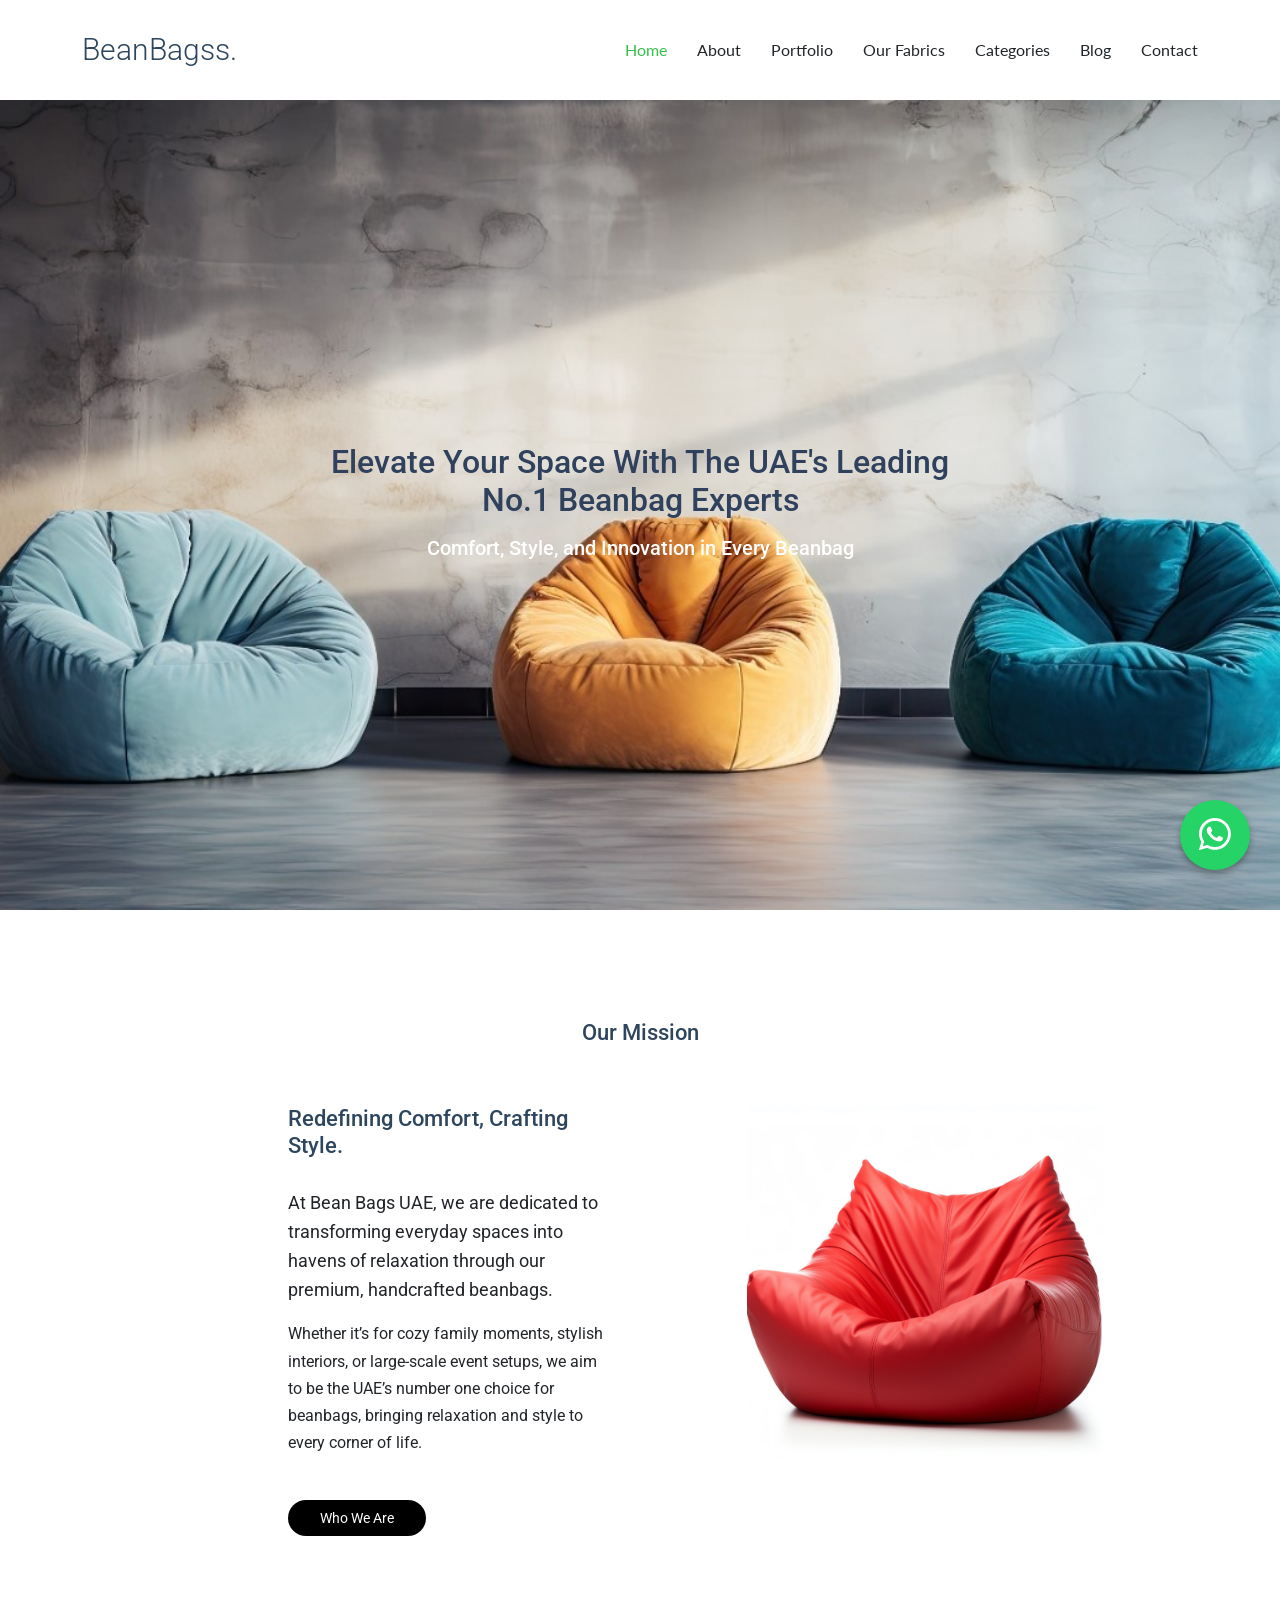
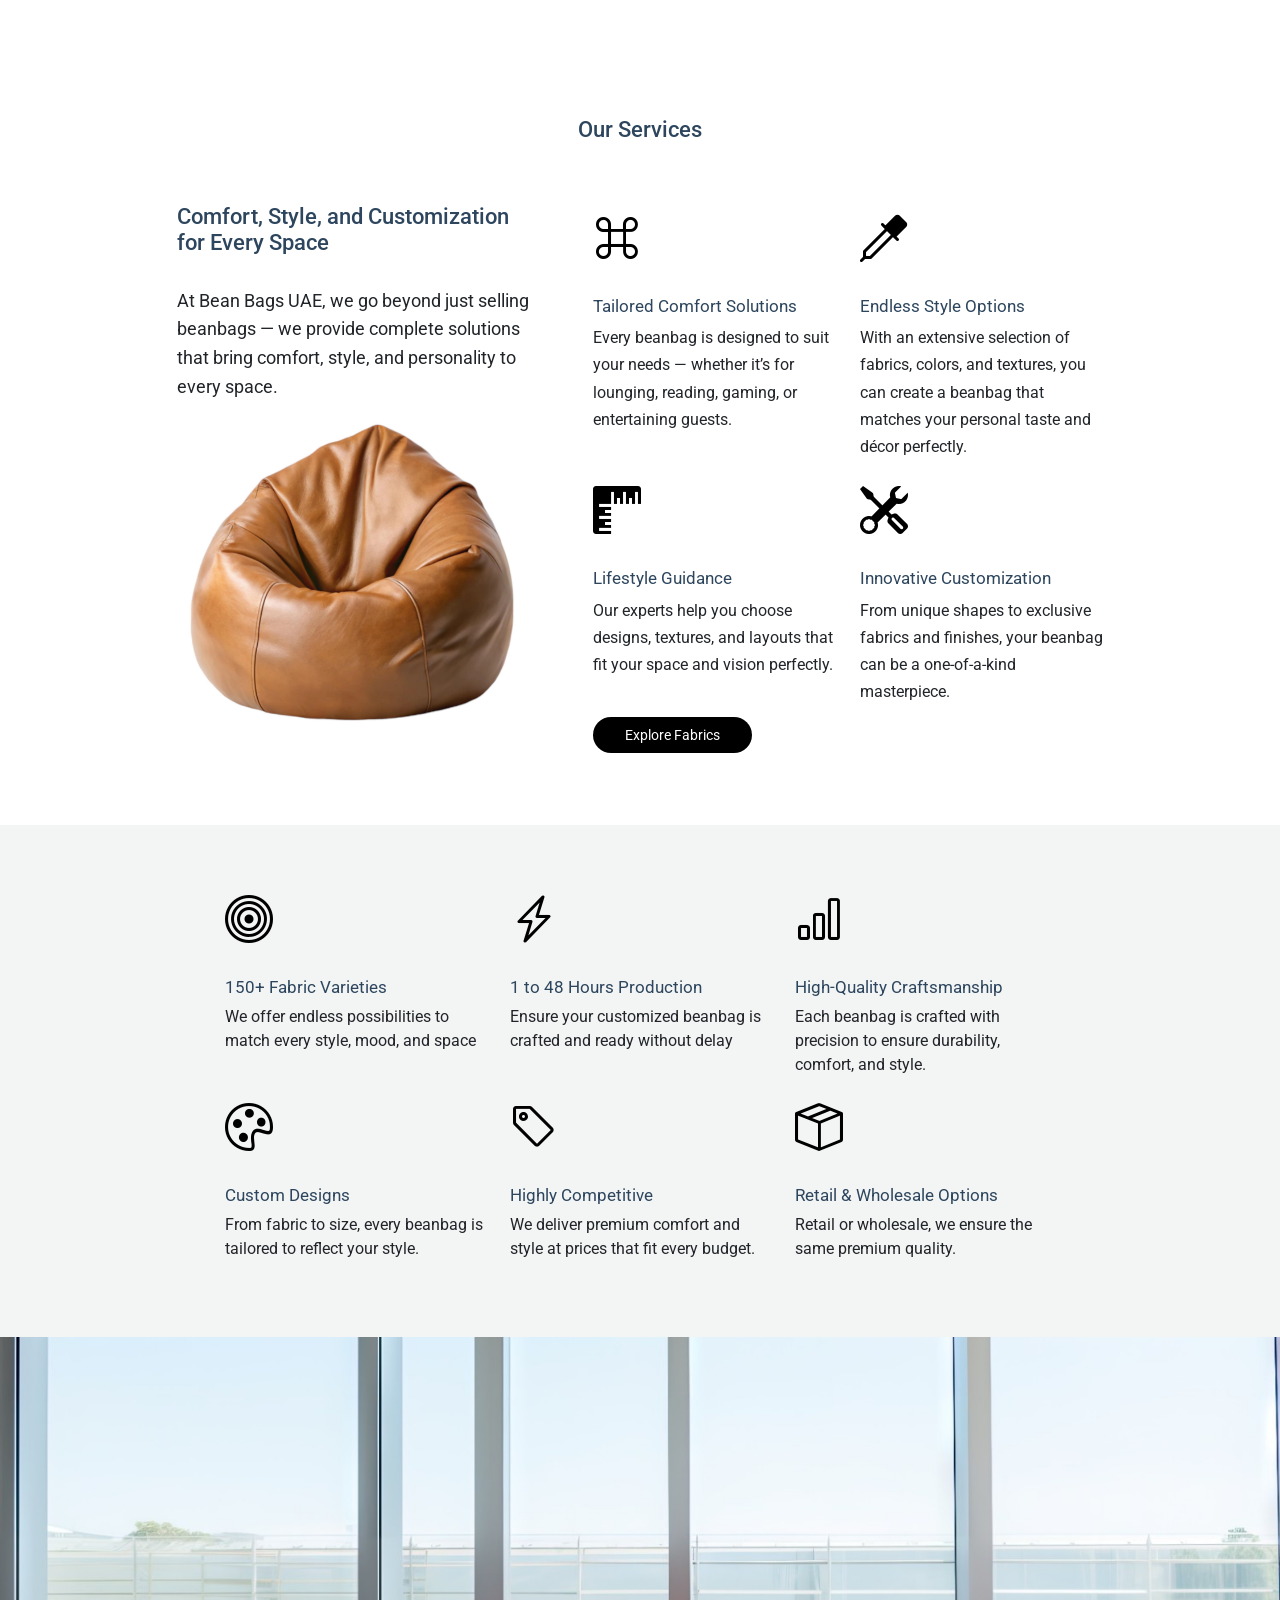
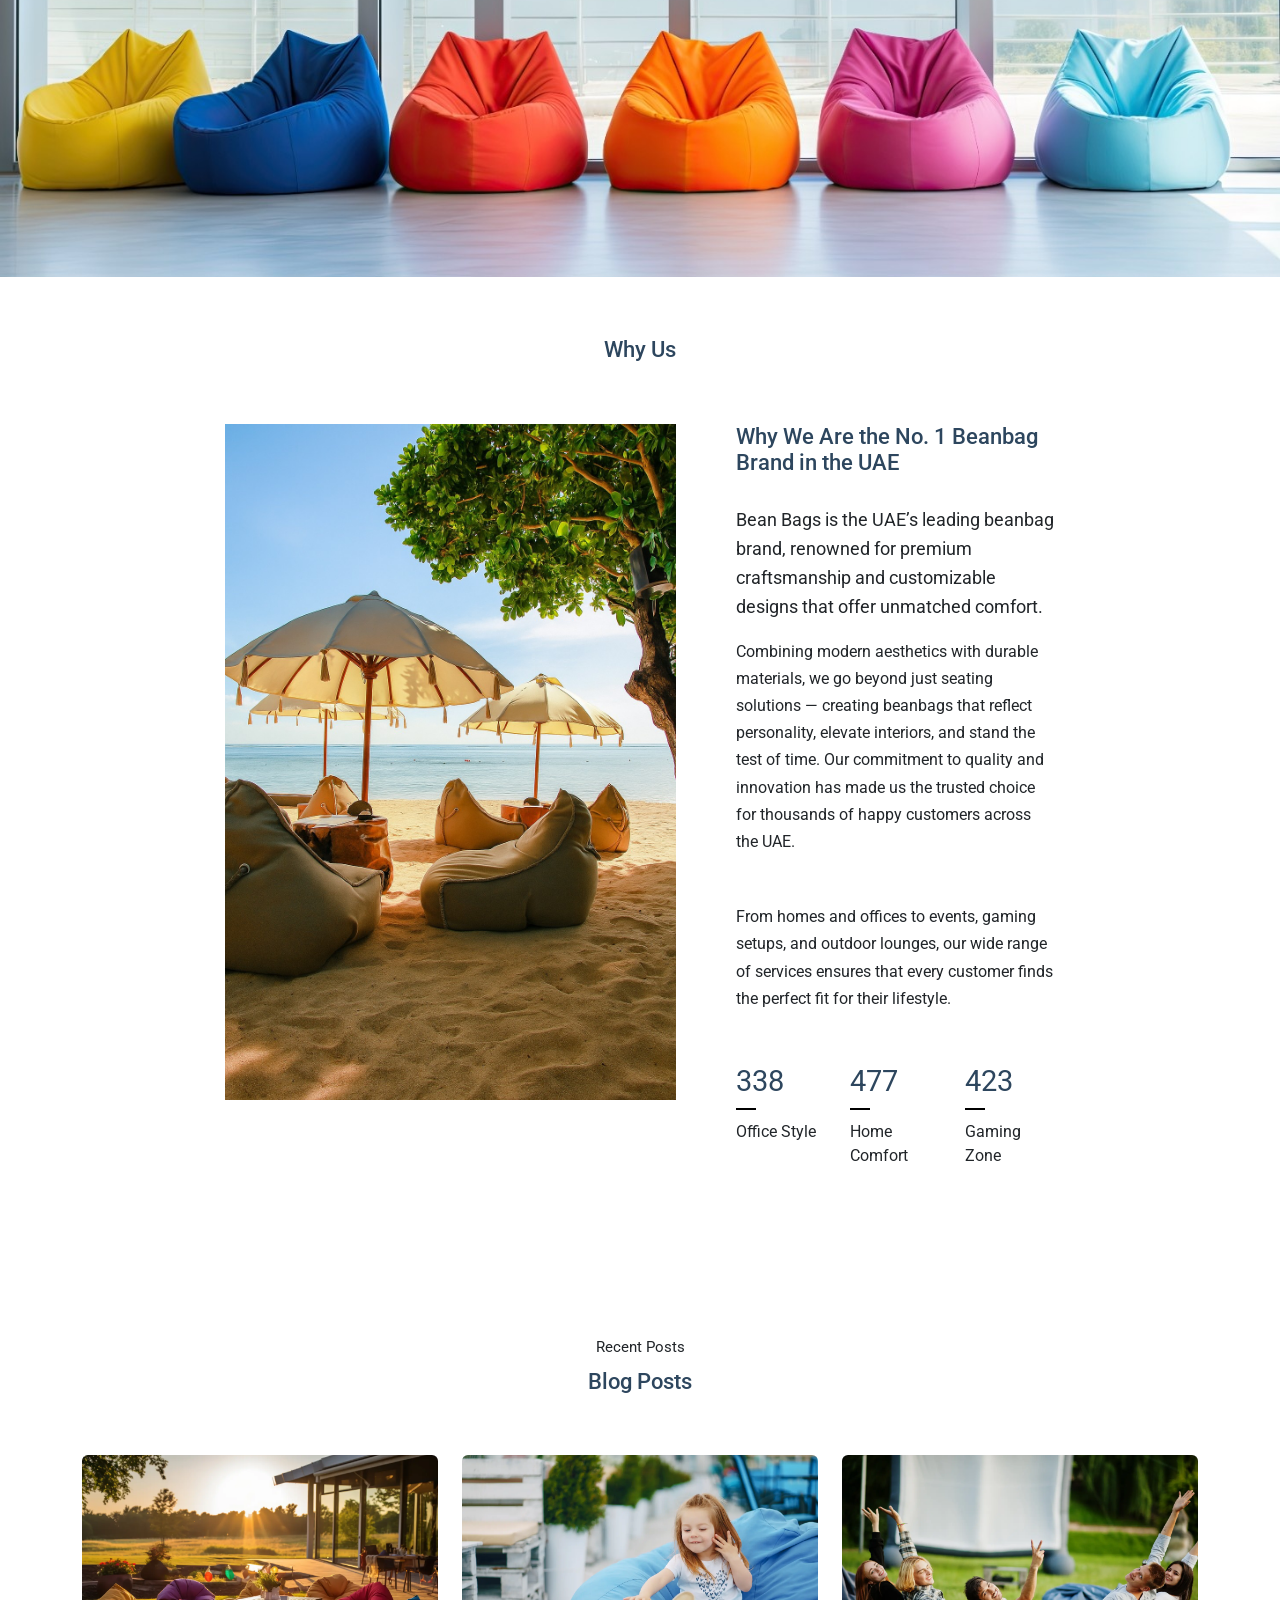
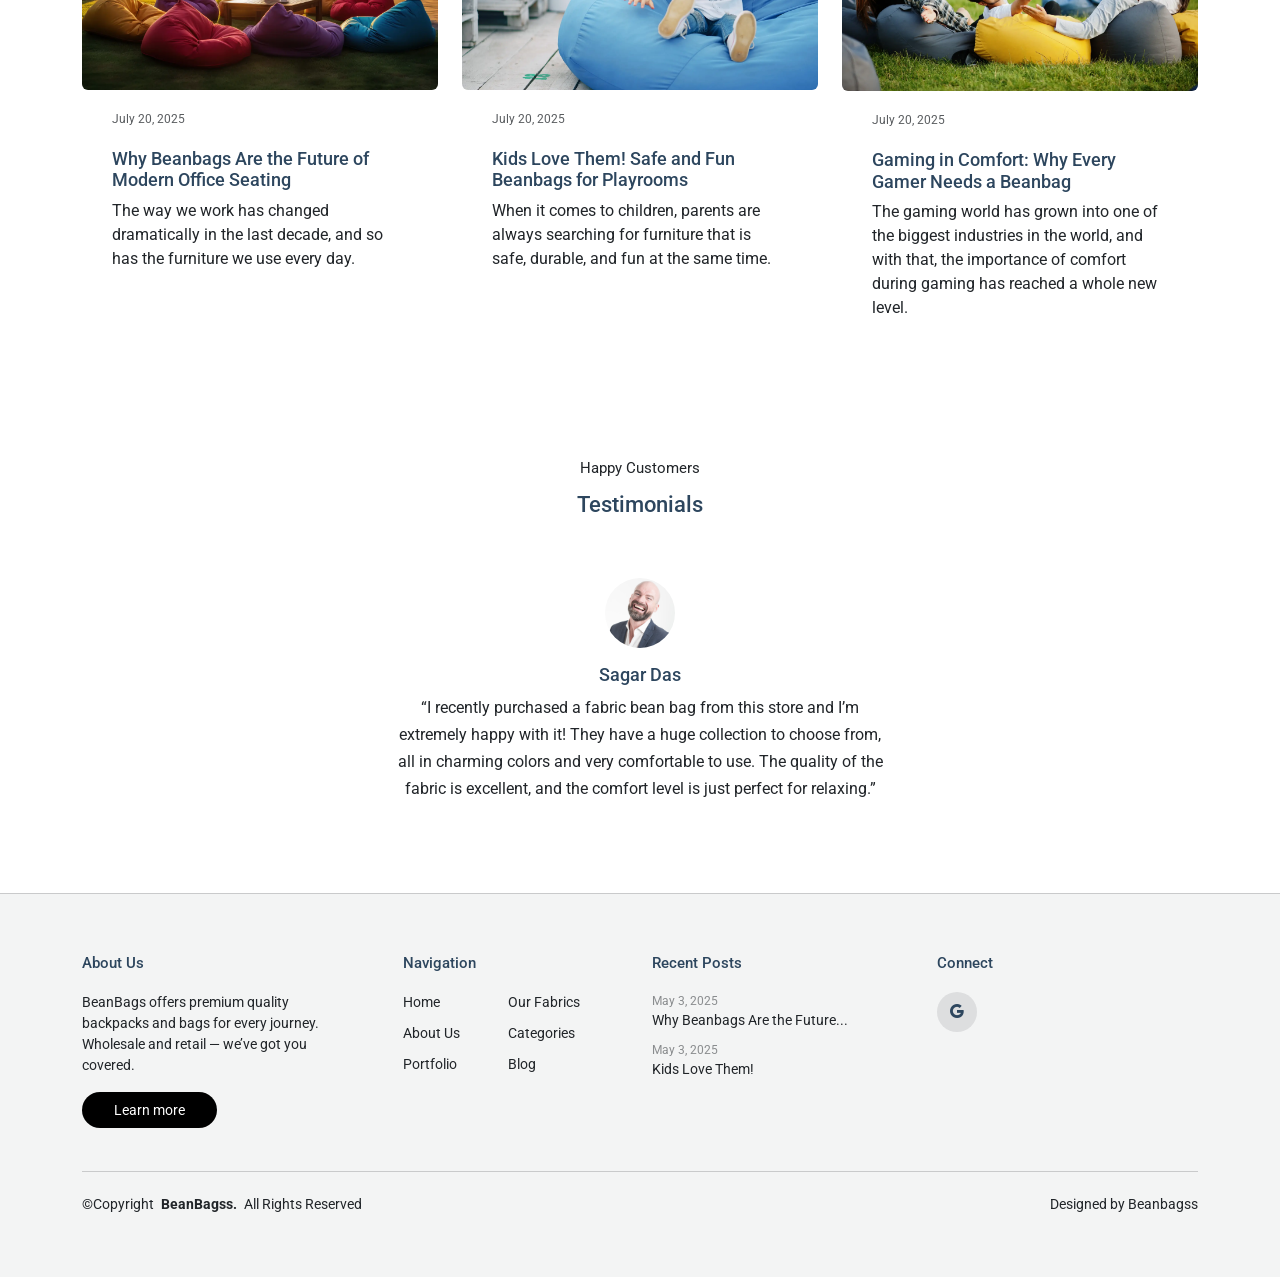
<file: index.html>
<!DOCTYPE html>
<html lang="en">

<head>
  <meta charset="utf-8">
  <meta content="width=device-width, initial-scale=1.0" name="viewport">
  <title>BeanBagss UAE | No.1 Premium Beanbag Experts for Comfort & Style</title>
<meta name="title" content="BeanBagss UAE | No.1 Premium Beanbag Experts for Comfort & Style">
<meta name="description" content="BeanBagss UAE is the leading provider of premium handcrafted beanbags. Offering 150+ fabric varieties, custom designs, retail & wholesale options. Comfort, style, and innovation for homes, offices, gaming, and events.">

<meta name="keywords" content="Beanbags UAE, premium beanbags, custom beanbags, beanbag chairs, gaming beanbags, office beanbags, home comfort beanbags, fabric beanbags, wholesale beanbags, modern seating UAE">

<meta name="author" content="BeanBagss UAE">
<meta name="robots" content="index, follow">

<!-- Open Graph / Facebook -->
<meta property="og:type" content="website">
<meta property="og:url" content="https://www.beanbagss.com/">
<meta property="og:title" content="BeanBagss UAE | No.1 Premium Beanbag Experts for Comfort & Style">
<meta property="og:description" content="Transform your space with handcrafted premium beanbags. Comfort, style, and 150+ fabric varieties designed for homes, offices, events, and gaming setups.">
<meta property="og:image" content="https://www.beanbagss.com/images/cover-image.jpg">

<!-- Twitter -->
<meta name="twitter:card" content="summary_large_image">
<meta name="twitter:url" content="https://www.beanbagss.com/">
<meta name="twitter:title" content="BeanBagss UAE | No.1 Premium Beanbag Experts for Comfort & Style">
<meta name="twitter:description" content="UAE’s trusted beanbag brand — comfort, customization & innovation in every design. Explore 150+ fabrics and premium styles.">
<meta name="twitter:image" content="https://www.beanbagss.com/images/cover-image.jpg">

<!-- Additional SEO -->
<link rel="canonical" href="https://www.beanbagss.com/">
<meta name="theme-color" content="#2f415c">

  <!-- Favicons -->
  <link href="assets/img/bean bag logo.png" rel="icon">
  <link href="assets/img/bean bag logo.png" rel="apple-touch-icon">

  <!-- Fonts -->
  <link href="https://fonts.googleapis.com" rel="preconnect">
  <link href="https://fonts.gstatic.com" rel="preconnect" crossorigin>
  <link
    href="https://fonts.googleapis.com/css2?family=Roboto:ital,wght@0,100;0,300;0,400;0,500;0,700;0,900;1,100;1,300;1,400;1,500;1,700;1,900&family=Lato:ital,wght@0,100;0,300;0,400;0,700;0,900;1,100;1,300;1,400;1,700;1,900&display=swap"
    rel="stylesheet">

  <!-- Vendor CSS Files -->
  <link href="assets/vendor/bootstrap/css/bootstrap.min.css" rel="stylesheet">
  <link href="assets/vendor/bootstrap-icons/bootstrap-icons.css" rel="stylesheet">
  <link href="assets/vendor/aos/aos.css" rel="stylesheet">
  <link href="assets/vendor/swiper/swiper-bundle.min.css" rel="stylesheet">
  <link href="assets/vendor/glightbox/css/glightbox.min.css" rel="stylesheet">

  <!-- Main CSS File -->
  <link href="assets/css/main.css" rel="stylesheet">


</head>

<body class="index-page">

  <header id="header" class="header d-flex align-items-center sticky-top">
    <div class="container-fluid container-xl position-relative d-flex align-items-center justify-content-between">

      <a href="index.html" class="logo d-flex align-items-center">
        <!-- Uncomment the line below if you also wish to use an image logo -->
        <!-- <img src="assets/img/logo.png" alt=""> -->
        <h1 class="sitename">BeanBagss.</h1>
      </a>

      <nav id="navmenu" class="navmenu">
        <ul>
          <li><a href="index.html" class="active">Home</a></li>
          <li><a href="about.html">About</a></li>
          <li><a href="portfolio.html">Portfolio</a></li>
          <li><a href="OurFabrics.html">Our Fabrics</a></li>
          <li><a href="category.html">Categories</a></li>
          <li><a href="blog.html">Blog</a></li>

          <li><a href="contact.html">Contact</a></li>
        </ul>
        <i class="mobile-nav-toggle d-xl-none bi bi-list"></i>
      </nav>

    </div>
  </header>

  <main class="main">

    <section id="about" class="about section" style="padding:0; margin:0;">
      <div class="swiper init-swiper" style="width:100%; height:90vh; max-height:100vh; position: relative;">
        <!-- Important: position relative -->

        <style>
          /* Mobile override */
          @media (max-width: 768px) {

            #about .overlay-text h1,
            #about .overlay-text h2 {
              display: none !important;
              /* hide both on mobile */
            }

            #about .init-swiper {
              height: 300px !important;
            }
          }

          /* Centering text overlay */
          #about .overlay-text {
            position: absolute;
            top: 50%;
            left: 50%;
            transform: translate(-50%, -50%);
            text-align: center;
            color: rgb(42, 41, 83);
            z-index: 10;
          }

          #about .overlay-text h1 {
            font-size: 2rem;
            margin-bottom: 1rem;
          }

          #about .overlay-text h2 {
            font-size: 1.25rem;
          }
        </style>

        <script type="application/json" class="swiper-config">
      {
        "loop": true,
        "speed": 600,
        "autoplay": {
          "delay": 5000
        },
        "slidesPerView": "auto",
        "pagination": {
          "el": ".swiper-pagination",
          "type": "bullets",
          "clickable": true
        },
        "breakpoints": {
          "320": {
            "slidesPerView": 1,
            "spaceBetween": 0
          },
          "1200": {
            "slidesPerView": 1,
            "spaceBetween": 0
          }
        }
      }
    </script>


        <!-- Text Overlay -->
        <div class="overlay-text">
          <h1 style="font-size:2rem; margin-bottom:1rem; color:#2f415c;">Elevate Your Space With The UAE's Leading No.1
            Beanbag Experts</h1>
          <h2 style="font-size:1.25rem; color:#fff;">Comfort, Style, and Innovation in Every Beanbag</h2>
        </div>

        <!-- Image Slide -->
        <div class="swiper-slide" style="width:100%; height:100%;">
          <img src="assets/img/img48.jpg" alt="Cover Image"
            style="width:100%; height:100%; object-fit: cover; display:block;">
        </div>
      </div>

      </div>
    </section>









    <!-- About 2 Section -->
    <section id="about-2" class="about-2 section ">

      <div class="container">
        <div class="content">
          <div class="container section-title" data-aos="fade-up">

            <h2>Our Mission</h2>
          </div><!-- End Section Title -->
          <div class="row justify-content-center">
            <div class="col-sm-12 col-md-5 col-lg-4 col-xl-4 order-lg-2 offset-xl-1 mb-4">
              <div class="img-wrap text-center text-md-left" data-aos="fade-up" data-aos-delay="100">
                <div class="img">
                  <img src="assets/img/img54.jpg" alt="circle image" class="img-fluid">
                </div>
              </div>
            </div>

            <div class="offset-md-0 offset-lg-1 col-sm-12 col-md-5 col-lg-5 col-xl-4" data-aos="fade-up">
              <div class="px-3">
                <!-- <span class="content-subtitle">Our Mission</span> -->
                <h2 class="content-title text-start">
                  Redefining Comfort, Crafting Style.
                </h2>
                <p class="lead">
                  At Bean Bags UAE, we are dedicated to transforming everyday spaces into havens of relaxation through
                  our premium, handcrafted beanbags. </p>
                <p class="mb-5">
                  Whether it’s for cozy family moments, stylish interiors, or large-scale event setups, we aim to be the
                  UAE’s number one choice
                  for beanbags, bringing relaxation and style to every corner of life.
                </p>
                <p>
                  <a href="#" class="btn-get-started">Who We Are</a>
                </p>
              </div>
            </div>
          </div>
        </div>
      </div>
    </section><!-- /About 2 Section -->

    <!-- Services Section -->

    <!-- Services 2 Section -->
    <section id="services-2" class="services-2 section">

      <div class="container">
        <div class="container section-title" data-aos="fade-up">

          <h2>Our Services</h2>
        </div><!-- End Section Title -->
        <div class="row justify-content-center" data-aos="fade-up">
          <div class="col-md-6 col-lg-4">

            <h2 class="content-title">
              Comfort, Style, and Customization for Every Space
            </h2>
            <p class="lead">
              At Bean Bags UAE, we go beyond just selling beanbags — we provide complete solutions that bring comfort,
              style, and personality to every space.
            </p>
            <div class="team">
              <div class="pic">
                <img src="assets/img/img50.jpg" alt="Image" class="img-fluid">
              </div>


            </div>
            <!-- <p>
              <a href="#" class="btn btn-get-started">View All Services</a>
            </p> -->
          </div>
          <div class="col-md-6 col-lg-6 ps-lg-5">
            <div class="row">
              <div class="col-6 col-sm-6 col-md-6 col-lg-6">
                <div class="services-item" data-aos="fade-up" data-aos-delay="">
                  <div class="services-icon">
                    <i class="bi bi-command"></i>
                  </div>
                  <div>
                    <h3>Tailored Comfort Solutions</h3>
                    <p>Every beanbag is designed to suit your needs — whether it’s for lounging, reading, gaming, or
                      entertaining guests.</p>
                  </div>
                </div>
              </div>
              <div class="col-6 col-sm-6 col-md-6 col-lg-6">
                <div class="services-item" data-aos="fade-up" data-aos-delay="100">
                  <div class="services-icon">
                    <i class="bi bi-eyedropper"></i>
                  </div>
                  <div>
                    <h3>Endless Style Options</h3>
                    <p>With an extensive selection of fabrics, colors, and textures, you can create a beanbag that
                      matches your personal taste and décor perfectly.</p>
                  </div>
                </div>
              </div>


              <div class="col-6 col-sm-6 col-md-6 col-lg-6">
                <div class="services-item" data-aos="fade-up" data-aos-delay="200">
                  <div class="services-icon">
                    <i class="bi bi-rulers"></i>
                  </div>
                  <div>
                    <h3>Lifestyle Guidance</h3>
                    <p>Our experts help you choose designs, textures, and layouts that fit your space and vision
                      perfectly.</p>
                  </div>
                </div>
              </div>



              <div class="col-6 col-sm-6 col-md-6 col-lg-6">
                <div class="services-item" data-aos="fade-up" data-aos-delay="300">
                  <div class="services-icon">
                    <i class="bi bi-tools"></i>
                  </div>
                  <div>
                    <h3>Innovative Customization</h3>
                    <p>From unique shapes to exclusive fabrics and finishes, your beanbag can be a one-of-a-kind
                      masterpiece.</p>
                  </div>
                </div>
              </div>
            </div>
            <p>
              <a href="OurFabrics.html" class="btn-get-started">Explore Fabrics</a>
            </p>
          </div>
        </div>
      </div>
    </section><!-- /Services 2 Section -->




    <section id="services" class="services section light-background">

      <div class="container">
        <div class="row gy-4 justify-content-center">

          <div class="col-lg-3">
            <div class="services-item" data-aos="fade-up">
              <div class="services-icon">
                <i class="bi bi-bullseye"></i>
              </div>
              <div>
                <h3>150+ Fabric Varieties</h3>
                <p>We offer endless possibilities to match every style, mood, and space</p>
              </div>
            </div>
          </div>

          <div class="col-lg-3">
            <div class="services-item" data-aos="fade-up" data-aos-delay="100">
              <div class="services-icon">
                <i class="bi bi-lightning-charge"></i>
              </div>
              <div>
                <h3>1 to 48 Hours Production</h3>
                <p>Ensure your customized beanbag is crafted and ready without delay</p>
              </div>
            </div>
          </div>

          <div class="col-lg-3">
            <div class="services-item" data-aos="fade-up" data-aos-delay="200">
              <div class="services-icon">
                <i class="bi bi-bar-chart"></i>
              </div>
              <div>
                <h3>High-Quality Craftsmanship</h3>
                <p>Each beanbag is crafted with precision to ensure durability, comfort, and style.</p>
              </div>
            </div>
          </div>




        </div>
      </div>

      <div class="container">
        <div class="row gy-4 justify-content-center">

          <div class="col-lg-3">
            <div class="services-item" data-aos="fade-up">
              <div class="services-icon">
                <i class="bi bi-palette"></i>
              </div>
              <div>
                <h3>Custom Designs</h3>
                <p>From fabric to size, every beanbag is tailored to reflect your style.</p>
              </div>
            </div>
          </div>

          <div class="col-lg-3">
            <div class="services-item" data-aos="fade-up" data-aos-delay="100">
              <div class="services-icon">
                <i class="bi bi-tag"></i>
              </div>
              <div>
                <h3>Highly Competitive</h3>
                <p>We deliver premium comfort and style at prices that fit every budget.</p>
              </div>
            </div>
          </div>

          <div class="col-lg-3">
            <div class="services-item" data-aos="fade-up" data-aos-delay="200">
              <div class="services-icon">
                <i class="bi bi-box-seam"></i>
              </div>
              <div>
                <h3>Retail & Wholesale Options</h3>
                <p> Retail or wholesale, we ensure the same premium quality.</p>
              </div>
            </div>
          </div>




        </div>
      </div>
    </section><!-- /Services Section -->



    <section id="about" class="about section" style="padding:0; margin:0;">
      <div class="swiper init-swiper" style="width:100%; height:90vh; max-height:60vh; position: relative;">
        <!-- Important: position relative -->

        <style>
          /* Mobile override */
          @media (max-width: 768px) {

            #about .overlay-text h1,
            #about .overlay-text h2 {
              display: none !important;
              /* hide both on mobile */
            }

            #about .init-swiper {
              height: 300px !important;
            }
          }

          /* Centering text overlay */
          #about .overlay-text {
            position: absolute;
            top: 50%;
            left: 50%;
            transform: translate(-50%, -50%);
            text-align: center;
            color: rgb(42, 41, 83);
            z-index: 10;
          }

          #about .overlay-text h1 {
            font-size: 2rem;
            margin-bottom: 1rem;
          }

          #about .overlay-text h2 {
            font-size: 1.25rem;
          }
        </style>

        <script type="application/json" class="swiper-config">
      {
        "loop": true,
        "speed": 600,
        "autoplay": {
          "delay": 5000
        },
        "slidesPerView": "auto",
        "pagination": {
          "el": ".swiper-pagination",
          "type": "bullets",
          "clickable": true
        },
        "breakpoints": {
          "320": {
            "slidesPerView": 1,
            "spaceBetween": 0
          },
          "1200": {
            "slidesPerView": 1,
            "spaceBetween": 0
          }
        }
      }
    </script>


        <!-- Text Overlay -->
        <!-- <div class="overlay-text">
             <h1 style="font-size:2rem; margin-bottom:1rem; color:#fff;">Elevate Your Space With The UAE's Leading No.1 Beanbag Experts</h1>
         <h2 style="font-size:1.25rem; color:#fff;">Comfort, Style, and Innovation in Every Beanbag</h2>
      </div> -->

        <!-- Image Slide -->
        <div class="swiper-slide" style="width:100%; height:100%;">
          <img src="assets/img/img46.jpg" alt="Cover Image"
            style="width:100%; height:100%; object-fit: cover; display:block;">
        </div>
      </div>

      </div>
    </section>

    <!-- Stats Section -->
    <section id="stats" class="stats section ">
      <div class="container section-title" data-aos="fade-up">

        <h2>Why Us</h2>
      </div><!-- End Section Title -->
      <div class="container">

        <div class="row gy-4 justify-content-center">

          <div class="col-lg-5">
            <div class="images-overlap">
              <img src="assets/img/img5.jpeg" alt="student" class="img-fluid img-1" data-aos="fade-up">
            </div>
          </div>

          <div class="col-lg-4 ps-lg-5">
            <h2 class="content-title">Why We Are the No. 1 Beanbag Brand
              in the UAE</h2>
            <p class="lead">
              Bean Bags is the UAE’s leading beanbag brand, renowned for premium craftsmanship and customizable designs
              that offer unmatched comfort.
            </p>

            <p class="mb-5">
              Combining modern aesthetics with durable materials, we go beyond just seating solutions — creating
              beanbags that
              reflect personality, elevate interiors, and stand the test of time. Our commitment to quality and
              innovation has
              made us the trusted choice for thousands of happy customers across the UAE.</p>

            <p class="mb-5">
              From homes and offices to events, gaming setups, and outdoor lounges, our wide range of services ensures
              that every customer finds the perfect fit for their lifestyle.
            </p>


            <div class="row mb-5 count-numbers">

              <!-- Start Stats Item -->
              <div class="col-4 counter" data-aos="fade-up" data-aos-delay="100">
                <span data-purecounter-separator="true" data-purecounter-start="0" data-purecounter-end="457"
                  data-purecounter-duration="1" class="purecounter number"></span>
                <span class="d-block">Office Style</span>
              </div>
              <!-- End Stats Item -->

              <!-- Start Stats Item -->
              <div class="col-4 counter" data-aos="fade-up" data-aos-delay="200">
                <span data-purecounter-separator="true" data-purecounter-start="0" data-purecounter-end="654"
                  data-purecounter-duration="1" class="purecounter number"></span>
                <span class="d-block">Home Comfort</span>
              </div>
              <!-- End Stats Item -->

              <!-- Start Stats Item -->
              <div class="col-4 counter" data-aos="fade-up" data-aos-delay="300">
                <span data-purecounter-separator="true" data-purecounter-start="0" data-purecounter-end="587"
                  data-purecounter-duration="1" class="purecounter number"></span>
                <span class="d-block">Gaming Zone</span>
              </div>
              <!-- End Stats Item -->

            </div>

          </div>

        </div>

      </div>
    </section><!-- /Stats Section -->







    <!-- Blog Posts Section -->
    <section id="blog-posts" class="blog-posts section">
      <!-- Section Title -->
      <div class="container section-title" data-aos="fade-up">
        <p>Recent Posts</p>
        <h2>Blog Posts</h2>
      </div><!-- End Section Title -->
      <div class="container">

        <div class="row gy-4">
          <div class="col-md-6 col-lg-4">
            <div class="post-entry" data-aos="fade-up" data-aos-delay="100">
              <a href="#" class="thumb d-block"><img src="assets/img/img211.png" alt="Image"
                  class="img-fluid rounded"></a>

              <div class="post-content">
                <div class="meta">

                  <span class="date">July 20, 2025</span>
                </div>
                <h3><a href="blog1.html">Why Beanbags Are the Future of Modern Office Seating</a></h3>
                <p>
                  The way we work has changed dramatically in the last decade, and so has the furniture we use every
                  day.
                </p>


              </div>
            </div>
          </div>

          <div class="col-md-6 col-lg-4">
            <div class="post-entry" data-aos="fade-up" data-aos-delay="200">
              <a href="#" class="thumb d-block"><img src="assets/img/img22.png" alt="Image"
                  class="img-fluid rounded"></a>

              <div class="post-content">
                <div class="meta">

                  <span class="date">July 20, 2025</span>
                </div>
                <h3><a href="blog2.html">Kids Love Them! Safe and Fun Beanbags for Playrooms</a></h3>
                <p>
                  When it comes to children, parents are always searching for furniture that is
                  safe, durable, and fun at the same time.
                </p>


              </div>
            </div>
          </div>

          <div class="col-md-6 col-lg-4">
            <div class="post-entry" data-aos="fade-up" data-aos-delay="300">
              <a href="#" class="thumb d-block"><img src="assets/img/img23.png" alt="Image"
                  class="img-fluid rounded"></a>

              <div class="post-content">
                <div class="meta">

                  <span class="date">July 20, 2025</span>
                </div>
                <h3><a href="blog3.html">Gaming in Comfort: Why Every Gamer Needs a Beanbag</a></h3>
                <p>
                  The gaming world has grown into one of the biggest industries in the world, and
                  with that, the importance of comfort during gaming has reached a whole new
                  level.
                </p>


              </div>
            </div>
          </div>
        </div>
      </div>
    </section><!-- /Blog Posts Section -->


    <!-- Testimonials Section -->
    <section id="testimonials" class="testimonials section">
      <!-- Section Title -->
      <div class="container section-title" data-aos="fade-up">
        <p>Happy Customers</p>
        <h2>Testimonials</h2>
      </div><!-- End Section Title -->

      <div class="container" data-aos="fade-up">
        <div class="row justify-content-center">
          <div class="col-lg-7">
            <div class="swiper init-swiper">
              <script type="application/json" class="swiper-config">
                {
                  "loop": true,
                  "speed": 600,
                  "autoplay": {
                    "delay": 5000
                  },
                  "slidesPerView": "auto",
                  "pagination": {
                    "el": ".swiper-pagination",
                    "type": "bullets",
                    "clickable": true
                  },
                  "breakpoints": {
                    "320": {
                      "slidesPerView": 1,
                      "spaceBetween": 40
                    },
                    "1200": {
                      "slidesPerView": 1,
                      "spaceBetween": 1
                    }
                  }
                }
              </script>
              <div class="swiper-wrapper">
                <div class="swiper-slide">
                  <div class="testimonial mx-auto">
                    <figure class="img-wrap">
                      <img src="assets/img/testimonials/testimonials-1.jpg" alt="Image" class="img-fluid">
                    </figure>
                    <h3 class="name">Sagar Das</h3>
                    <blockquote>
                      <p>
                        “I recently purchased a fabric bean bag from this store and I’m extremely happy with it! They
                        have a huge collection to choose from,
                        all in charming colors and very comfortable to use. The quality of the fabric is excellent, and
                        the comfort level is just perfect for relaxing.”
                      </p>
                    </blockquote>
                  </div>
                </div>
                <div class="swiper-slide">
                  <div class="testimonial mx-auto">
                    <figure class="img-wrap">
                      <img src="assets/img/testimonials/testimonials-2.jpg" alt="Image" class="img-fluid">
                    </figure>
                    <h3 class="name">Ryan RBK</h3>
                    <blockquote>
                      <p>
                        “Recently ordered their sofa and absolutely loved it. Was skeptical
                        because it was online but i was fully happy and satisfied once i got it delivered. Amazing
                        finish and quality.”
                      </p>
                    </blockquote>
                  </div>
                </div>
                <div class="swiper-slide">
                  <div class="testimonial mx-auto">
                    <figure class="img-wrap">
                      <img src="assets/img/testimonials/testimonials-3.jpg" alt="Image" class="img-fluid">
                    </figure>
                    <h3 class="name">Marianna M</h3>
                    <blockquote>
                      <p>
                        “We are very satisfied with Beanbags UAE.
                        Great quality bean bags for a fair price.
                        Very good service, fast communication and delivery.
                        Polite and professional employees.
                        Definitely will buy again.”
                      </p>
                    </blockquote>
                  </div>
                </div>
              </div>
              <div class="swiper-pagination"></div>
            </div>
          </div>
        </div>
      </div>
    </section><!-- /Testimonials Section -->

  </main>

  <footer id="footer" class="footer light-background">
    <div class="container">
      <div class="row g-4">
        <div class="col-md-6 col-lg-3 mb-3 mb-md-0">
          <div class="widget">
            <h3 class="widget-heading">About Us</h3>
            <p class="mb-4">
              BeanBags offers premium quality backpacks and bags for every journey. Wholesale and retail — we’ve got you
              covered.
            </p>
            <p class="mb-0">
              <a href="index.html" class="btn-learn-more">Learn more</a>
            </p>
          </div>
        </div>
        <div class="col-md-6 col-lg-3 ps-lg-5 mb-3 mb-md-0">
          <div class="widget">
            <h3 class="widget-heading">Navigation</h3>
            <ul class="list-unstyled float-start me-5">
              <li><a href="index.html">Home</a></li>
              <li><a href="about.html">About Us</a></li>
              <li><a href="portfolio.html">Portfolio</a></li>
            </ul>
            <ul class="list-unstyled float-start">
              <li><a href="OurFabrics.html">Our Fabrics</a></li>
              <li><a href="category.html">Categories</a></li>
              <li><a href="blog.html">Blog</a></li>
            </ul>
          </div>
        </div>
        <div class="col-md-6 col-lg-3 pl-lg-5">
          <div class="widget">
            <h3 class="widget-heading">Recent Posts</h3>
            <ul class="list-unstyled footer-blog-entry">
              <li>
                <span class="d-block date">May 3, 2025</span>
                <a href="blog1.html">Why Beanbags Are the Future...</a>
              </li>
              <li>
                <span class="d-block date">May 3, 2025</span>
                <a href="blog2.html">Kids Love Them!</a>
              </li>
            </ul>
          </div>
        </div>
        <div class="col-md-6 col-lg-3 pl-lg-5">
          <div class="widget">
            <h3 class="widget-heading">Connect</h3>
            <ul class="list-unstyled social-icons light mb-3">

              <li>
                <a href="https://g.co/kgs/Y3JyN6Y"><span class="bi bi-google"></span></a>
              </li>

            </ul>
          </div>


        </div>
      </div>

      <div class="copyright d-flex flex-column flex-md-row align-items-center justify-content-md-between">
        <p>©<span>Copyright</span> <strong class="px-1 sitename">BeanBagss.</strong> <span>All Rights Reserved</span>
        </p>
        <div class="credits">
          Designed by <a href="index.html">Beanbagss</a>
        </div>
      </div>
    </div>
  </footer>

  <!-- Scroll Top -->

  <a href="#" id="scroll-top" class="scroll-top d-flex align-items-center justify-content-center"
    style=" background-color: #ffffff00;  width: 5px; height: 5px; display: flex; align-items: center; justify-content: center;">
    <i class="" style="font-size: 28px;"></i>
  </a>




  <!-- WhatsApp Floating Button -->
  <a href="https://wa.me/971588930500?text=Hi%2C%20I%20have%20an%20Enquiry!" target="_blank" rel="noopener noreferrer"
    style="
      position: fixed;
      bottom: 30px;
      right: 30px;
      width: 70px;
      height: 70px;
      background-color: #25D366;
      color: #fff;
      border-radius: 50%;
      display: flex;
      align-items: center;
      justify-content: center; 
      text-decoration: none;
      z-index: 9999;
      box-shadow: 0 4px 6px rgba(0,0,0,0.3);
      transition: transform 0.2s;
   " onmouseover="this.style.transform='scale(1.1)';" onmouseout="this.style.transform='scale(1)';">
    <!-- WhatsApp Icon using Bootstrap Icons -->
    <i class="bi bi-whatsapp" style="font-size: 32px;"></i>
  </a>



  <!-- Preloader -->
  <div id="preloader"></div>

  <!-- Vendor JS Files -->
  <script src="assets/vendor/bootstrap/js/bootstrap.bundle.min.js"></script>
  <script src="assets/vendor/php-email-form/validate.js"></script>
  <script src="assets/vendor/aos/aos.js"></script>
  <script src="assets/vendor/swiper/swiper-bundle.min.js"></script>
  <script src="assets/vendor/purecounter/purecounter_vanilla.js"></script>
  <script src="assets/vendor/glightbox/js/glightbox.min.js"></script>
  <script src="assets/vendor/imagesloaded/imagesloaded.pkgd.min.js"></script>
  <script src="assets/vendor/isotope-layout/isotope.pkgd.min.js"></script>

  <!-- Main JS File -->
  <script src="assets/js/main.js"></script>

</body>

</html>
</file>
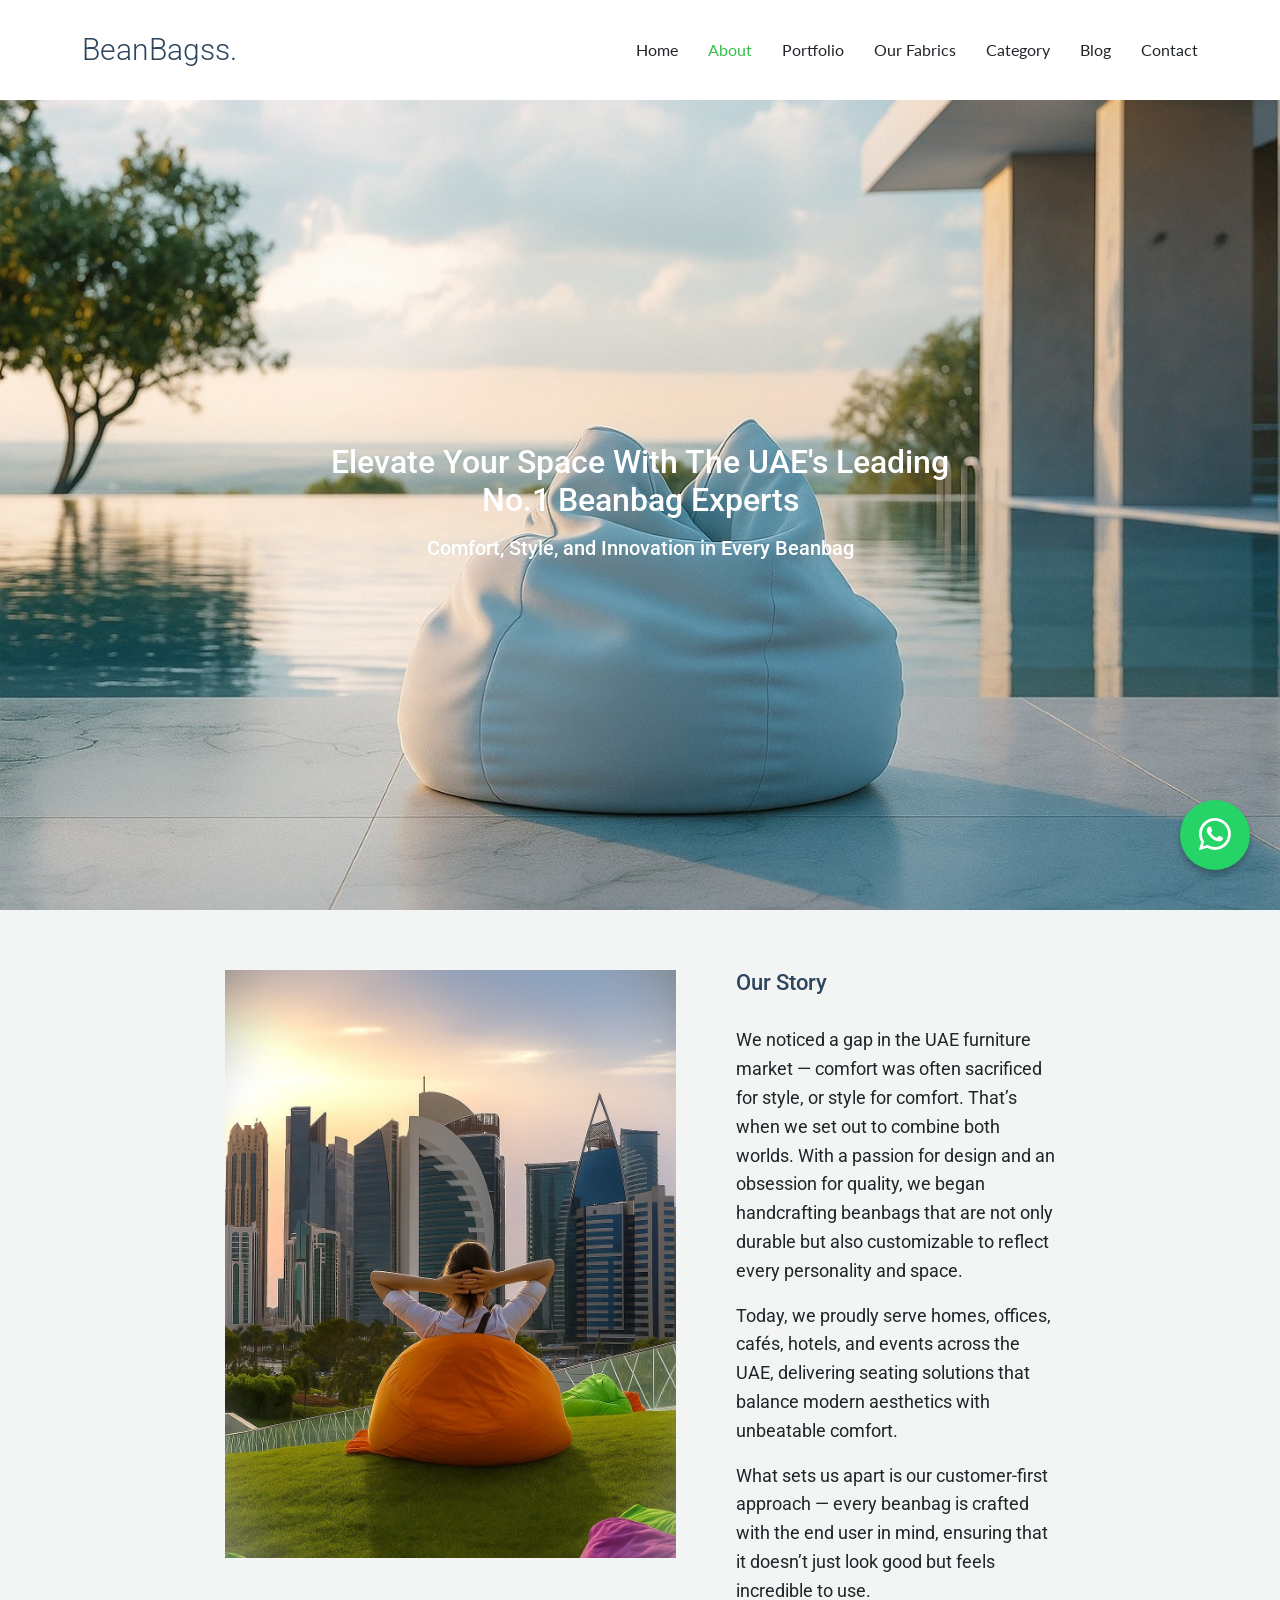
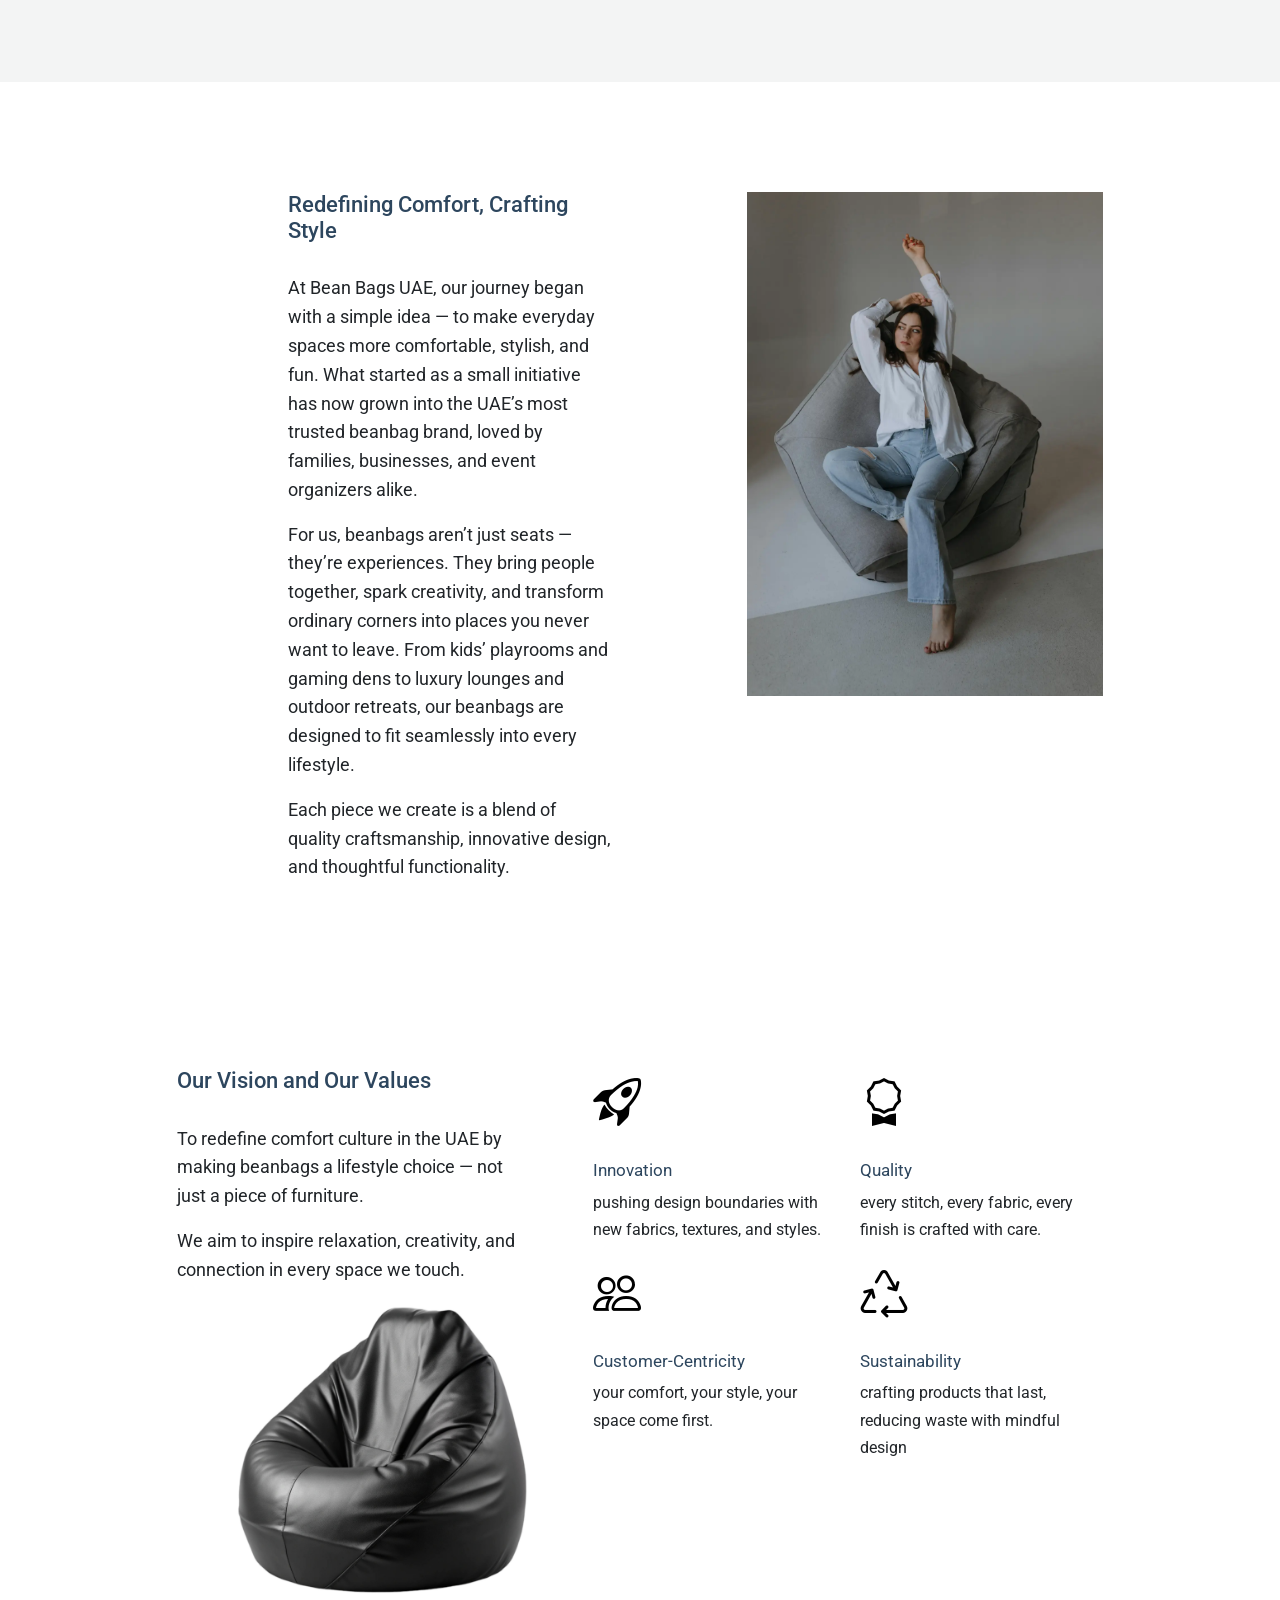
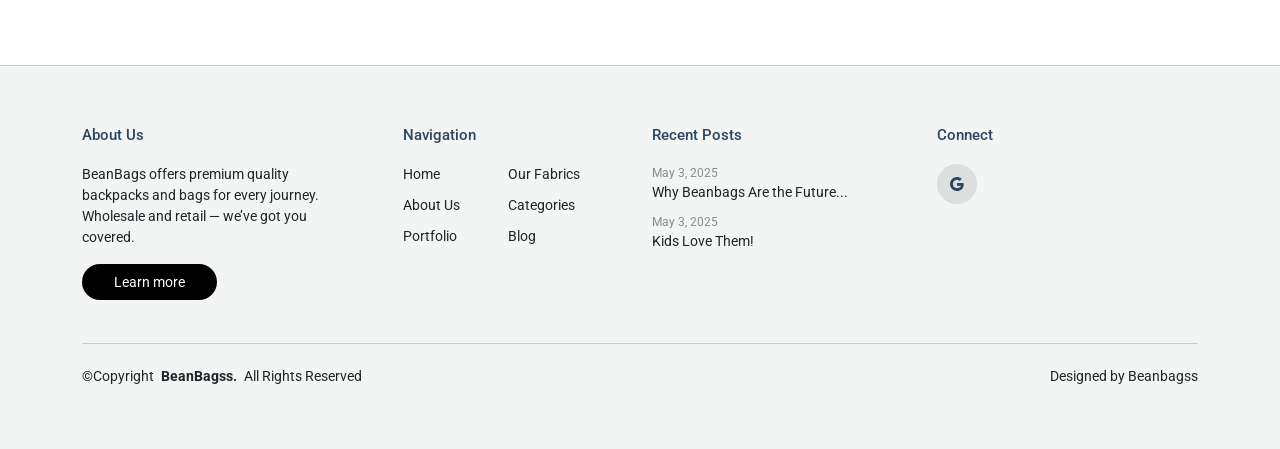
<file: about.html>
<!DOCTYPE html>
<html lang="en">

<head>
  <meta charset="utf-8">
  <meta content="width=device-width, initial-scale=1.0" name="viewport">
  <title>About Us | BeanBagss UAE - Redefining Comfort & Style</title>
  <meta name="title" content="About Us | BeanBagss UAE - Redefining Comfort & Style">
  <meta name="description"
    content="Discover the story of BeanBagss UAE — where comfort meets style. From handcrafted beanbags to innovative designs, we deliver premium seating solutions for homes, offices, cafés, hotels, and events across the UAE.">
  <meta name="keywords"
    content="About BeanBagss, beanbags UAE, custom beanbags, premium beanbags Dubai, handcrafted beanbags, modern seating UAE, beanbag company story, BeanBagss vision and values">
  <meta name="author" content="BeanBagss UAE">
  <meta name="robots" content="index, follow">

  <!-- Open Graph / Facebook -->
  <meta property="og:type" content="website">
  <meta property="og:url" content="https://www.beanbagss.com/about">
  <meta property="og:title" content="About Us | BeanBagss UAE - Redefining Comfort & Style">
  <meta property="og:description"
    content="Learn about BeanBagss UAE's journey to becoming the No.1 beanbag brand in the UAE. Our mission: comfort, style, innovation, and customer-first design.">
  <meta property="og:image" content="https://www.beanbagss.com/images/about-cover.jpg">

  <!-- Twitter -->
  <meta name="twitter:card" content="summary_large_image">
  <meta name="twitter:url" content="https://www.beanbagss.com/about">
  <meta name="twitter:title" content="About Us | BeanBagss UAE - Redefining Comfort & Style">
  <meta name="twitter:description"
    content="Discover our story — BeanBagss UAE blends quality, design, and comfort to redefine seating solutions for homes, offices, and events.">
  <meta name="twitter:image" content="https://www.beanbagss.com/images/about-cover.jpg">

  <!-- Additional SEO -->
  <link rel="canonical" href="https://www.beanbagss.com/about">
  <meta name="theme-color" content="#2f415c">

  <!-- Favicons -->
  <link href="assets/img/bean bag logo.png" rel="icon">
  <link href="assets/img/bean bag logo.png" rel="apple-touch-icon">


  <!-- Fonts -->
  <link href="https://fonts.googleapis.com" rel="preconnect">
  <link href="https://fonts.gstatic.com" rel="preconnect" crossorigin>
  <link
    href="https://fonts.googleapis.com/css2?family=Roboto:ital,wght@0,100;0,300;0,400;0,500;0,700;0,900;1,100;1,300;1,400;1,500;1,700;1,900&family=Lato:ital,wght@0,100;0,300;0,400;0,700;0,900;1,100;1,300;1,400;1,700;1,900&display=swap"
    rel="stylesheet">

  <!-- Vendor CSS Files -->
  <link href="assets/vendor/bootstrap/css/bootstrap.min.css" rel="stylesheet">
  <link href="assets/vendor/bootstrap-icons/bootstrap-icons.css" rel="stylesheet">
  <link href="assets/vendor/aos/aos.css" rel="stylesheet">
  <link href="assets/vendor/swiper/swiper-bundle.min.css" rel="stylesheet">
  <link href="assets/vendor/glightbox/css/glightbox.min.css" rel="stylesheet">

  <!-- Main CSS File -->
  <link href="assets/css/main.css" rel="stylesheet">

</head>

<body class="about-page">

  <header id="header" class="header d-flex align-items-center sticky-top">
    <div class="container-fluid container-xl position-relative d-flex align-items-center justify-content-between">

      <a href="index.html" class="logo d-flex align-items-center">
        <!-- Uncomment the line below if you also wish to use an image logo -->
        <!-- <img src="assets/img/logo.png" alt=""> -->
        <h1 class="sitename">BeanBagss.</h1>
      </a>

      <nav id="navmenu" class="navmenu">
        <ul>
          <li><a href="index.html">Home</a></li>
          <li><a href="about.html" class="active">About</a></li>
          <li><a href="portfolio.html">Portfolio</a></li>
          <li><a href="OurFabrics.html">Our Fabrics</a></li>

          <li><a href="category.html">Category</a></li>
          <li><a href="blog.html">Blog</a></li>

          <li><a href="contact.html">Contact</a></li>
        </ul>
        <i class="mobile-nav-toggle d-xl-none bi bi-list"></i>
      </nav>

    </div>
  </header>

  <main class="main">

    <section id="about" class="about section" style="padding:0; margin:0;">
      <div class="swiper init-swiper" style="width:100%; height:90vh; max-height:100vh; position: relative;">
        <!-- Important: position relative -->

        <style>
          /* Mobile override */
          @media (max-width: 768px) {

            #about .overlay-text h1,
            #about .overlay-text h2 {
              display: none !important;
              /* hide both on mobile */
            }

            #about .init-swiper {
              height: 300px !important;
            }
          }

          /* Centering text overlay */
          #about .overlay-text {
            position: absolute;
            top: 50%;
            left: 50%;
            transform: translate(-50%, -50%);
            text-align: center;
            color: rgb(42, 41, 83);
            z-index: 10;
          }

          #about .overlay-text h1 {
            font-size: 2rem;
            margin-bottom: 1rem;
          }

          #about .overlay-text h2 {
            font-size: 1.25rem;
          }
        </style>

        <script type="application/json" class="swiper-config">
      {
        "loop": true,
        "speed": 600,
        "autoplay": {
          "delay": 5000
        },
        "slidesPerView": "auto",
        "pagination": {
          "el": ".swiper-pagination",
          "type": "bullets",
          "clickable": true
        },
        "breakpoints": {
          "320": {
            "slidesPerView": 1,
            "spaceBetween": 0
          },
          "1200": {
            "slidesPerView": 1,
            "spaceBetween": 0
          }
        }
      }
    </script>


        <!-- Text Overlay -->
        <div class="overlay-text">
          <h1 style="font-size:2rem; margin-bottom:1rem; color:#fff;">Elevate Your Space With The UAE's Leading No.1
            Beanbag Experts</h1>
          <h2 style="font-size:1.25rem; color:#fff;">Comfort, Style, and Innovation in Every Beanbag</h2>
        </div>

        <!-- Image Slide -->
        <div class="swiper-slide" style="width:100%; height:100%;">
          <img src="assets/img/img4.jpeg" alt="Cover Image"
            style="width:100%; height:100%; object-fit: cover; display:block;">
        </div>
      </div>

      </div>
    </section>

    <!-- Stats Section -->
    <section id="stats" class="stats section light-background">

      <div class="container">

        <div class="row gy-4 justify-content-center">

          <div class="col-lg-5">
            <div class="images-overlap">
              <img src="assets/img/img51.jpeg" alt="student" class="img-fluid img-1" data-aos="fade-up">
            </div>
          </div>

          <div class="col-lg-4 ps-lg-5">

            <h2 class="content-title">Our Story</h2>

            <p class="lead">
              We noticed a gap in the UAE furniture market — comfort was often sacrificed for style, or style for
              comfort. That’s when we set out to combine both worlds. With a passion for design and
              an obsession for quality, we began handcrafting beanbags that are not only durable but also customizable
              to reflect every personality and space.
            </p>
            <p class="lead">
              Today, we proudly serve homes, offices, cafés, hotels, and events across the UAE,
              delivering seating solutions that balance modern aesthetics with unbeatable comfort.

            </p>
            <p class="lead">
              What sets us apart is our customer-first approach — every beanbag is crafted with the end user in mind,
              ensuring that it doesn’t just look good but feels incredible to use.

            </p>
          </div>

        </div>

      </div>
    </section><!-- /Stats Section -->
    <!-- About 2 Section -->
    <section id="about-2" class="about-2 section">

      <div class="container">
        <div class="content">
          <div class="row justify-content-center">
            <div class="col-sm-12 col-md-5 col-lg-4 col-xl-4 order-lg-2 offset-xl-1 mb-4">
              <div class="img-wrap text-center text-md-left" data-aos="fade-up" data-aos-delay="100">
                <div class="img">
                  <img src="assets/img/img17.png" alt="circle image" class="img-fluid">
                </div>
              </div>
            </div>

            <div class="offset-md-0 offset-lg-1 col-sm-12 col-md-5 col-lg-5 col-xl-4" data-aos="fade-up">
              <div class="px-3">
                <!-- <span class="content-subtitle">Our Mission</span> -->
                <h2 class="content-title text-start">
                  Redefining Comfort, Crafting Style
                </h2>
                <p class="lead">
                  At Bean Bags UAE, our journey began with a simple idea — to make everyday spaces more comfortable,
                  stylish, and fun. What started as a small initiative has now grown into the UAE’s
                  most trusted beanbag brand, loved by families, businesses, and event organizers alike.
                </p>
                <p class="lead">
                  For us, beanbags aren’t just seats — they’re experiences. They bring people together, spark
                  creativity, and transform ordinary corners into places you never want to leave. From kids’ playrooms
                  and gaming
                  dens to luxury lounges and outdoor retreats, our beanbags are designed to fit seamlessly into every
                  lifestyle.
                </p>


                <p class="lead">
                  Each piece we create is a blend of quality craftsmanship, innovative design, and thoughtful
                  functionality.
                </p>
              </div>
            </div>
          </div>
        </div>
      </div>
    </section><!-- /About 2 Section -->





    <section id="services-2" class="services-2 section">

      <div class="container">
        <div class="row justify-content-center" data-aos="fade-up">
          <div class="col-md-6 col-lg-4">
            <!-- <span class="content-subtitle">Our Vision and Our Values </span> -->
            <h2 class="content-title">
              Our Vision and Our Values
            </h2>
            <p class="lead">
              To redefine comfort culture in the UAE by making beanbags a lifestyle choice — not just a piece of
              furniture.
            </p>
            <p class="lead">
              We aim to inspire relaxation, creativity, and connection in every space we touch.
            </p>
            <div class="team">
              <div class="pic">
                <img src="assets/img/img49.jpg" alt="Image" class="img-fluid">
              </div>


            </div>
          </div>
          <div class="col-md-6 col-lg-6 ps-lg-5">
            <div class="row">
              <div class="col-6 col-sm-6 col-md-6 col-lg-6">
                <div class="services-item" data-aos="fade-up" data-aos-delay="">
                  <div class="services-icon">
                    <i class="bi-rocket-takeoff"></i>
                  </div>
                  <div>
                    <h3>Innovation</h3>
                    <p>pushing design boundaries with new fabrics, textures, and styles.</p>
                  </div>
                </div>
              </div>
              <div class="col-6 col-sm-6 col-md-6 col-lg-6">
                <div class="services-item" data-aos="fade-up" data-aos-delay="100">
                  <div class="services-icon">
                    <i class="bi-award"></i>
                  </div>
                  <div>
                    <h3>Quality</h3>
                    <p>every stitch, every fabric, every finish is crafted with care.</p>
                  </div>
                </div>
              </div>

              <div class="col-6 col-sm-6 col-md-6 col-lg-6">
                <div class="services-item" data-aos="fade-up" data-aos-delay="200">
                  <div class="services-icon">
                    <i class="bi-people"></i>
                  </div>
                  <div>
                    <h3>Customer-Centricity</h3>
                    <p>your comfort, your style, your space come first.</p>
                  </div>
                </div>
              </div>

              <div class="col-6 col-sm-6 col-md-6 col-lg-6">
                <div class="services-item" data-aos="fade-up" data-aos-delay="300">
                  <div class="services-icon">
                    <i class="bi-recycle"></i>
                  </div>
                  <div>
                    <h3>Sustainability</h3>
                    <p>crafting products that last, reducing waste with mindful design</p>
                  </div>
                </div>
              </div>

            </div>
          </div>
        </div>
      </div>
    </section><!-- /Services 2 Section -->





  </main>

  <footer id="footer" class="footer light-background">
    <div class="container">
      <div class="row g-4">
        <div class="col-md-6 col-lg-3 mb-3 mb-md-0">
          <div class="widget">
            <h3 class="widget-heading">About Us</h3>
            <p class="mb-4">
              BeanBags offers premium quality backpacks and bags for every journey. Wholesale and retail — we’ve got you
              covered.
            </p>
            <p class="mb-0">
              <a href="index.html" class="btn-learn-more">Learn more</a>
            </p>
          </div>
        </div>
        <div class="col-md-6 col-lg-3 ps-lg-5 mb-3 mb-md-0">
          <div class="widget">
            <h3 class="widget-heading">Navigation</h3>
            <ul class="list-unstyled float-start me-5">
              <li><a href="index.html">Home</a></li>
              <li><a href="about.html">About Us</a></li>
              <li><a href="portfolio.html">Portfolio</a></li>
            </ul>
            <ul class="list-unstyled float-start">
              <li><a href="OurFabrics.html">Our Fabrics</a></li>
              <li><a href="category.html">Categories</a></li>
              <li><a href="blog.html">Blog</a></li>
            </ul>
          </div>
        </div>
        <div class="col-md-6 col-lg-3 pl-lg-5">
          <div class="widget">
            <h3 class="widget-heading">Recent Posts</h3>
            <ul class="list-unstyled footer-blog-entry">
              <li>
                <span class="d-block date">May 3, 2025</span>
                <a href="blog1.html">Why Beanbags Are the Future...</a>
              </li>
              <li>
                <span class="d-block date">May 3, 2025</span>
                <a href="blog2.html">Kids Love Them!</a>
              </li>
            </ul>
          </div>
        </div>
        <div class="col-md-6 col-lg-3 pl-lg-5">
          <div class="widget">
            <h3 class="widget-heading">Connect</h3>
            <ul class="list-unstyled social-icons light mb-3">

              <li>
                <a href="https://g.co/kgs/Y3JyN6Y"><span class="bi bi-google"></span></a>
              </li>

            </ul>
          </div>


        </div>
      </div>

      <div class="copyright d-flex flex-column flex-md-row align-items-center justify-content-md-between">
        <p>©<span>Copyright</span> <strong class="px-1 sitename">BeanBagss.</strong> <span>All Rights Reserved</span>
        </p>
        <div class="credits">
          Designed by <a href="index.html">Beanbagss</a>
        </div>
      </div>
    </div>
  </footer>

  <a href="#" id="scroll-top" class="scroll-top d-flex align-items-center justify-content-center"
    style=" background-color: #ffffff00;  width: 5px; height: 5px; display: flex; align-items: center; justify-content: center;">
    <i class="" style="font-size: 28px;"></i>
  </a>

  <!-- WhatsApp Floating Button -->
  <a href="https://wa.me/971588930500?text=Hi%2C%20I%20have%20an%20Enquiry!" target="_blank" rel="noopener noreferrer"
    style="
      position: fixed;
      bottom: 30px;
      right: 30px;
      width: 70px;
      height: 70px;
      background-color: #25D366;
      color: #fff;
      border-radius: 50%;
      display: flex;
      align-items: center;
      justify-content: center;
      text-decoration: none;
      z-index: 9999;
      box-shadow: 0 4px 6px rgba(0,0,0,0.3);
      transition: transform 0.2s;
   " onmouseover="this.style.transform='scale(1.1)';" onmouseout="this.style.transform='scale(1)';">
    <!-- WhatsApp Icon using Bootstrap Icons -->
    <i class="bi bi-whatsapp" style="font-size: 32px;"></i>
  </a>


  <!-- Preloader -->
  <div id="preloader"></div>

  <!-- Vendor JS Files -->
  <script src="assets/vendor/bootstrap/js/bootstrap.bundle.min.js"></script>
  <script src="assets/vendor/php-email-form/validate.js"></script>
  <script src="assets/vendor/aos/aos.js"></script>
  <script src="assets/vendor/swiper/swiper-bundle.min.js"></script>
  <script src="assets/vendor/purecounter/purecounter_vanilla.js"></script>
  <script src="assets/vendor/glightbox/js/glightbox.min.js"></script>
  <script src="assets/vendor/imagesloaded/imagesloaded.pkgd.min.js"></script>
  <script src="assets/vendor/isotope-layout/isotope.pkgd.min.js"></script>

  <!-- Main JS File -->
  <script src="assets/js/main.js"></script>

</body>

</html>
</file>
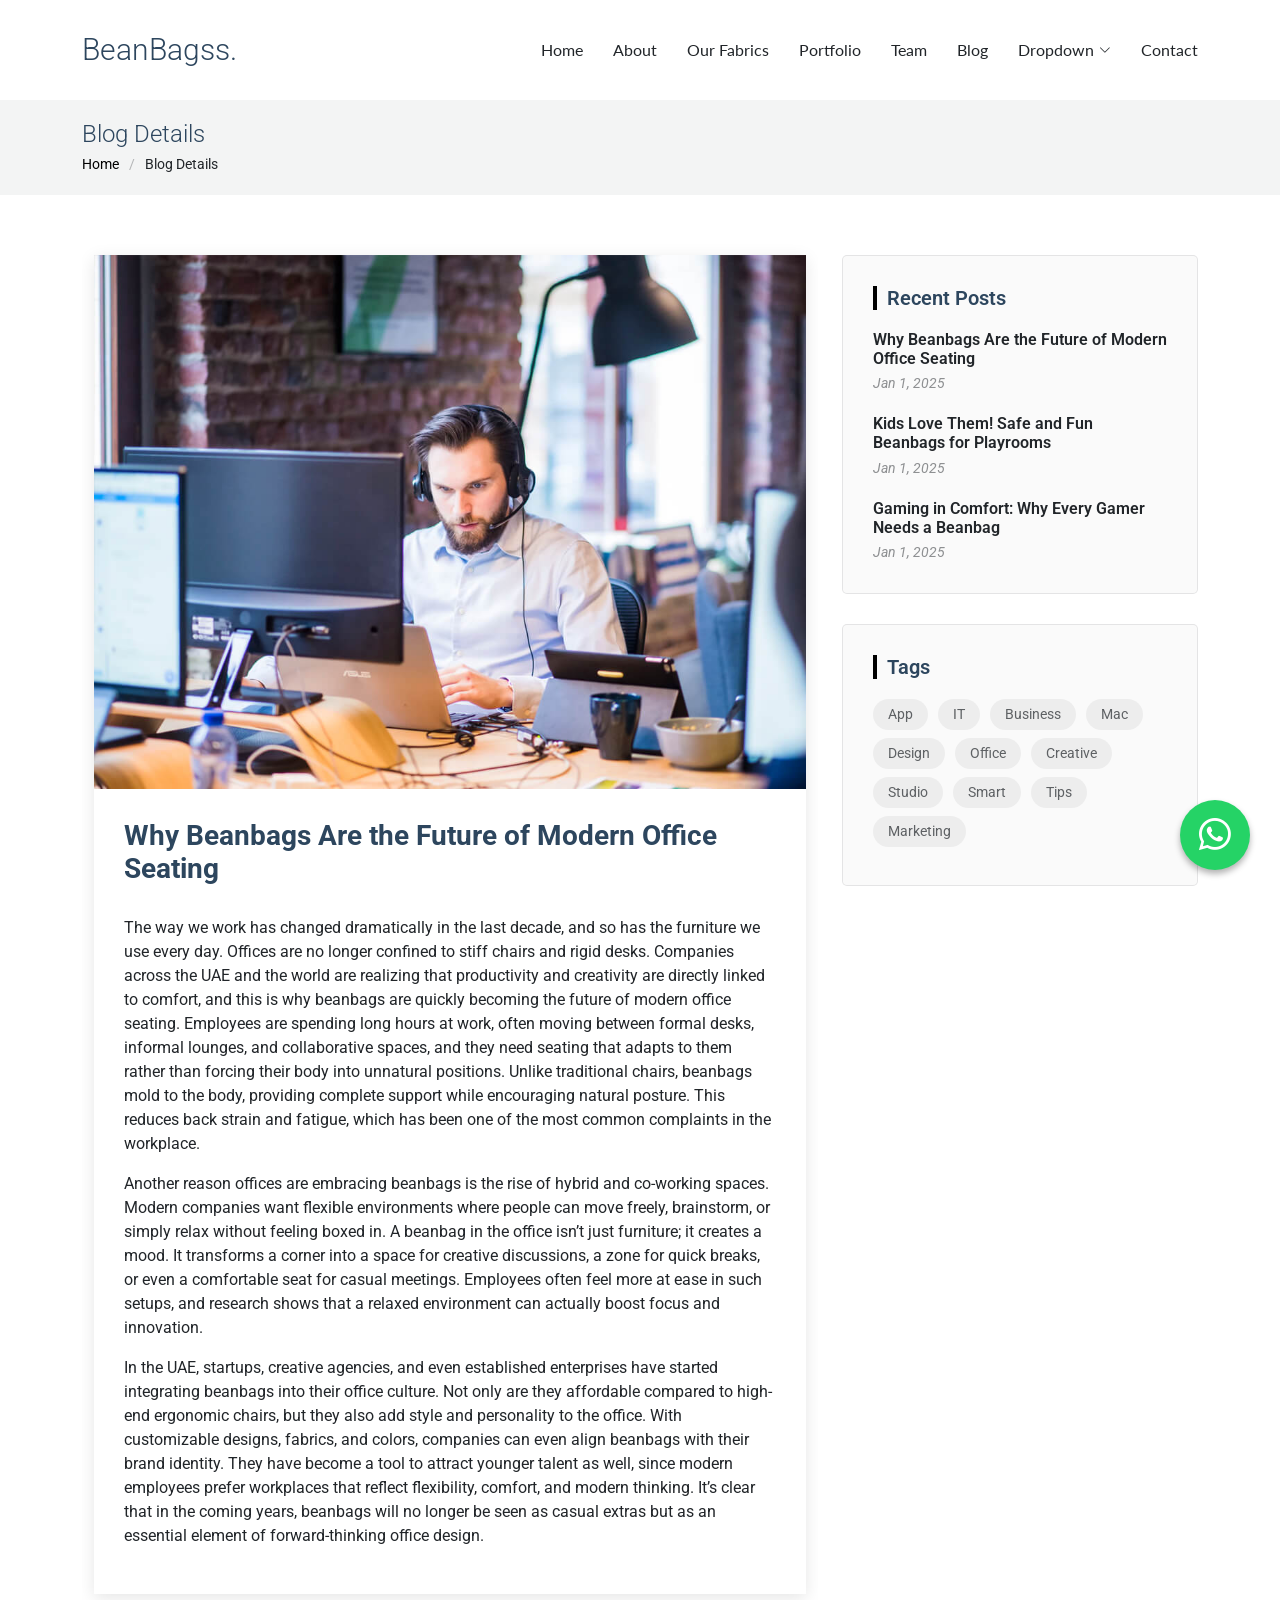
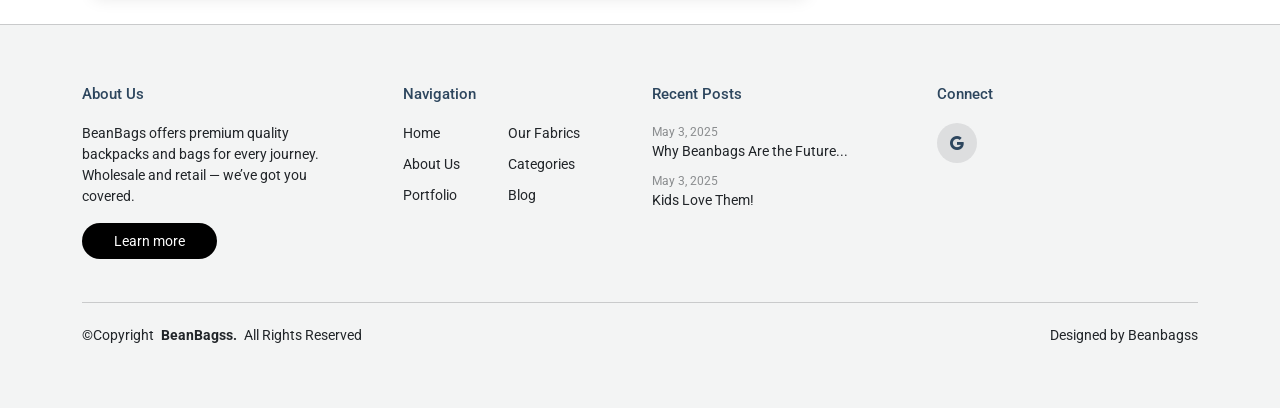
<file: blog-details.html>
<!DOCTYPE html>
<html lang="en">

<head>
  <meta charset="utf-8">
  <meta content="width=device-width, initial-scale=1.0" name="viewport">
  <title>BeanBagss - Premium Beanbags, Backpacks & Blog</title>
  <meta name="title" content="BeanBagss - Premium Beanbags, Backpacks & Blog">
  <meta name="description"
    content="Discover BeanBagss premium quality beanbags, backpacks, and bags for every journey. Explore our blog for modern office seating, kids’ playroom ideas, and gaming comfort.">
  <meta name="keywords"
    content="BeanBagss, beanbags, backpacks, bags, modern seating, office comfort, gaming beanbags, kids beanbags, wholesale beanbags, retail beanbags, premium bags">
  <meta name="author" content="BeanBagss">

  <!-- Open Graph / Facebook -->
  <meta property="og:type" content="website">
  <meta property="og:url" content="https://www.beanbagss.com/">
  <meta property="og:title" content="BeanBagss - Premium Beanbags, Backpacks & Blog">
  <meta property="og:description"
    content="BeanBagss offers premium quality beanbags, backpacks, and bags. Read our blog: Why Beanbags Are the Future of Modern Office Seating, Safe Playroom Ideas, and Gaming Comfort.">
  <meta property="og:image" content="https://www.beanbagss.com/images/beanbag-preview.jpg">

  <!-- Twitter -->
  <meta property="twitter:card" content="summary_large_image">
  <meta property="twitter:url" content="https://www.beanbagss.com/">
  <meta property="twitter:title" content="BeanBagss - Premium Beanbags, Backpacks & Blog">
  <meta property="twitter:description"
    content="Premium beanbags & bags for work, play, and gaming. Explore BeanBagss blog for office seating, kids’ playroom fun, and gaming comfort.">
  <meta property="twitter:image" content="https://www.beanbagss.com/images/beanbag-preview.jpg">

  <!-- Favicons -->
  <link href="assets/img/bean bag logo.png" rel="icon">
  <link href="assets/img/bean bag logo.png" rel="apple-touch-icon">


  <!-- Fonts -->
  <link href="https://fonts.googleapis.com" rel="preconnect">
  <link href="https://fonts.gstatic.com" rel="preconnect" crossorigin>
  <link
    href="https://fonts.googleapis.com/css2?family=Roboto:ital,wght@0,100;0,300;0,400;0,500;0,700;0,900;1,100;1,300;1,400;1,500;1,700;1,900&family=Lato:ital,wght@0,100;0,300;0,400;0,700;0,900;1,100;1,300;1,400;1,700;1,900&display=swap"
    rel="stylesheet">

  <!-- Vendor CSS Files -->
  <link href="assets/vendor/bootstrap/css/bootstrap.min.css" rel="stylesheet">
  <link href="assets/vendor/bootstrap-icons/bootstrap-icons.css" rel="stylesheet">
  <link href="assets/vendor/aos/aos.css" rel="stylesheet">
  <link href="assets/vendor/swiper/swiper-bundle.min.css" rel="stylesheet">
  <link href="assets/vendor/glightbox/css/glightbox.min.css" rel="stylesheet">

  <!-- Main CSS File -->
  <link href="assets/css/main.css" rel="stylesheet">

</head>

<body class="blog-details-page">

  <header id="header" class="header d-flex align-items-center sticky-top">
    <div class="container-fluid container-xl position-relative d-flex align-items-center justify-content-between">

      <a href="index.html" class="logo d-flex align-items-center">
        <!-- Uncomment the line below if you also wish to use an image logo -->
        <!-- <img src="assets/img/logo.png" alt=""> -->
        <h1 class="sitename">BeanBagss.</h1>
      </a>

      <nav id="navmenu" class="navmenu">
        <ul>
          <li><a href="index.html">Home</a></li>
          <li><a href="about.html">About</a></li>
          <li><a href="OurFabrics.html">Our Fabrics</a></li>
          <li><a href="portfolio.html">Portfolio</a></li>
          <li><a href="team.html">Team</a></li>
          <li><a href="blog.html">Blog</a></li>
          <li class="dropdown"><a href="#"><span>Dropdown</span> <i class="bi bi-chevron-down toggle-dropdown"></i></a>
            <ul>
              <li><a href="#">Dropdown 1</a></li>
              <li class="dropdown"><a href="#"><span>Deep Dropdown</span> <i
                    class="bi bi-chevron-down toggle-dropdown"></i></a>
                <ul>
                  <li><a href="#">Deep Dropdown 1</a></li>
                  <li><a href="#">Deep Dropdown 2</a></li>
                  <li><a href="#">Deep Dropdown 3</a></li>
                  <li><a href="#">Deep Dropdown 4</a></li>
                  <li><a href="#">Deep Dropdown 5</a></li>
                </ul>
              </li>
              <li><a href="#">Dropdown 2</a></li>
              <li><a href="#">Dropdown 3</a></li>
              <li><a href="#">Dropdown 4</a></li>
            </ul>
          </li>
          <li><a href="contact.html">Contact</a></li>
        </ul>
        <i class="mobile-nav-toggle d-xl-none bi bi-list"></i>
      </nav>

    </div>
  </header>

  <main class="main">

    <!-- Page Title -->
    <div class="page-title light-background">
      <div class="container">
        <h1>Blog Details</h1>
        <nav class="breadcrumbs">
          <ol>
            <li><a href="index.html">Home</a></li>
            <li class="current">Blog Details</li>
          </ol>
        </nav>
      </div>
    </div><!-- End Page Title -->

    <div class="container">
      <div class="row">

        <div class="col-lg-8">

          <!-- Blog Details Section -->
          <section id="blog-details" class="blog-details section">
            <div class="container">

              <article class="article">

                <div class="post-img">
                  <img src="assets/img/blog/blog-1.jpg" alt="" class="img-fluid">
                </div>

                <h2 class="title">Why Beanbags Are the Future of Modern Office Seating</h2>



                <div class="content">
                  <p>
                    The way we work has changed dramatically in the last decade, and so has the furniture we use every
                    day. Offices are no longer confined to stiff chairs and rigid desks. Companies across the UAE and
                    the world are realizing that productivity and creativity are directly linked to comfort, and this is
                    why beanbags are quickly becoming the future of modern office seating. Employees are spending long
                    hours at work, often moving between formal desks, informal lounges, and collaborative spaces, and
                    they need seating that adapts to them rather than forcing their body into unnatural positions.
                    Unlike traditional chairs, beanbags mold to the body,
                    providing complete support while encouraging natural posture. This reduces back strain and fatigue,
                    which has been one of the most common complaints in the workplace.
                  </p>

                  <p>
                    Another reason offices are embracing beanbags is the rise of hybrid and co-working spaces. Modern
                    companies want flexible environments where people can move freely, brainstorm, or simply relax
                    without feeling boxed in. A beanbag in the office isn’t just furniture; it creates a mood. It
                    transforms a corner into a space for creative discussions, a zone for quick breaks, or even a
                    comfortable seat for casual meetings.
                    Employees often feel more at ease in such setups, and research shows that a relaxed environment can
                    actually boost focus and innovation.
                  </p>


                  <p>
                    In the UAE, startups, creative agencies, and even established enterprises have started integrating
                    beanbags into their office culture. Not only are they affordable compared to high-end ergonomic
                    chairs, but they also add style and personality to the office. With customizable designs, fabrics,
                    and colors, companies can even align beanbags with their brand identity. They have become a tool to
                    attract younger talent as well, since modern employees prefer workplaces that reflect flexibility,
                    comfort, and modern thinking. It’s clear that in the coming years,
                    beanbags will no longer be seen as casual extras but as an essential element of forward-thinking
                    office design.
                  </p>


                </div><!-- End post content -->



              </article>

            </div>
          </section><!-- /Blog Details Section -->




        </div>

        <div class="col-lg-4 sidebar">

          <div class="widgets-container">





            <!-- Recent Posts Widget -->
            <div class="recent-posts-widget widget-item">

              <h3 class="widget-title">Recent Posts</h3>

              <div class="post-item">
                <h4><a href="blog-details.html">Why Beanbags Are the Future of Modern Office Seating</a></h4>
                <time datetime="2020-01-01">Jan 1, 2025</time>
              </div><!-- End recent post item-->

              <div class="post-item">
                <h4><a href="blog-details.html">Kids Love Them! Safe and Fun Beanbags for Playrooms</a></h4>
                <time datetime="2020-01-01">Jan 1, 2025</time>
              </div><!-- End recent post item-->

              <div class="post-item">
                <h4><a href="blog-details.html">Gaming in Comfort: Why Every Gamer Needs a Beanbag</a></h4>
                <time datetime="2020-01-01">Jan 1, 2025</time>
              </div><!-- End recent post item-->





            </div><!--/Recent Posts Widget -->

            <!-- Tags Widget -->
            <div class="tags-widget widget-item">

              <h3 class="widget-title">Tags</h3>
              <ul>
                <li><a href="#">App</a></li>
                <li><a href="#">IT</a></li>
                <li><a href="#">Business</a></li>
                <li><a href="#">Mac</a></li>
                <li><a href="#">Design</a></li>
                <li><a href="#">Office</a></li>
                <li><a href="#">Creative</a></li>
                <li><a href="#">Studio</a></li>
                <li><a href="#">Smart</a></li>
                <li><a href="#">Tips</a></li>
                <li><a href="#">Marketing</a></li>
              </ul>

            </div><!--/Tags Widget -->

          </div>

        </div>

      </div>
    </div>

  </main>

  <footer id="footer" class="footer light-background">
    <div class="container">
      <div class="row g-4">
        <div class="col-md-6 col-lg-3 mb-3 mb-md-0">
          <div class="widget">
            <h3 class="widget-heading">About Us</h3>
            <p class="mb-4">
              BeanBags offers premium quality backpacks and bags for every journey. Wholesale and retail — we’ve got you
              covered.
            </p>
            <p class="mb-0">
              <a href="index.html" class="btn-learn-more">Learn more</a>
            </p>
          </div>
        </div>
        <div class="col-md-6 col-lg-3 ps-lg-5 mb-3 mb-md-0">
          <div class="widget">
            <h3 class="widget-heading">Navigation</h3>
            <ul class="list-unstyled float-start me-5">
              <li><a href="index.html">Home</a></li>
              <li><a href="about.html">About Us</a></li>
              <li><a href="portfolio.html">Portfolio</a></li>
            </ul>
            <ul class="list-unstyled float-start">
              <li><a href="OurFabrics.html">Our Fabrics</a></li>
              <li><a href="category.html">Categories</a></li>
              <li><a href="blog.html">Blog</a></li>
            </ul>
          </div>
        </div>
        <div class="col-md-6 col-lg-3 pl-lg-5">
          <div class="widget">
            <h3 class="widget-heading">Recent Posts</h3>
            <ul class="list-unstyled footer-blog-entry">
              <li>
                <span class="d-block date">May 3, 2025</span>
                <a href="blog1.html">Why Beanbags Are the Future...</a>
              </li>
              <li>
                <span class="d-block date">May 3, 2025</span>
                <a href="blog2.html">Kids Love Them!</a>
              </li>
            </ul>
          </div>
        </div>
        <div class="col-md-6 col-lg-3 pl-lg-5">
          <div class="widget">
            <h3 class="widget-heading">Connect</h3>
            <ul class="list-unstyled social-icons light mb-3">

              <li>
                <a href="https://g.co/kgs/Y3JyN6Y"><span class="bi bi-google"></span></a>
              </li>

            </ul>
          </div>


        </div>
      </div>

      <div class="copyright d-flex flex-column flex-md-row align-items-center justify-content-md-between">
        <p>©<span>Copyright</span> <strong class="px-1 sitename">BeanBagss.</strong> <span>All Rights Reserved</span>
        </p>
        <div class="credits">
          Designed by <a href="index.html">Beanbagss</a>
        </div>
      </div>
    </div>
  </footer>

  <a href="#" id="scroll-top" class="scroll-top d-flex align-items-center justify-content-center"
    style=" background-color: #ffffff00;  width: 5px; height: 5px; display: flex; align-items: center; justify-content: center;">
    <i class="" style="font-size: 28px;"></i>
  </a>

  <!-- WhatsApp Floating Button -->
  <a href="https://wa.me/971588930500?text=Hi%2C%20I%20have%20an%20Enquiry!" target="_blank" rel="noopener noreferrer"
    style="
      position: fixed;
      bottom: 30px;
      right: 30px;
      width: 70px;
      height: 70px;
      background-color: #25D366;
      color: #fff;
      border-radius: 50%;
      display: flex;
      align-items: center;
      justify-content: center;
      text-decoration: none;
      z-index: 9999;
      box-shadow: 0 4px 6px rgba(0,0,0,0.3);
      transition: transform 0.2s;
   " onmouseover="this.style.transform='scale(1.1)';" onmouseout="this.style.transform='scale(1)';">
    <!-- WhatsApp Icon using Bootstrap Icons -->
    <i class="bi bi-whatsapp" style="font-size: 32px;"></i>
  </a>


  <!-- Preloader -->
  <div id="preloader"></div>

  <!-- Vendor JS Files -->
  <script src="assets/vendor/bootstrap/js/bootstrap.bundle.min.js"></script>
  <script src="assets/vendor/php-email-form/validate.js"></script>
  <script src="assets/vendor/aos/aos.js"></script>
  <script src="assets/vendor/swiper/swiper-bundle.min.js"></script>
  <script src="assets/vendor/purecounter/purecounter_vanilla.js"></script>
  <script src="assets/vendor/glightbox/js/glightbox.min.js"></script>
  <script src="assets/vendor/imagesloaded/imagesloaded.pkgd.min.js"></script>
  <script src="assets/vendor/isotope-layout/isotope.pkgd.min.js"></script>

  <!-- Main JS File -->
  <script src="assets/js/main.js"></script>

</body>

</html>
</file>
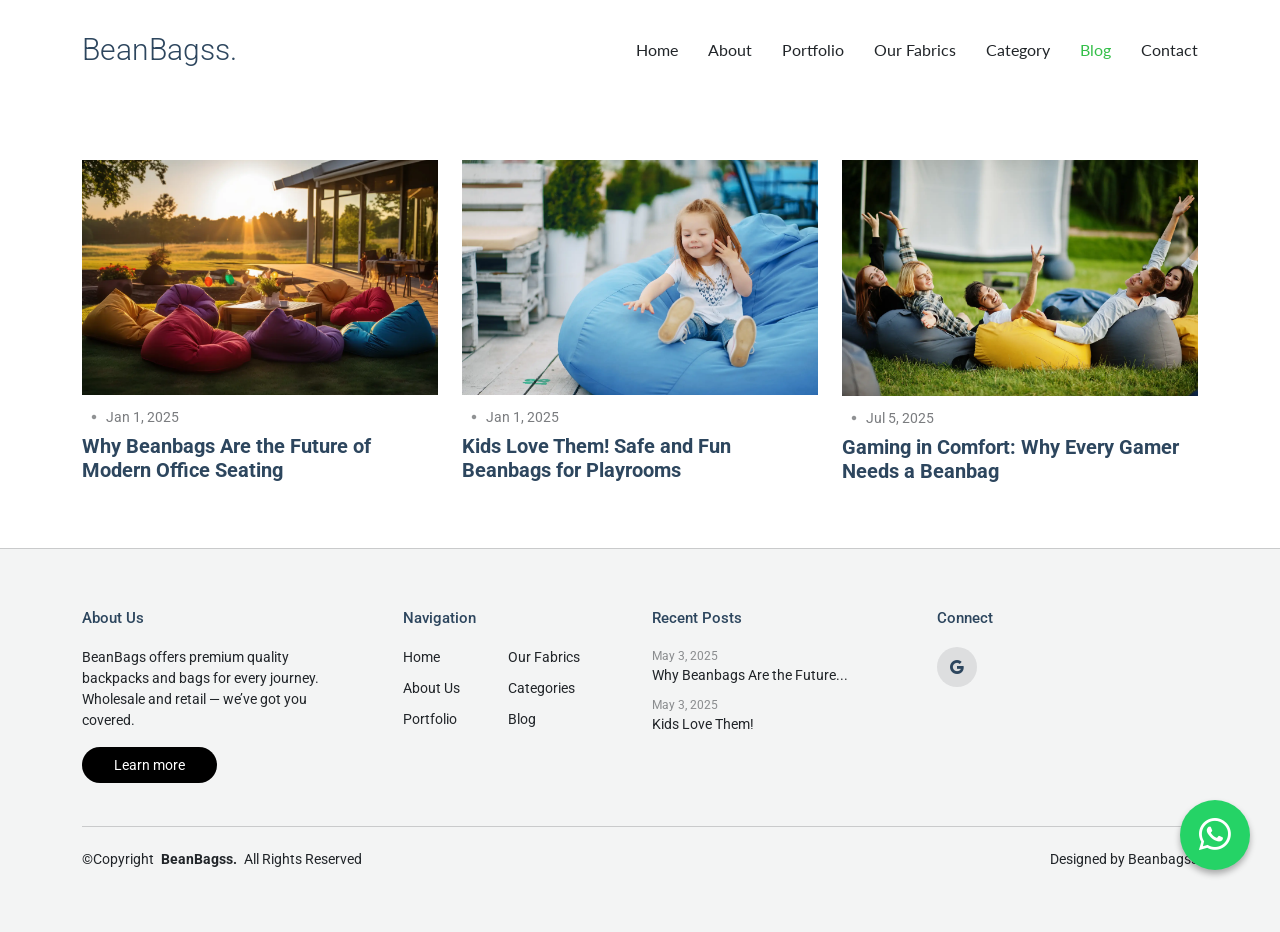
<file: blog.html>
<!DOCTYPE html>
<html lang="en">

<head>
  <meta charset="utf-8">
  <meta content="width=device-width, initial-scale=1.0" name="viewport">
  <title>BeanBagss - Premium Beanbags, Backpacks & Blog</title>
  <meta name="title" content="BeanBagss - Premium Beanbags, Backpacks & Blog">
  <meta name="description"
    content="Discover BeanBagss premium quality beanbags, backpacks, and bags for every journey. Explore our blog for modern office seating, kids’ playroom ideas, and gaming comfort.">
  <meta name="keywords"
    content="BeanBagss, beanbags, backpacks, bags, modern seating, office comfort, gaming beanbags, kids beanbags, wholesale beanbags, retail beanbags, premium bags">
  <meta name="author" content="BeanBagss">

  <!-- Open Graph / Facebook -->
  <meta property="og:type" content="website">
  <meta property="og:url" content="https://www.beanbagss.com/">
  <meta property="og:title" content="BeanBagss - Premium Beanbags, Backpacks & Blog">
  <meta property="og:description"
    content="BeanBagss offers premium quality beanbags, backpacks, and bags. Read our blog: Why Beanbags Are the Future of Modern Office Seating, Safe Playroom Ideas, and Gaming Comfort.">
  <meta property="og:image" content="https://www.beanbagss.com/images/beanbag-preview.jpg">

  <!-- Twitter -->
  <meta property="twitter:card" content="summary_large_image">
  <meta property="twitter:url" content="https://www.beanbagss.com/">
  <meta property="twitter:title" content="BeanBagss - Premium Beanbags, Backpacks & Blog">
  <meta property="twitter:description"
    content="Premium beanbags & bags for work, play, and gaming. Explore BeanBagss blog for office seating, kids’ playroom fun, and gaming comfort.">
  <meta property="twitter:image" content="https://www.beanbagss.com/images/beanbag-preview.jpg">

  <!-- Favicons -->
  <link href="assets/img/bean bag logo.png" rel="icon">
  <link href="assets/img/bean bag logo.png" rel="apple-touch-icon">


  <!-- Fonts -->
  <link href="https://fonts.googleapis.com" rel="preconnect">
  <link href="https://fonts.gstatic.com" rel="preconnect" crossorigin>
  <link
    href="https://fonts.googleapis.com/css2?family=Roboto:ital,wght@0,100;0,300;0,400;0,500;0,700;0,900;1,100;1,300;1,400;1,500;1,700;1,900&family=Lato:ital,wght@0,100;0,300;0,400;0,700;0,900;1,100;1,300;1,400;1,700;1,900&display=swap"
    rel="stylesheet">

  <!-- Vendor CSS Files -->
  <link href="assets/vendor/bootstrap/css/bootstrap.min.css" rel="stylesheet">
  <link href="assets/vendor/bootstrap-icons/bootstrap-icons.css" rel="stylesheet">
  <link href="assets/vendor/aos/aos.css" rel="stylesheet">
  <link href="assets/vendor/swiper/swiper-bundle.min.css" rel="stylesheet">
  <link href="assets/vendor/glightbox/css/glightbox.min.css" rel="stylesheet">

  <!-- Main CSS File -->
  <link href="assets/css/main.css" rel="stylesheet">


</head>

<body class="blog-page">

  <header id="header" class="header d-flex align-items-center sticky-top">
    <div class="container-fluid container-xl position-relative d-flex align-items-center justify-content-between">

      <a href="index.html" class="logo d-flex align-items-center">
        <!-- Uncomment the line below if you also wish to use an image logo -->
        <!-- <img src="assets/img/logo.png" alt=""> -->
        <h1 class="sitename">BeanBagss.</h1>
      </a>

      <nav id="navmenu" class="navmenu">
        <ul>
          <li><a href="index.html">Home</a></li>
          <li><a href="about.html">About</a></li>
          <li><a href="portfolio.html">Portfolio</a></li>
          <li><a href="OurFabrics.html">Our Fabrics</a></li>

          <li><a href="category.html">Category</a></li>
          <li><a href="blog.html" class="active">Blog</a></li>

          <li><a href="contact.html">Contact</a></li>
        </ul>
        <i class="mobile-nav-toggle d-xl-none bi bi-list"></i>
      </nav>

    </div>
  </header>

  <main class="main">



    <!-- Blog Posts 2 Section -->
    <section id="blog-posts-2" class="blog-posts-2 section">

      <div class="container">

        <div class="row gy-5">

          <div class="col-lg-4 col-md-6">
            <article>

              <div class="post-img">
                <img src="assets/img/img211.png" alt="" class="img-fluid">
              </div>

              <div class="meta-top">
                <ul>

                  <li class="d-flex align-items-center"><i class="bi bi-dot"></i> <a href="blog1.html"><time
                        datetime="2022-01-01">Jan 1, 2025</time></a></li>
                </ul>
              </div>

              <h2 class="title">
                <a href="blog1.html">Why Beanbags Are the Future of Modern Office Seating</a>
              </h2>

            </article>
          </div><!-- End post list item -->

          <div class="col-lg-4 col-md-6">

            <article>

              <div class="post-img">
                <img src="assets/img/img22.png" alt="" class="img-fluid">
              </div>

              <div class="meta-top">
                <ul>

                  <li class="d-flex align-items-center"><i class="bi bi-dot"></i> <a href="blog2.html"><time
                        datetime="2022-01-01">Jan 1, 2025</time></a></li>
                </ul>
              </div>

              <h2 class="title">
                <a href="blog2.html">Kids Love Them! Safe and Fun Beanbags for Playrooms</a>
              </h2>

            </article>

          </div><!-- End post list item -->

          <div class="col-lg-4 col-md-6">

            <article>

              <div class="post-img">
                <img src="assets/img/img23.png" alt="" class="img-fluid">
              </div>

              <div class="meta-top">
                <ul>

                  <li class="d-flex align-items-center"><i class="bi bi-dot"></i> <a href="blog3.html"><time
                        datetime="2022-01-01">Jul 5, 2025</time></a></li>
                </ul>
              </div>

              <h2 class="title">
                <a href="blog3.html">Gaming in Comfort: Why Every Gamer Needs a Beanbag</a>
              </h2>

            </article>

          </div><!-- End post list item -->

        </div><!-- End blog posts list -->

      </div>

    </section><!-- /Blog Posts 2 Section -->

  </main>

  <footer id="footer" class="footer light-background">
    <div class="container">
      <div class="row g-4">
        <div class="col-md-6 col-lg-3 mb-3 mb-md-0">
          <div class="widget">
            <h3 class="widget-heading">About Us</h3>
            <p class="mb-4">
              BeanBags offers premium quality backpacks and bags for every journey. Wholesale and retail — we’ve got you
              covered.
            </p>
            <p class="mb-0">
              <a href="index.html" class="btn-learn-more">Learn more</a>
            </p>
          </div>
        </div>
        <div class="col-md-6 col-lg-3 ps-lg-5 mb-3 mb-md-0">
          <div class="widget">
            <h3 class="widget-heading">Navigation</h3>
            <ul class="list-unstyled float-start me-5">
              <li><a href="index.html">Home</a></li>
              <li><a href="about.html">About Us</a></li>
              <li><a href="portfolio.html">Portfolio</a></li>
            </ul>
            <ul class="list-unstyled float-start">
              <li><a href="OurFabrics.html">Our Fabrics</a></li>
              <li><a href="category.html">Categories</a></li>
              <li><a href="blog.html">Blog</a></li>
            </ul>
          </div>
        </div>
        <div class="col-md-6 col-lg-3 pl-lg-5">
          <div class="widget">
            <h3 class="widget-heading">Recent Posts</h3>
            <ul class="list-unstyled footer-blog-entry">
              <li>
                <span class="d-block date">May 3, 2025</span>
                <a href="blog1.html">Why Beanbags Are the Future...</a>
              </li>
              <li>
                <span class="d-block date">May 3, 2025</span>
                <a href="blog2.html">Kids Love Them!</a>
              </li>
            </ul>
          </div>
        </div>
        <div class="col-md-6 col-lg-3 pl-lg-5">
          <div class="widget">
            <h3 class="widget-heading">Connect</h3>
            <ul class="list-unstyled social-icons light mb-3">

              <li>
                <a href="https://g.co/kgs/Y3JyN6Y"><span class="bi bi-google"></span></a>
              </li>

            </ul>
          </div>


        </div>
      </div>

      <div class="copyright d-flex flex-column flex-md-row align-items-center justify-content-md-between">
        <p>©<span>Copyright</span> <strong class="px-1 sitename">BeanBagss.</strong> <span>All Rights Reserved</span>
        </p>
        <div class="credits">
          Designed by <a href="index.html">Beanbagss</a>
        </div>
      </div>
    </div>
  </footer>

  <a href="#" id="scroll-top" class="scroll-top d-flex align-items-center justify-content-center"
    style=" background-color: #ffffff00;  width: 5px; height: 5px; display: flex; align-items: center; justify-content: center;">
    <i class="" style="font-size: 28px;"></i>
  </a>

  <!-- WhatsApp Floating Button -->
  <a href="https://wa.me/971588930500?text=Hi%2C%20I%20have%20an%20Enquiry!" target="_blank" rel="noopener noreferrer"
    style="
      position: fixed;
      bottom: 30px;
      right: 30px;
      width: 70px;
      height: 70px;
      background-color: #25D366;
      color: #fff;
      border-radius: 50%;
      display: flex;
      align-items: center;
      justify-content: center;
      text-decoration: none;
      z-index: 9999;
      box-shadow: 0 4px 6px rgba(0,0,0,0.3);
      transition: transform 0.2s;
   " onmouseover="this.style.transform='scale(1.1)';" onmouseout="this.style.transform='scale(1)';">
    <!-- WhatsApp Icon using Bootstrap Icons -->
    <i class="bi bi-whatsapp" style="font-size: 32px;"></i>
  </a>


  <!-- Preloader -->
  <div id="preloader"></div>

  <!-- Vendor JS Files -->
  <script src="assets/vendor/bootstrap/js/bootstrap.bundle.min.js"></script>
  <script src="assets/vendor/php-email-form/validate.js"></script>
  <script src="assets/vendor/aos/aos.js"></script>
  <script src="assets/vendor/swiper/swiper-bundle.min.js"></script>
  <script src="assets/vendor/purecounter/purecounter_vanilla.js"></script>
  <script src="assets/vendor/glightbox/js/glightbox.min.js"></script>
  <script src="assets/vendor/imagesloaded/imagesloaded.pkgd.min.js"></script>
  <script src="assets/vendor/isotope-layout/isotope.pkgd.min.js"></script>

  <!-- Main JS File -->
  <script src="assets/js/main.js"></script>

</body>

</html>
</file>
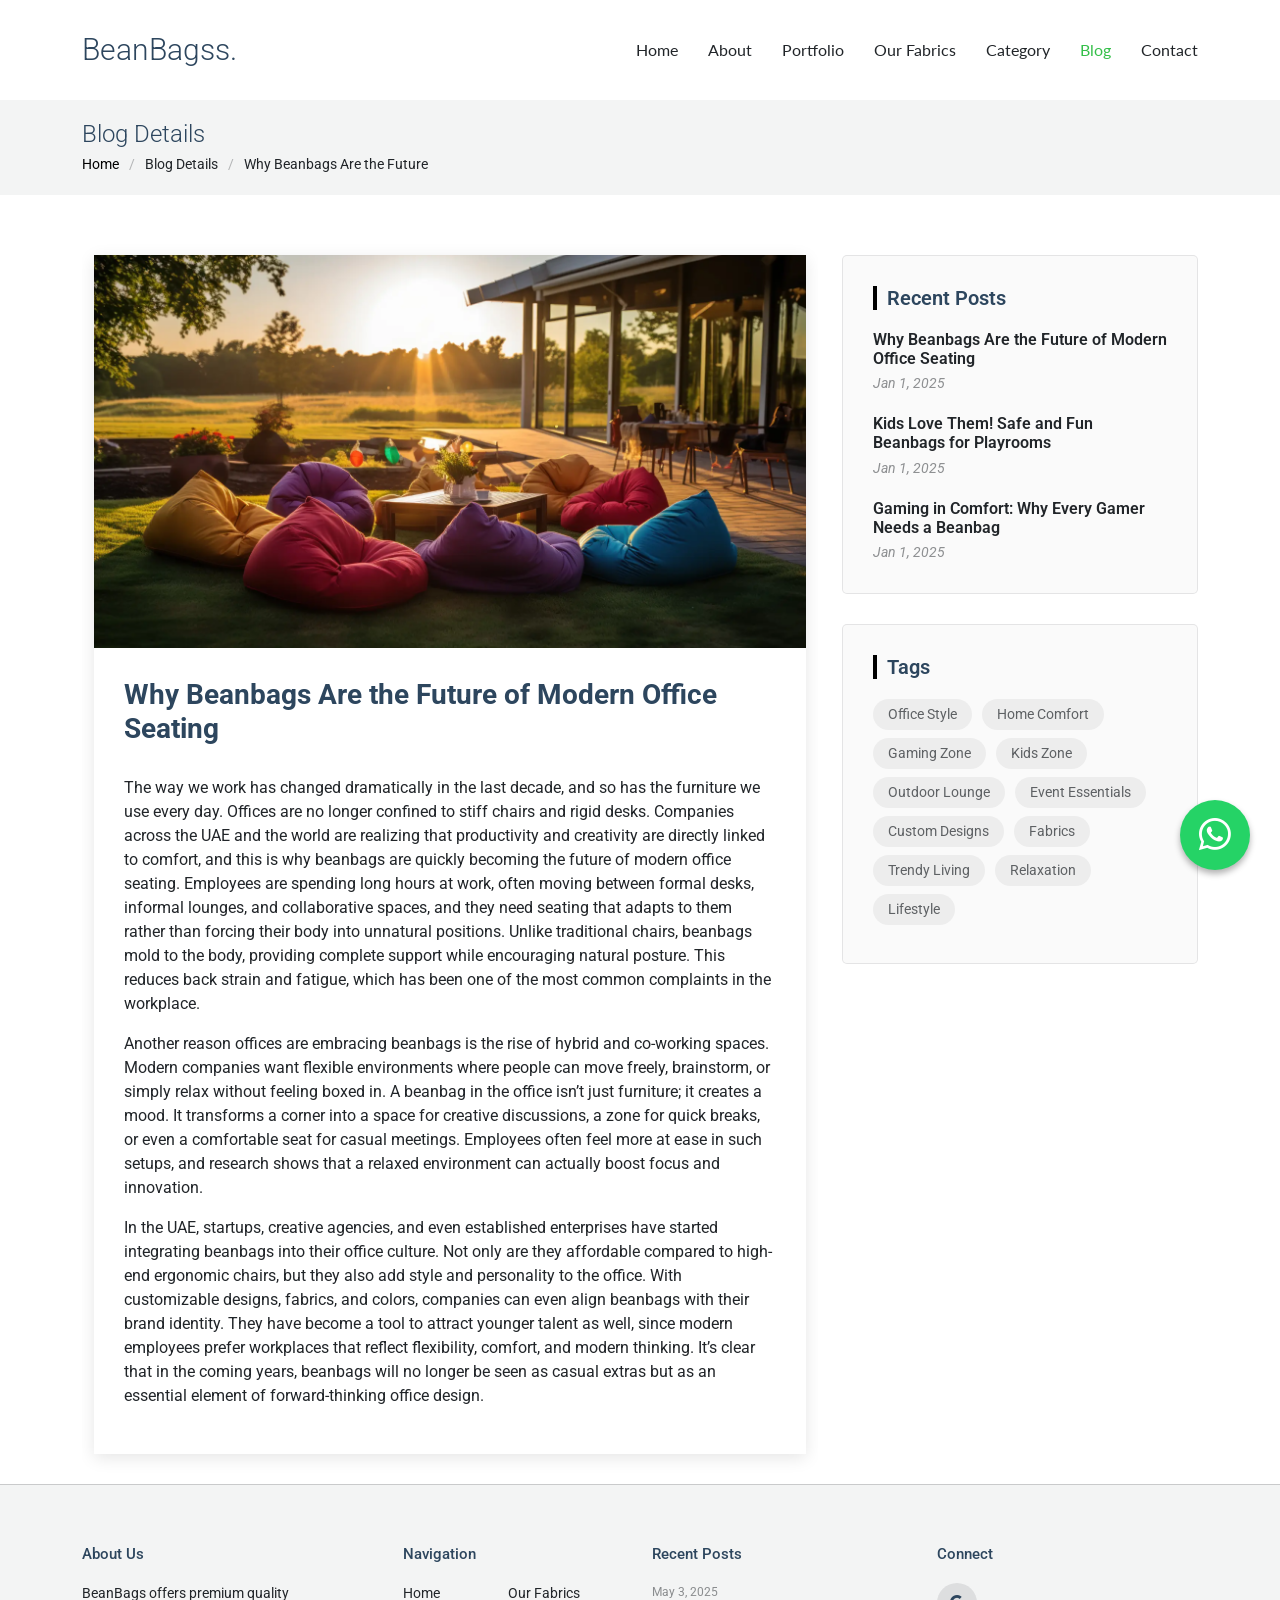
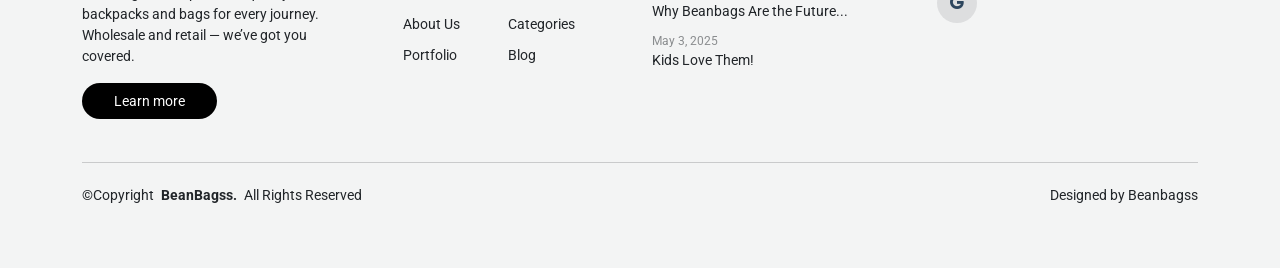
<file: blog1.html>
<!DOCTYPE html>
<html lang="en">

<head>
  <meta charset="utf-8">
  <meta content="width=device-width, initial-scale=1.0" name="viewport">
  <title>Blog Details</title>
  <meta name="description" content="">
  <meta name="keywords" content="">

  <!-- Favicons -->
  <link href="assets/img/bean bag logo.png" rel="icon">
  <link href="assets/img/bean bag logo.png" rel="apple-touch-icon">


  <!-- Fonts -->
  <link href="https://fonts.googleapis.com" rel="preconnect">
  <link href="https://fonts.gstatic.com" rel="preconnect" crossorigin>
  <link
    href="https://fonts.googleapis.com/css2?family=Roboto:ital,wght@0,100;0,300;0,400;0,500;0,700;0,900;1,100;1,300;1,400;1,500;1,700;1,900&family=Lato:ital,wght@0,100;0,300;0,400;0,700;0,900;1,100;1,300;1,400;1,700;1,900&display=swap"
    rel="stylesheet">

  <!-- Vendor CSS Files -->
  <link href="assets/vendor/bootstrap/css/bootstrap.min.css" rel="stylesheet">
  <link href="assets/vendor/bootstrap-icons/bootstrap-icons.css" rel="stylesheet">
  <link href="assets/vendor/aos/aos.css" rel="stylesheet">
  <link href="assets/vendor/swiper/swiper-bundle.min.css" rel="stylesheet">
  <link href="assets/vendor/glightbox/css/glightbox.min.css" rel="stylesheet">

  <!-- Main CSS File -->
  <link href="assets/css/main.css" rel="stylesheet">


</head>

<body class="blog-details-page">

  <header id="header" class="header d-flex align-items-center sticky-top">
    <div class="container-fluid container-xl position-relative d-flex align-items-center justify-content-between">

      <a href="index.html" class="logo d-flex align-items-center">
        <!-- Uncomment the line below if you also wish to use an image logo -->
        <!-- <img src="assets/img/logo.png" alt=""> -->
        <h1 class="sitename">BeanBagss.</h1>
      </a>

      <nav id="navmenu" class="navmenu">
        <ul>
          <li><a href="index.html">Home</a></li>
          <li><a href="about.html">About</a></li>
          <li><a href="portfolio.html">Portfolio</a></li>
          <li><a href="OurFabrics.html">Our Fabrics</a></li>

          <li><a href="category.html">Category</a></li>
          <li><a href="blog.html" class="active">Blog</a></li>

          <li><a href="contact.html">Contact</a></li>
        </ul>
        <i class="mobile-nav-toggle d-xl-none bi bi-list"></i>
      </nav>

    </div>
  </header>

  <main class="main">

    <!-- Page Title -->
    <div class="page-title light-background">
      <div class="container">
        <h1>Blog Details</h1>
        <nav class="breadcrumbs">
          <ol>
            <li><a href="index.html">Home</a></li>
            <li class="current">Blog Details</li>
            <li class="current">Why Beanbags Are the Future</li>
          </ol>
        </nav>
      </div>
    </div><!-- End Page Title -->

    <div class="container">
      <div class="row">

        <div class="col-lg-8">

          <!-- Blog Details Section -->
          <section id="blog-details" class="blog-details section">
            <div class="container">

              <article class="article">

                <div class="post-img">
                  <img src="assets/img/img21.png" alt="" class="img-fluid">
                </div>

                <h2 class="title">Why Beanbags Are the Future of Modern Office Seating</h2>



                <div class="content">
                  <p>
                    The way we work has changed dramatically in the last decade, and so has the furniture we use every
                    day. Offices are no longer confined to stiff chairs and rigid desks. Companies across the UAE and
                    the world are realizing that productivity and creativity are directly linked to comfort, and this is
                    why beanbags are quickly becoming the future of modern office seating. Employees are spending long
                    hours at work, often moving between formal desks, informal lounges, and collaborative spaces, and
                    they need seating that adapts to them rather than forcing their body into unnatural positions.
                    Unlike traditional chairs, beanbags mold to the body,
                    providing complete support while encouraging natural posture. This reduces back strain and fatigue,
                    which has been one of the most common complaints in the workplace.
                  </p>

                  <p>
                    Another reason offices are embracing beanbags is the rise of hybrid and co-working spaces. Modern
                    companies want flexible environments where people can move freely, brainstorm, or simply relax
                    without feeling boxed in. A beanbag in the office isn’t just furniture; it creates a mood. It
                    transforms a corner into a space for creative discussions, a zone for quick breaks, or even a
                    comfortable seat for casual meetings.
                    Employees often feel more at ease in such setups, and research shows that a relaxed environment can
                    actually boost focus and innovation.
                  </p>


                  <p>
                    In the UAE, startups, creative agencies, and even established enterprises have started integrating
                    beanbags into their office culture. Not only are they affordable compared to high-end ergonomic
                    chairs, but they also add style and personality to the office. With customizable designs, fabrics,
                    and colors, companies can even align beanbags with their brand identity. They have become a tool to
                    attract younger talent as well, since modern employees prefer workplaces that reflect flexibility,
                    comfort, and modern thinking. It’s clear that in the coming years,
                    beanbags will no longer be seen as casual extras but as an essential element of forward-thinking
                    office design.
                  </p>


                </div><!-- End post content -->



              </article>

            </div>
          </section><!-- /Blog Details Section -->




        </div>

        <div class="col-lg-4 sidebar">

          <div class="widgets-container">





            <!-- Recent Posts Widget -->
            <div class="recent-posts-widget widget-item">

              <h3 class="widget-title">Recent Posts</h3>

              <div class="post-item">
                <h4><a href="blog-details.html">Why Beanbags Are the Future of Modern Office Seating</a></h4>
                <time datetime="2020-01-01">Jan 1, 2025</time>
              </div><!-- End recent post item-->

              <div class="post-item">
                <h4><a href="blog-details.html">Kids Love Them! Safe and Fun Beanbags for Playrooms</a></h4>
                <time datetime="2020-01-01">Jan 1, 2025</time>
              </div><!-- End recent post item-->

              <div class="post-item">
                <h4><a href="blog-details.html">Gaming in Comfort: Why Every Gamer Needs a Beanbag</a></h4>
                <time datetime="2020-01-01">Jan 1, 2025</time>
              </div><!-- End recent post item-->





            </div><!--/Recent Posts Widget -->

            <!-- Tags Widget -->
            <div class="tags-widget widget-item">

              <h3 class="widget-title">Tags</h3>
              <ul>
                <ul>
                  <li><a href="#">Office Style</a></li>
                  <li><a href="#">Home Comfort</a></li>
                  <li><a href="#">Gaming Zone</a></li>
                  <li><a href="#">Kids Zone</a></li>
                  <li><a href="#">Outdoor Lounge</a></li>
                  <li><a href="#">Event Essentials</a></li>
                  <li><a href="#">Custom Designs</a></li>
                  <li><a href="#">Fabrics</a></li>
                  <li><a href="#">Trendy Living</a></li>
                  <li><a href="#">Relaxation</a></li>
                  <li><a href="#">Lifestyle</a></li>
                </ul>

              </ul>

            </div><!--/Tags Widget -->

          </div>

        </div>

      </div>
    </div>

  </main>

  <footer id="footer" class="footer light-background">
    <div class="container">
      <div class="row g-4">
        <div class="col-md-6 col-lg-3 mb-3 mb-md-0">
          <div class="widget">
            <h3 class="widget-heading">About Us</h3>
            <p class="mb-4">
              BeanBags offers premium quality backpacks and bags for every journey. Wholesale and retail — we’ve got you
              covered.
            </p>
            <p class="mb-0">
              <a href="index.html" class="btn-learn-more">Learn more</a>
            </p>
          </div>
        </div>
        <div class="col-md-6 col-lg-3 ps-lg-5 mb-3 mb-md-0">
          <div class="widget">
            <h3 class="widget-heading">Navigation</h3>
            <ul class="list-unstyled float-start me-5">
              <li><a href="index.html">Home</a></li>
              <li><a href="about.html">About Us</a></li>
              <li><a href="portfolio.html">Portfolio</a></li>
            </ul>
            <ul class="list-unstyled float-start">
              <li><a href="OurFabrics.html">Our Fabrics</a></li>
              <li><a href="category.html">Categories</a></li>
              <li><a href="blog.html">Blog</a></li>
            </ul>
          </div>
        </div>
        <div class="col-md-6 col-lg-3 pl-lg-5">
          <div class="widget">
            <h3 class="widget-heading">Recent Posts</h3>
            <ul class="list-unstyled footer-blog-entry">
              <li>
                <span class="d-block date">May 3, 2025</span>
                <a href="blog1.html">Why Beanbags Are the Future...</a>
              </li>
              <li>
                <span class="d-block date">May 3, 2025</span>
                <a href="blog2.html">Kids Love Them!</a>
              </li>
            </ul>
          </div>
        </div>
        <div class="col-md-6 col-lg-3 pl-lg-5">
          <div class="widget">
            <h3 class="widget-heading">Connect</h3>
            <ul class="list-unstyled social-icons light mb-3">
             
              <li>
                <a href="https://g.co/kgs/Y3JyN6Y"><span class="bi bi-google"></span></a>
              </li>
          
            </ul>
          </div>


        </div>
      </div>

      <div class="copyright d-flex flex-column flex-md-row align-items-center justify-content-md-between">
        <p>©<span>Copyright</span> <strong class="px-1 sitename">BeanBagss.</strong> <span>All Rights Reserved</span>
        </p>
        <div class="credits">
          Designed by <a href="index.html">Beanbagss</a>
        </div>
      </div>
    </div>
  </footer>

  <a href="#" id="scroll-top" class="scroll-top d-flex align-items-center justify-content-center"
    style=" background-color: #ffffff00;  width: 5px; height: 5px; display: flex; align-items: center; justify-content: center;">
    <i class="" style="font-size: 28px;"></i>
  </a>

    <!-- WhatsApp Floating Button -->
  <a href="https://wa.me/971588930500?text=Hi%2C%20I%20have%20an%20Enquiry!" target="_blank" rel="noopener noreferrer"
    style="
      position: fixed;
      bottom: 30px;
      right: 30px;
      width: 70px;
      height: 70px;
      background-color: #25D366;
      color: #fff;
      border-radius: 50%;
      display: flex;
      align-items: center;
      justify-content: center;
      text-decoration: none;
      z-index: 9999;
      box-shadow: 0 4px 6px rgba(0,0,0,0.3);
      transition: transform 0.2s;
   " onmouseover="this.style.transform='scale(1.1)';" onmouseout="this.style.transform='scale(1)';">
    <!-- WhatsApp Icon using Bootstrap Icons -->
    <i class="bi bi-whatsapp" style="font-size: 32px;"></i>
  </a>


  <!-- Preloader -->
  <div id="preloader"></div>

  <!-- Vendor JS Files -->
  <script src="assets/vendor/bootstrap/js/bootstrap.bundle.min.js"></script>
  <script src="assets/vendor/php-email-form/validate.js"></script>
  <script src="assets/vendor/aos/aos.js"></script>
  <script src="assets/vendor/swiper/swiper-bundle.min.js"></script>
  <script src="assets/vendor/purecounter/purecounter_vanilla.js"></script>
  <script src="assets/vendor/glightbox/js/glightbox.min.js"></script>
  <script src="assets/vendor/imagesloaded/imagesloaded.pkgd.min.js"></script>
  <script src="assets/vendor/isotope-layout/isotope.pkgd.min.js"></script>

  <!-- Main JS File -->
  <script src="assets/js/main.js"></script>

</body>

</html>
</file>
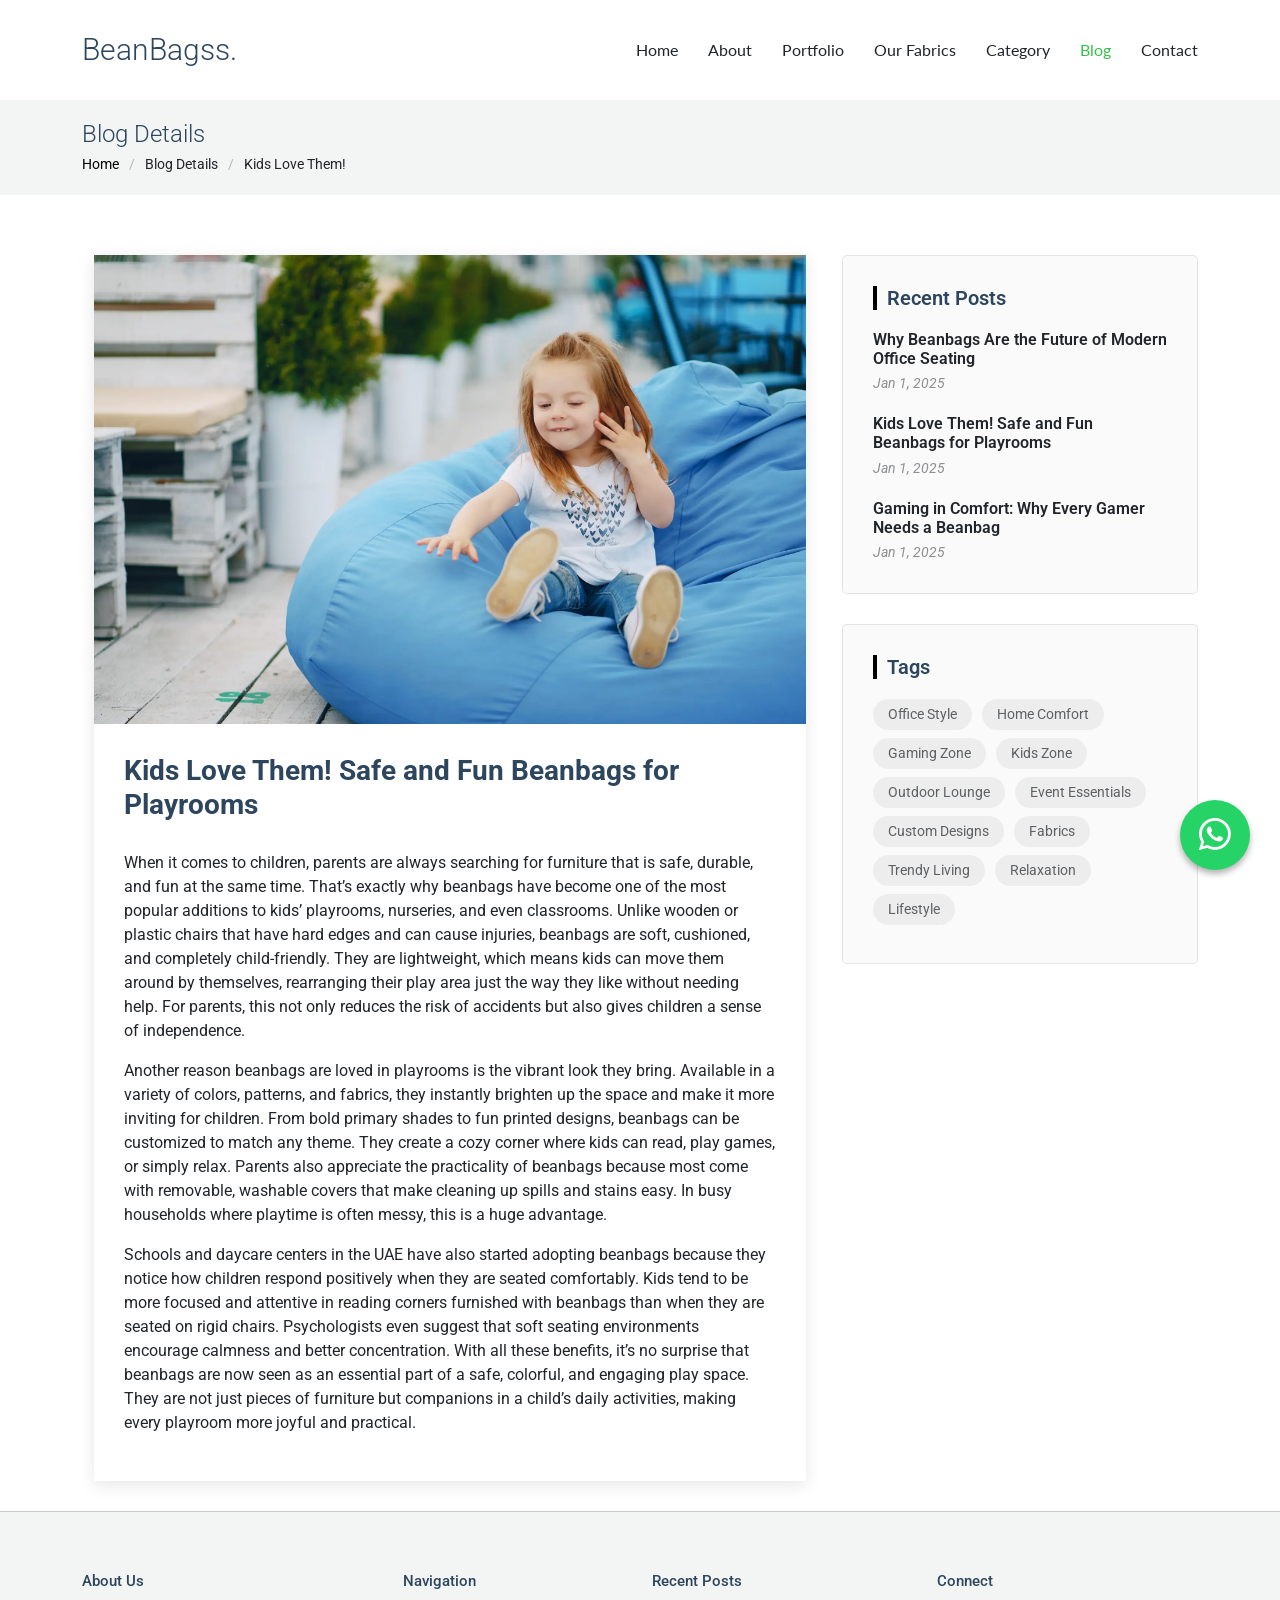
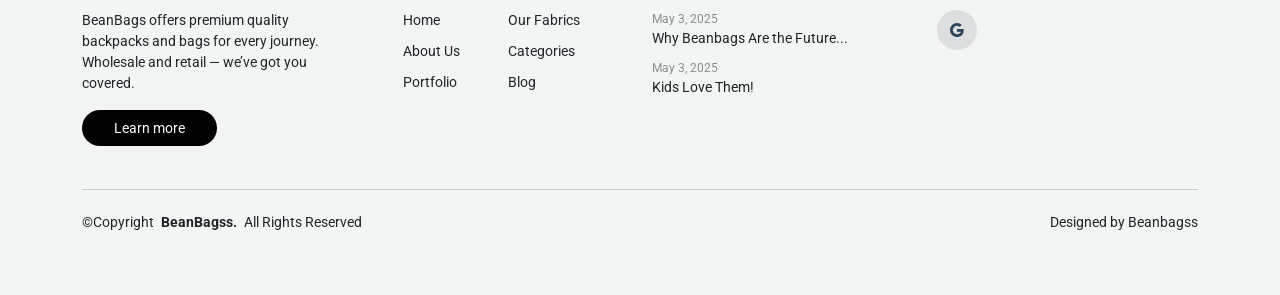
<file: blog2.html>
<!DOCTYPE html>
<html lang="en">

<head>
    <meta charset="utf-8">
    <meta content="width=device-width, initial-scale=1.0" name="viewport">
    <title>Blog Details</title>
    <meta name="description" content="">
    <meta name="keywords" content="">

  <!-- Favicons -->
  <link href="assets/img/bean bag logo.png" rel="icon">
  <link href="assets/img/bean bag logo.png" rel="apple-touch-icon">


    <!-- Fonts -->
    <link href="https://fonts.googleapis.com" rel="preconnect">
    <link href="https://fonts.gstatic.com" rel="preconnect" crossorigin>
    <link
        href="https://fonts.googleapis.com/css2?family=Roboto:ital,wght@0,100;0,300;0,400;0,500;0,700;0,900;1,100;1,300;1,400;1,500;1,700;1,900&family=Lato:ital,wght@0,100;0,300;0,400;0,700;0,900;1,100;1,300;1,400;1,700;1,900&display=swap"
        rel="stylesheet">

    <!-- Vendor CSS Files -->
    <link href="assets/vendor/bootstrap/css/bootstrap.min.css" rel="stylesheet">
    <link href="assets/vendor/bootstrap-icons/bootstrap-icons.css" rel="stylesheet">
    <link href="assets/vendor/aos/aos.css" rel="stylesheet">
    <link href="assets/vendor/swiper/swiper-bundle.min.css" rel="stylesheet">
    <link href="assets/vendor/glightbox/css/glightbox.min.css" rel="stylesheet">

    <!-- Main CSS File -->
    <link href="assets/css/main.css" rel="stylesheet">


</head>

<body class="blog-details-page">

    <header id="header" class="header d-flex align-items-center sticky-top">
        <div class="container-fluid container-xl position-relative d-flex align-items-center justify-content-between">

            <a href="index.html" class="logo d-flex align-items-center">
                <!-- Uncomment the line below if you also wish to use an image logo -->
                <!-- <img src="assets/img/logo.png" alt=""> -->
                <h1 class="sitename">BeanBagss.</h1>
            </a>

            <nav id="navmenu" class="navmenu">
                <ul>
                    <li><a href="index.html">Home</a></li>
                    <li><a href="about.html">About</a></li>
                    <li><a href="portfolio.html">Portfolio</a></li>
                    <li><a href="OurFabrics.html">Our Fabrics</a></li>

                    <li><a href="category.html">Category</a></li>
                    <li><a href="blog.html" class="active">Blog</a></li>

                    <li><a href="contact.html">Contact</a></li>
                </ul>
                <i class="mobile-nav-toggle d-xl-none bi bi-list"></i>
            </nav>

        </div>
    </header>

    <main class="main">

        <!-- Page Title -->
        <div class="page-title light-background">
            <div class="container">
                <h1>Blog Details</h1>
                <nav class="breadcrumbs">
                    <ol>
                        <li><a href="index.html">Home</a></li>
                        <li class="current">Blog Details</li>
                        <li class="current">Kids Love Them!</li>
                    </ol>
                </nav>
            </div>
        </div><!-- End Page Title -->

        <div class="container">
            <div class="row">

                <div class="col-lg-8">

                    <!-- Blog Details Section -->
                    <section id="blog-details" class="blog-details section">
                        <div class="container">

                            <article class="article">

                                <div class="post-img">
                                    <img src="assets/img/img22.png" alt="" class="img-fluid">
                                </div>

                                <h2 class="title">Kids Love Them! Safe and Fun Beanbags for Playrooms</h2>



                                <div class="content">
                                    <p>
                                        When it comes to children, parents are always searching for furniture that is
                                        safe, durable, and fun at the same time. That’s exactly why beanbags have become
                                        one of the most popular additions to kids’ playrooms, nurseries, and even
                                        classrooms. Unlike wooden or plastic chairs that have hard edges and can cause
                                        injuries, beanbags are soft, cushioned,
                                        and completely child-friendly. They are lightweight, which means kids can move
                                        them around by themselves, rearranging their play area just the way they like
                                        without needing help. For parents, this not only reduces the risk of accidents
                                        but also gives children a sense of independence.
                                    </p>

                                    <p>
                                        Another reason beanbags are loved in playrooms is the vibrant look they bring.
                                        Available in a variety of colors, patterns, and fabrics, they instantly brighten
                                        up the space and make it more inviting for children. From bold primary shades to
                                        fun printed designs, beanbags can be customized to match any theme. They create
                                        a cozy corner where kids can read, play games, or simply relax. Parents also
                                        appreciate the practicality of beanbags because most come with removable,
                                        washable covers that make
                                        cleaning up spills and stains easy. In busy households where playtime is often
                                        messy, this is a huge advantage.
                                    </p>


                                    <p>
                                        Schools and daycare centers in the UAE have also started adopting beanbags
                                        because they notice how children respond positively when they are seated
                                        comfortably. Kids tend to be more focused and attentive in reading corners
                                        furnished with beanbags than when they are seated on rigid chairs. Psychologists
                                        even suggest that soft seating environments encourage calmness and better
                                        concentration. With all these benefits, it’s no surprise that beanbags are now
                                        seen as an essential part of a safe, colorful, and engaging play space. They are
                                        not just
                                        pieces of furniture but companions in a child’s daily activities, making every
                                        playroom more joyful and practical.
                                    </p>


                                </div><!-- End post content -->



                            </article>

                        </div>
                    </section><!-- /Blog Details Section -->




                </div>

                <div class="col-lg-4 sidebar">

                    <div class="widgets-container">





                        <!-- Recent Posts Widget -->
                        <div class="recent-posts-widget widget-item">

                            <h3 class="widget-title">Recent Posts</h3>

                            <div class="post-item">
                                <h4><a href="blog-details.html">Why Beanbags Are the Future of Modern Office Seating</a>
                                </h4>
                                <time datetime="2020-01-01">Jan 1, 2025</time>
                            </div><!-- End recent post item-->

                            <div class="post-item">
                                <h4><a href="blog-details.html">Kids Love Them! Safe and Fun Beanbags for Playrooms</a>
                                </h4>
                                <time datetime="2020-01-01">Jan 1, 2025</time>
                            </div><!-- End recent post item-->

                            <div class="post-item">
                                <h4><a href="blog-details.html">Gaming in Comfort: Why Every Gamer Needs a Beanbag</a>
                                </h4>
                                <time datetime="2020-01-01">Jan 1, 2025</time>
                            </div><!-- End recent post item-->





                        </div><!--/Recent Posts Widget -->

                        <!-- Tags Widget -->
                        <div class="tags-widget widget-item">

                            <h3 class="widget-title">Tags</h3>
                            <ul>
                                <ul>
                                    <li><a href="#">Office Style</a></li>
                                    <li><a href="#">Home Comfort</a></li>
                                    <li><a href="#">Gaming Zone</a></li>
                                    <li><a href="#">Kids Zone</a></li>
                                    <li><a href="#">Outdoor Lounge</a></li>
                                    <li><a href="#">Event Essentials</a></li>
                                    <li><a href="#">Custom Designs</a></li>
                                    <li><a href="#">Fabrics</a></li>
                                    <li><a href="#">Trendy Living</a></li>
                                    <li><a href="#">Relaxation</a></li>
                                    <li><a href="#">Lifestyle</a></li>
                                </ul>

                            </ul>

                        </div><!--/Tags Widget -->

                    </div>

                </div>

            </div>
        </div>

    </main>
  <footer id="footer" class="footer light-background">
    <div class="container">
      <div class="row g-4">
        <div class="col-md-6 col-lg-3 mb-3 mb-md-0">
          <div class="widget">
            <h3 class="widget-heading">About Us</h3>
            <p class="mb-4">
              BeanBags offers premium quality backpacks and bags for every journey. Wholesale and retail — we’ve got you
              covered.
            </p>
            <p class="mb-0">
              <a href="index.html" class="btn-learn-more">Learn more</a>
            </p>
          </div>
        </div>
        <div class="col-md-6 col-lg-3 ps-lg-5 mb-3 mb-md-0">
          <div class="widget">
            <h3 class="widget-heading">Navigation</h3>
            <ul class="list-unstyled float-start me-5">
              <li><a href="index.html">Home</a></li>
              <li><a href="about.html">About Us</a></li>
              <li><a href="portfolio.html">Portfolio</a></li>
            </ul>
            <ul class="list-unstyled float-start">
              <li><a href="OurFabrics.html">Our Fabrics</a></li>
              <li><a href="category.html">Categories</a></li>
              <li><a href="blog.html">Blog</a></li>
            </ul>
          </div>
        </div>
        <div class="col-md-6 col-lg-3 pl-lg-5">
          <div class="widget">
            <h3 class="widget-heading">Recent Posts</h3>
            <ul class="list-unstyled footer-blog-entry">
              <li>
                <span class="d-block date">May 3, 2025</span>
                <a href="blog1.html">Why Beanbags Are the Future...</a>
              </li>
              <li>
                <span class="d-block date">May 3, 2025</span>
                <a href="blog2.html">Kids Love Them!</a>
              </li>
            </ul>
          </div>
        </div>
        <div class="col-md-6 col-lg-3 pl-lg-5">
          <div class="widget">
            <h3 class="widget-heading">Connect</h3>
            <ul class="list-unstyled social-icons light mb-3">
            
              <li>
                <a href="https://g.co/kgs/Y3JyN6Y"><span class="bi bi-google"></span></a>
              </li>
           
            </ul>
          </div>


        </div>
      </div>

      <div class="copyright d-flex flex-column flex-md-row align-items-center justify-content-md-between">
        <p>©<span>Copyright</span> <strong class="px-1 sitename">BeanBagss.</strong> <span>All Rights Reserved</span>
        </p>
        <div class="credits">
          Designed by <a href="index.html">Beanbagss</a>
        </div>
      </div>
    </div>
  </footer>

    <!-- Scroll Top -->
  <a href="#" id="scroll-top" class="scroll-top d-flex align-items-center justify-content-center"
    style=" background-color: #ffffff00;  width: 5px; height: 5px; display: flex; align-items: center; justify-content: center;">
    <i class="" style="font-size: 28px;"></i>
  </a>

    <!-- WhatsApp Floating Button -->
  <a href="https://wa.me/971588930500?text=Hi%2C%20I%20have%20an%20Enquiry!" target="_blank" rel="noopener noreferrer"
    style="
      position: fixed;
      bottom: 30px;
      right: 30px;
      width: 70px;
      height: 70px;
      background-color: #25D366;
      color: #fff;
      border-radius: 50%;
      display: flex;
      align-items: center;
      justify-content: center;
      text-decoration: none;
      z-index: 9999;
      box-shadow: 0 4px 6px rgba(0,0,0,0.3);
      transition: transform 0.2s;
   " onmouseover="this.style.transform='scale(1.1)';" onmouseout="this.style.transform='scale(1)';">
    <!-- WhatsApp Icon using Bootstrap Icons -->
    <i class="bi bi-whatsapp" style="font-size: 32px;"></i>
  </a>


    <!-- Preloader -->
    <div id="preloader"></div>

    <!-- Vendor JS Files -->
    <script src="assets/vendor/bootstrap/js/bootstrap.bundle.min.js"></script>
    <script src="assets/vendor/php-email-form/validate.js"></script>
    <script src="assets/vendor/aos/aos.js"></script>
    <script src="assets/vendor/swiper/swiper-bundle.min.js"></script>
    <script src="assets/vendor/purecounter/purecounter_vanilla.js"></script>
    <script src="assets/vendor/glightbox/js/glightbox.min.js"></script>
    <script src="assets/vendor/imagesloaded/imagesloaded.pkgd.min.js"></script>
    <script src="assets/vendor/isotope-layout/isotope.pkgd.min.js"></script>

    <!-- Main JS File -->
    <script src="assets/js/main.js"></script>

</body>

</html>
</file>
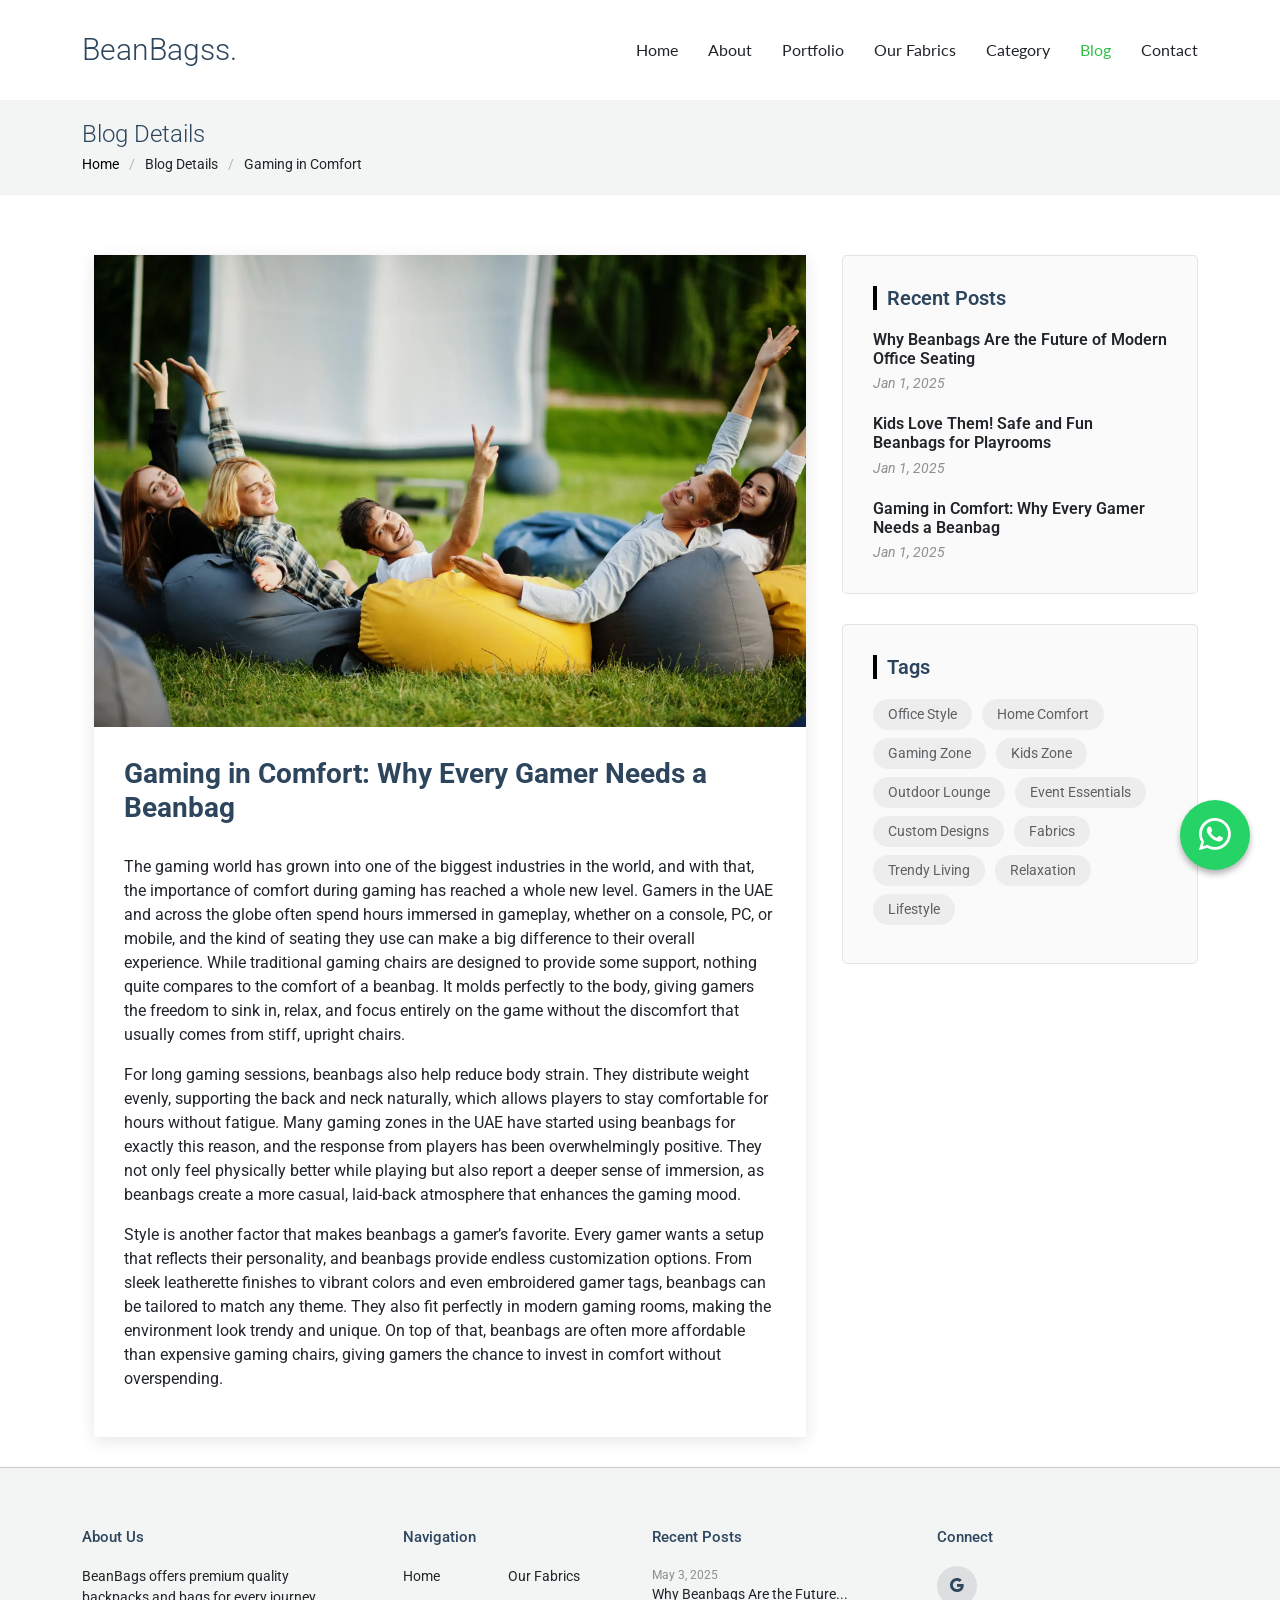
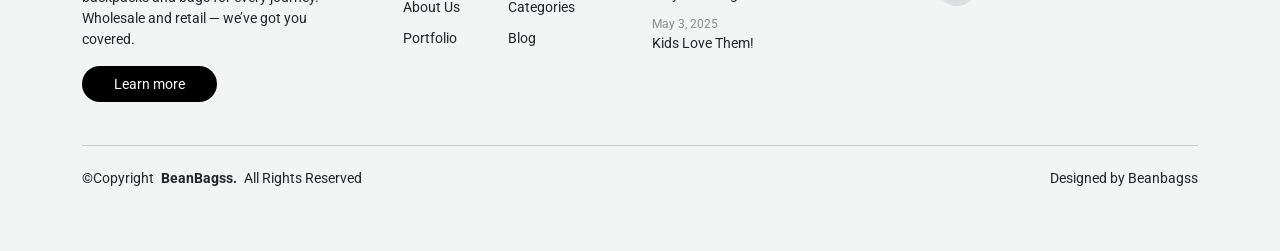
<file: blog3.html>
<!DOCTYPE html>
<html lang="en">

<head>
    <meta charset="utf-8">
    <meta content="width=device-width, initial-scale=1.0" name="viewport">
    <title>BeanBagss</title>
    <meta name="description" content="">
    <meta name="keywords" content="">

  <!-- Favicons -->
  <link href="assets/img/bean bag logo.png" rel="icon">
  <link href="assets/img/bean bag logo.png" rel="apple-touch-icon">


    <!-- Fonts -->
    <link href="https://fonts.googleapis.com" rel="preconnect">
    <link href="https://fonts.gstatic.com" rel="preconnect" crossorigin>
    <link
        href="https://fonts.googleapis.com/css2?family=Roboto:ital,wght@0,100;0,300;0,400;0,500;0,700;0,900;1,100;1,300;1,400;1,500;1,700;1,900&family=Lato:ital,wght@0,100;0,300;0,400;0,700;0,900;1,100;1,300;1,400;1,700;1,900&display=swap"
        rel="stylesheet">

    <!-- Vendor CSS Files -->
    <link href="assets/vendor/bootstrap/css/bootstrap.min.css" rel="stylesheet">
    <link href="assets/vendor/bootstrap-icons/bootstrap-icons.css" rel="stylesheet">
    <link href="assets/vendor/aos/aos.css" rel="stylesheet">
    <link href="assets/vendor/swiper/swiper-bundle.min.css" rel="stylesheet">
    <link href="assets/vendor/glightbox/css/glightbox.min.css" rel="stylesheet">

    <!-- Main CSS File -->
    <link href="assets/css/main.css" rel="stylesheet">


</head>

<body class="blog-details-page">

    <header id="header" class="header d-flex align-items-center sticky-top">
        <div class="container-fluid container-xl position-relative d-flex align-items-center justify-content-between">

            <a href="index.html" class="logo d-flex align-items-center">
                <!-- Uncomment the line below if you also wish to use an image logo -->
                <!-- <img src="assets/img/logo.png" alt=""> -->
                <h1 class="sitename">BeanBagss.</h1>
            </a>

            <nav id="navmenu" class="navmenu">
                <ul>
                    <li><a href="index.html">Home</a></li>
                    <li><a href="about.html">About</a></li>
                    <li><a href="portfolio.html">Portfolio</a></li>
                    <li><a href="OurFabrics.html">Our Fabrics</a></li>

                    <li><a href="category.html">Category</a></li>
                    <li><a href="blog.html" class="active">Blog</a></li>

                    <li><a href="contact.html">Contact</a></li>
                </ul>
                <i class="mobile-nav-toggle d-xl-none bi bi-list"></i>
            </nav>

        </div>
    </header>

    <main class="main">

        <!-- Page Title -->
        <div class="page-title light-background">
            <div class="container">
                <h1>Blog Details</h1>
                <nav class="breadcrumbs">
                    <ol>
                        <li><a href="index.html">Home</a></li>
                        <li class="current">Blog Details</li>
                        <li class="current">Gaming in Comfort</li>
                    </ol>
                </nav>
            </div>
        </div><!-- End Page Title -->

        <div class="container">
            <div class="row">

                <div class="col-lg-8">

                    <!-- Blog Details Section -->
                    <section id="blog-details" class="blog-details section">
                        <div class="container">

                            <article class="article">

                                <div class="post-img">
                                    <img src="assets/img/img23.png" alt="" class="img-fluid">
                                </div>

                                <h2 class="title">Gaming in Comfort: Why Every Gamer Needs a Beanbag</h2>



                                <div class="content">
                                    <p>
                                        The gaming world has grown into one of the biggest industries in the world, and
                                        with that, the importance of comfort during gaming has reached a whole new
                                        level. Gamers in the UAE and across the globe often spend hours immersed in
                                        gameplay, whether on a console, PC, or mobile, and the kind of seating they use
                                        can make a big difference to their overall experience. While traditional gaming
                                        chairs are designed to provide some support, nothing quite compares to the
                                        comfort of a beanbag. It molds perfectly to the body, giving gamers the
                                        freedom to sink in, relax, and focus entirely on the game without the discomfort
                                        that usually comes from stiff, upright chairs.
                                    </p>

                                    <p>
                                        For long gaming sessions, beanbags also help reduce body strain. They distribute
                                        weight evenly, supporting the back and neck naturally, which allows players to
                                        stay comfortable for hours without fatigue. Many gaming zones in the UAE have
                                        started using beanbags for exactly this reason, and the response from players
                                        has been overwhelmingly positive. They not only feel physically better while
                                        playing but also report
                                        a deeper sense of immersion, as beanbags create a more casual, laid-back
                                        atmosphere that enhances the gaming mood.
                                    </p>


                                    <p>
                                        Style is another factor that makes beanbags a gamer’s favorite. Every gamer
                                        wants a setup that reflects their personality, and beanbags provide endless
                                        customization options. From sleek leatherette finishes to vibrant colors and
                                        even embroidered gamer tags, beanbags can be tailored to match any theme. They
                                        also fit perfectly in modern gaming rooms, making the environment look trendy
                                        and unique. On top of that, beanbags are often more affordable than expensive
                                        gaming chairs, giving gamers the chance to invest in comfort without
                                        overspending.
                                    </p>


                                </div><!-- End post content -->



                            </article>

                        </div>
                    </section><!-- /Blog Details Section -->




                </div>

                <div class="col-lg-4 sidebar">

                    <div class="widgets-container">





                        <!-- Recent Posts Widget -->
                        <div class="recent-posts-widget widget-item">

                            <h3 class="widget-title">Recent Posts</h3>

                            <div class="post-item">
                                <h4><a href="blog-details.html">Why Beanbags Are the Future of Modern Office Seating</a>
                                </h4>
                                <time datetime="2020-01-01">Jan 1, 2025</time>
                            </div><!-- End recent post item-->

                            <div class="post-item">
                                <h4><a href="blog-details.html">Kids Love Them! Safe and Fun Beanbags for Playrooms</a>
                                </h4>
                                <time datetime="2020-01-01">Jan 1, 2025</time>
                            </div><!-- End recent post item-->

                            <div class="post-item">
                                <h4><a href="blog-details.html">Gaming in Comfort: Why Every Gamer Needs a Beanbag</a>
                                </h4>
                                <time datetime="2020-01-01">Jan 1, 2025</time>
                            </div><!-- End recent post item-->





                        </div><!--/Recent Posts Widget -->

                        <!-- Tags Widget -->
                        <div class="tags-widget widget-item">

                            <h3 class="widget-title">Tags</h3>
                            <ul>
                                <li><a href="#">Office Style</a></li>
                                <li><a href="#">Home Comfort</a></li>
                                <li><a href="#">Gaming Zone</a></li>
                                <li><a href="#">Kids Zone</a></li>
                                <li><a href="#">Outdoor Lounge</a></li>
                                <li><a href="#">Event Essentials</a></li>
                                <li><a href="#">Custom Designs</a></li>
                                <li><a href="#">Fabrics</a></li>
                                <li><a href="#">Trendy Living</a></li>
                                <li><a href="#">Relaxation</a></li>
                                <li><a href="#">Lifestyle</a></li>
                            </ul>


                        </div><!--/Tags Widget -->

                    </div>

                </div>

            </div>
        </div>

    </main>
  <footer id="footer" class="footer light-background">
    <div class="container">
      <div class="row g-4">
        <div class="col-md-6 col-lg-3 mb-3 mb-md-0">
          <div class="widget">
            <h3 class="widget-heading">About Us</h3>
            <p class="mb-4">
              BeanBags offers premium quality backpacks and bags for every journey. Wholesale and retail — we’ve got you
              covered.
            </p>
            <p class="mb-0">
              <a href="index.html" class="btn-learn-more">Learn more</a>
            </p>
          </div>
        </div>
        <div class="col-md-6 col-lg-3 ps-lg-5 mb-3 mb-md-0">
          <div class="widget">
            <h3 class="widget-heading">Navigation</h3>
            <ul class="list-unstyled float-start me-5">
              <li><a href="index.html">Home</a></li>
              <li><a href="about.html">About Us</a></li>
              <li><a href="portfolio.html">Portfolio</a></li>
            </ul>
            <ul class="list-unstyled float-start">
              <li><a href="OurFabrics.html">Our Fabrics</a></li>
              <li><a href="category.html">Categories</a></li>
              <li><a href="blog.html">Blog</a></li>
            </ul>
          </div>
        </div>
        <div class="col-md-6 col-lg-3 pl-lg-5">
          <div class="widget">
            <h3 class="widget-heading">Recent Posts</h3>
            <ul class="list-unstyled footer-blog-entry">
              <li>
                <span class="d-block date">May 3, 2025</span>
                <a href="blog1.html">Why Beanbags Are the Future...</a>
              </li>
              <li>
                <span class="d-block date">May 3, 2025</span>
                <a href="blog2.html">Kids Love Them!</a>
              </li>
            </ul>
          </div>
        </div>
        <div class="col-md-6 col-lg-3 pl-lg-5">
          <div class="widget">
            <h3 class="widget-heading">Connect</h3>
            <ul class="list-unstyled social-icons light mb-3">
              
              <li>
                <a href="https://g.co/kgs/Y3JyN6Y"><span class="bi bi-google"></span></a>
              </li>
             
            </ul>
          </div>


        </div>
      </div>

      <div class="copyright d-flex flex-column flex-md-row align-items-center justify-content-md-between">
        <p>©<span>Copyright</span> <strong class="px-1 sitename">BeanBagss.</strong> <span>All Rights Reserved</span>
        </p>
        <div class="credits">
          Designed by <a href="index.html">Beanbagss</a>
        </div>
      </div>
    </div>
  </footer>

    <!-- Scroll Top -->
  <a href="#" id="scroll-top" class="scroll-top d-flex align-items-center justify-content-center"
    style=" background-color: #ffffff00;  width: 5px; height: 5px; display: flex; align-items: center; justify-content: center;">
    <i class="" style="font-size: 28px;"></i>
  </a>

  <!-- WhatsApp Floating Button -->
  <a href="https://wa.me/971588930500?text=Hi%2C%20I%20have%20an%20Enquiry!" target="_blank" rel="noopener noreferrer"
    style="
      position: fixed;
      bottom: 30px;
      right: 30px;
      width: 70px;
      height: 70px;
      background-color: #25D366;
      color: #fff;
      border-radius: 50%;
      display: flex;
      align-items: center;
      justify-content: center;
      text-decoration: none;
      z-index: 9999;
      box-shadow: 0 4px 6px rgba(0,0,0,0.3);
      transition: transform 0.2s;
   " onmouseover="this.style.transform='scale(1.1)';" onmouseout="this.style.transform='scale(1)';">
    <!-- WhatsApp Icon using Bootstrap Icons -->
    <i class="bi bi-whatsapp" style="font-size: 32px;"></i>
  </a>


    <!-- Preloader -->
    <div id="preloader"></div>

    <!-- Vendor JS Files -->
    <script src="assets/vendor/bootstrap/js/bootstrap.bundle.min.js"></script>
    <script src="assets/vendor/php-email-form/validate.js"></script>
    <script src="assets/vendor/aos/aos.js"></script>
    <script src="assets/vendor/swiper/swiper-bundle.min.js"></script>
    <script src="assets/vendor/purecounter/purecounter_vanilla.js"></script>
    <script src="assets/vendor/glightbox/js/glightbox.min.js"></script>
    <script src="assets/vendor/imagesloaded/imagesloaded.pkgd.min.js"></script>
    <script src="assets/vendor/isotope-layout/isotope.pkgd.min.js"></script>

    <!-- Main JS File -->
    <script src="assets/js/main.js"></script>

</body>

</html>
</file>
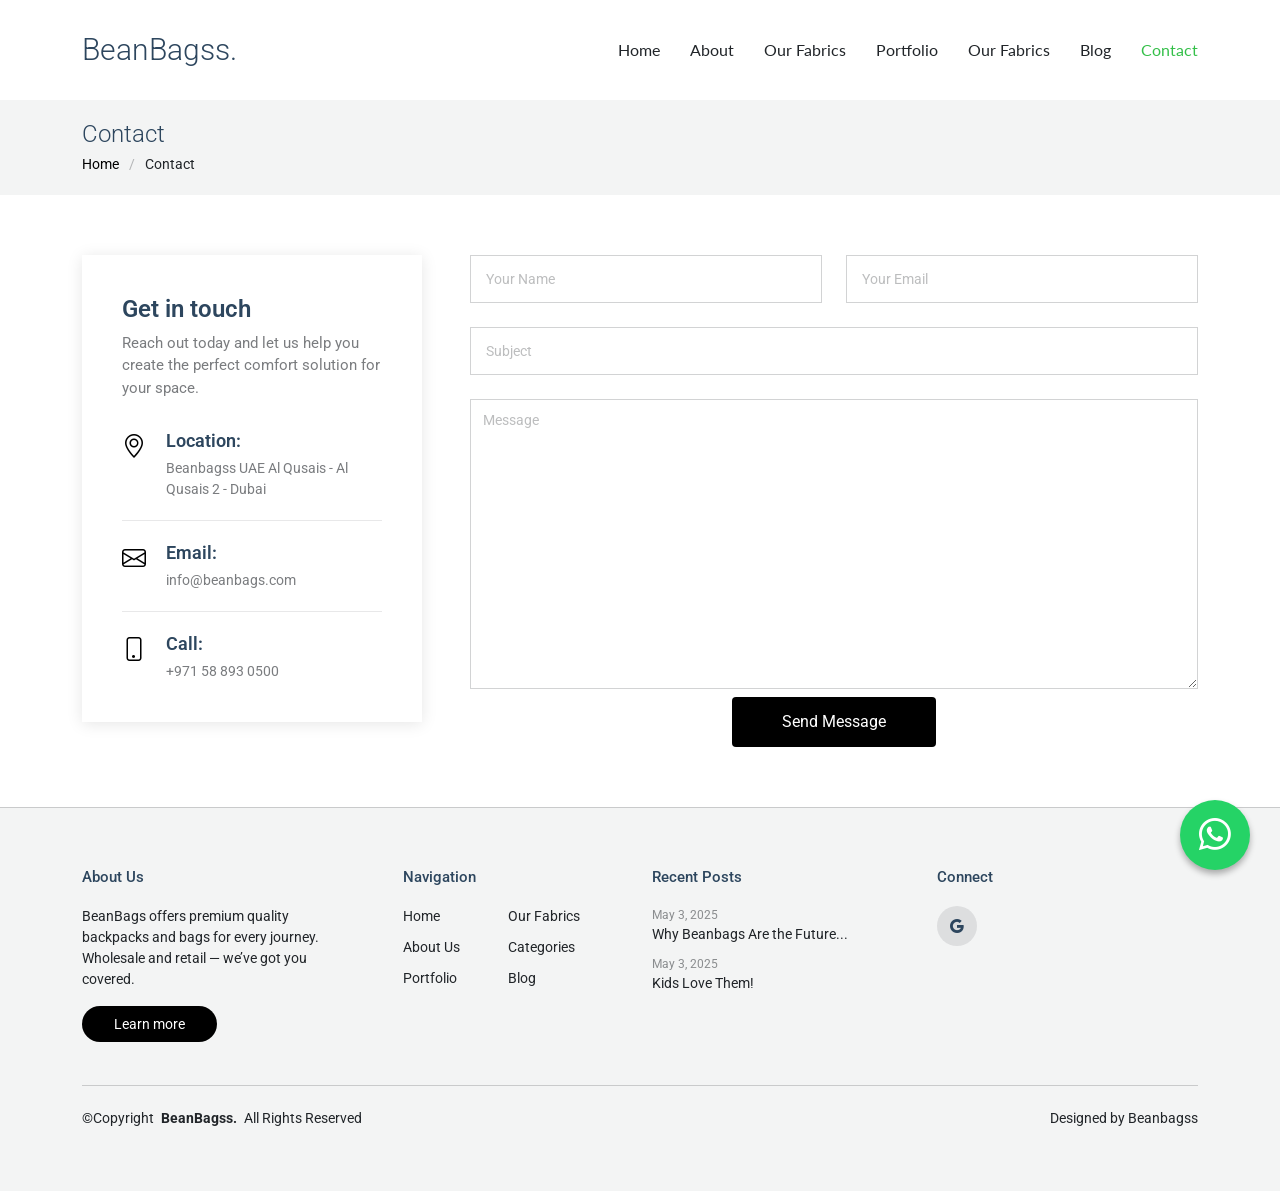
<file: contact.html>
<!DOCTYPE html>
<html lang="en">

<head>
  <meta charset="utf-8">
  <meta content="width=device-width, initial-scale=1.0" name="viewport">
  <title>Contact BeanBagss | Premium Beanbags UAE Dubai</title>
  <meta name="title" content="Contact BeanBagss | Premium Beanbags UAE Dubai">
  <meta name="description" content="Get in touch with BeanBagss UAE. Visit us at Al Qusais 2, Dubai or contact us at info@beanbags.com | +971 58 893 0500. Let us help you create the perfect comfort solution for your space.">
  <meta name="keywords" content="BeanBagss Dubai, contact beanbags UAE, beanbags Dubai Al Qusais, premium beanbags UAE, office beanbags, gaming beanbags, kids beanbags, outdoor beanbags, wholesale beanbags Dubai">
  <meta name="author" content="BeanBagss">

  <!-- Open Graph / Facebook -->
  <meta property="og:type" content="website">
  <meta property="og:url" content="https://www.beanbagss.com/contact">
  <meta property="og:title" content="Contact BeanBagss | Premium Beanbags UAE Dubai">
  <meta property="og:description" content="Reach BeanBagss at Al Qusais 2, Dubai. Email info@beanbags.com or call +971 58 893 0500. Your comfort solution experts in UAE.">
  <meta property="og:image" content="https://www.beanbagss.com/images/contact-beanbagss.jpg">

  <!-- Twitter -->
  <meta property="twitter:card" content="summary_large_image">
  <meta property="twitter:url" content="https://www.beanbagss.com/contact">
  <meta property="twitter:title" content="Contact BeanBagss | Premium Beanbags UAE Dubai">
  <meta property="twitter:description" content="Get in touch with BeanBagss UAE at Al Qusais 2, Dubai. Email info@beanbags.com | Call +971 58 893 0500. Premium beanbags for every space.">
  <meta property="twitter:image" content="https://www.beanbagss.com/images/contact-beanbagss.jpg">


  <!-- Favicons -->
  <link href="assets/img/bean bag logo.png" rel="icon">
  <link href="assets/img/bean bag logo.png" rel="apple-touch-icon">


  <!-- Fonts -->
  <link href="https://fonts.googleapis.com" rel="preconnect">
  <link href="https://fonts.gstatic.com" rel="preconnect" crossorigin>
  <link
    href="https://fonts.googleapis.com/css2?family=Roboto:ital,wght@0,100;0,300;0,400;0,500;0,700;0,900;1,100;1,300;1,400;1,500;1,700;1,900&family=Lato:ital,wght@0,100;0,300;0,400;0,700;0,900;1,100;1,300;1,400;1,700;1,900&display=swap"
    rel="stylesheet">

  <!-- Vendor CSS Files -->
  <link href="assets/vendor/bootstrap/css/bootstrap.min.css" rel="stylesheet">
  <link href="assets/vendor/bootstrap-icons/bootstrap-icons.css" rel="stylesheet">
  <link href="assets/vendor/aos/aos.css" rel="stylesheet">
  <link href="assets/vendor/swiper/swiper-bundle.min.css" rel="stylesheet">
  <link href="assets/vendor/glightbox/css/glightbox.min.css" rel="stylesheet">

  <!-- Main CSS File -->
  <link href="assets/css/main.css" rel="stylesheet">

</head>

<body class="contact-page">

  <header id="header" class="header d-flex align-items-center sticky-top">
    <div class="container-fluid container-xl position-relative d-flex align-items-center justify-content-between">

      <a href="index.html" class="logo d-flex align-items-center">
        <!-- Uncomment the line below if you also wish to use an image logo -->
        <!-- <img src="assets/img/logo.png" alt=""> -->
        <h1 class="sitename">BeanBagss.</h1>
      </a>

      <nav id="navmenu" class="navmenu">
        <ul>
          <li><a href="index.html">Home</a></li>
          <li><a href="about.html">About</a></li>
          <li><a href="OurFabrics.html">Our Fabrics</a></li>
          <li><a href="portfolio.html">Portfolio</a></li>
          <li><a href="OurFabrics.html">Our Fabrics</a></li>
          <li><a href="blog.html">Blog</a></li>

          <li><a href="contact.html" class="active">Contact</a></li>
        </ul>
        <i class="mobile-nav-toggle d-xl-none bi bi-list"></i>
      </nav>

    </div>
  </header>

  <main class="main">

    <!-- Page Title -->
    <div class="page-title light-background">
      <div class="container">
        <h1>Contact</h1>
        <nav class="breadcrumbs">
          <ol>
            <li><a href="index.html">Home</a></li>
            <li class="current">Contact</li>
          </ol>
        </nav>
      </div>
    </div><!-- End Page Title -->

    <!-- Contact Section -->
    <section id="contact" class="contact section">

      <div class="container" data-aos="fade">

        <div class="row gy-5 gx-lg-5">

          <div class="col-lg-4">

            <div class="info">
              <h3>Get in touch</h3>
              <p>Reach out today and let us help you create the perfect comfort solution for your space.</p>

              <div class="info-item d-flex">
                <i class="bi bi-geo-alt flex-shrink-0"></i>
                <div>
                  <h4>Location:</h4>
                  <p>Beanbagss UAE
                    Al Qusais - Al Qusais 2 - Dubai</p>
                </div>
              </div><!-- End Info Item -->

              <div class="info-item d-flex">
                <i class="bi bi-envelope flex-shrink-0"></i>
                <div>
                  <h4>Email:</h4>
                  <p>info@beanbags.com</p>
                </div>
              </div><!-- End Info Item -->

              <div class="info-item d-flex">
                <i class="bi bi-phone flex-shrink-0"></i>
                <div>
                  <h4>Call:</h4>
                  <p>+971 58 893 0500</p>
                </div>
              </div><!-- End Info Item -->

            </div>

          </div>

          <div class="col-lg-8">
            <form id="contactForm" role="form" class="php-email-form">
              <div class="row">
                <div class="col-md-6 form-group">
                  <input type="text" name="name" class="form-control" id="name" placeholder="Your Name" required="">
                </div>
                <div class="col-md-6 form-group mt-3 mt-md-0">
                  <input type="email" class="form-control" name="email" id="email" placeholder="Your Email" required="">
                </div>
              </div>
              <div class="form-group mt-3">
                <input type="text" class="form-control" name="subject" id="subject" placeholder="Subject" required="">
              </div>
              <div class="form-group mt-3">
                <textarea class="form-control" name="message" id="message" placeholder="Message" required=""></textarea>
              </div>
              <div class="text-center">
                <button type="submit">Send Message</button>
              </div>
            </form>
          </div>

          <script>
            document.getElementById("contactForm").addEventListener("submit", function (e) {
              e.preventDefault(); // prevent default form submission

              // collect form values
              let name = document.getElementById("name").value;
              let email = document.getElementById("email").value;
              let subject = document.getElementById("subject").value;
              let message = document.getElementById("message").value;

              // construct mailto link
              let mailtoLink = `mailto:info@beanbags.com?subject=${encodeURIComponent(subject)}&body=${encodeURIComponent("Name: " + name + "\nEmail: " + email + "\n\nMessage:\n" + message)}`;

              // open mail client
              window.location.href = mailtoLink;
            });
          </script>


        </div>

      </div>

    </section><!-- /Contact Section -->

  </main>

  <footer id="footer" class="footer light-background">
    <div class="container">
      <div class="row g-4">
        <div class="col-md-6 col-lg-3 mb-3 mb-md-0">
          <div class="widget">
            <h3 class="widget-heading">About Us</h3>
            <p class="mb-4">
              BeanBags offers premium quality backpacks and bags for every journey. Wholesale and retail — we’ve got you
              covered.
            </p>
            <p class="mb-0">
              <a href="index.html" class="btn-learn-more">Learn more</a>
            </p>
          </div>
        </div>
        <div class="col-md-6 col-lg-3 ps-lg-5 mb-3 mb-md-0">
          <div class="widget">
            <h3 class="widget-heading">Navigation</h3>
            <ul class="list-unstyled float-start me-5">
              <li><a href="index.html">Home</a></li>
              <li><a href="about.html">About Us</a></li>
              <li><a href="portfolio.html">Portfolio</a></li>
            </ul>
            <ul class="list-unstyled float-start">
              <li><a href="OurFabrics.html">Our Fabrics</a></li>
              <li><a href="category.html">Categories</a></li>
              <li><a href="blog.html">Blog</a></li>
            </ul>
          </div>
        </div>
        <div class="col-md-6 col-lg-3 pl-lg-5">
          <div class="widget">
            <h3 class="widget-heading">Recent Posts</h3>
            <ul class="list-unstyled footer-blog-entry">
              <li>
                <span class="d-block date">May 3, 2025</span>
                <a href="blog1.html">Why Beanbags Are the Future...</a>
              </li>
              <li>
                <span class="d-block date">May 3, 2025</span>
                <a href="blog2.html">Kids Love Them!</a>
              </li>
            </ul>
          </div>
        </div>
        <div class="col-md-6 col-lg-3 pl-lg-5">
          <div class="widget">
            <h3 class="widget-heading">Connect</h3>
            <ul class="list-unstyled social-icons light mb-3">
              
              <li>
                <a href="https://g.co/kgs/Y3JyN6Y"><span class="bi bi-google"></span></a>
              </li>
              
            </ul>
          </div>


        </div>
      </div>

      <div class="copyright d-flex flex-column flex-md-row align-items-center justify-content-md-between">
        <p>©<span>Copyright</span> <strong class="px-1 sitename">BeanBagss.</strong> <span>All Rights Reserved</span>
        </p>
        <div class="credits">
          Designed by <a href="index.html">Beanbagss</a>
        </div>
      </div>
    </div>
  </footer>

  <a href="#" id="scroll-top" class="scroll-top d-flex align-items-center justify-content-center"
    style=" background-color: #ffffff00;  width: 5px; height: 5px; display: flex; align-items: center; justify-content: center;">
    <i class="" style="font-size: 28px;"></i>
  </a>

    <!-- WhatsApp Floating Button -->
  <a href="https://wa.me/971588930500?text=Hi%2C%20I%20have%20an%20Enquiry!" target="_blank" rel="noopener noreferrer"
    style="
      position: fixed;
      bottom: 30px;
      right: 30px;
      width: 70px;
      height: 70px;
      background-color: #25D366;
      color: #fff;
      border-radius: 50%;
      display: flex;
      align-items: center;
      justify-content: center;
      text-decoration: none;
      z-index: 9999;
      box-shadow: 0 4px 6px rgba(0,0,0,0.3);
      transition: transform 0.2s;
   " onmouseover="this.style.transform='scale(1.1)';" onmouseout="this.style.transform='scale(1)';">
    <!-- WhatsApp Icon using Bootstrap Icons -->
    <i class="bi bi-whatsapp" style="font-size: 32px;"></i>
  </a>


  <!-- Preloader -->
  <div id="preloader"></div>

  <!-- Vendor JS Files -->
  <script src="assets/vendor/bootstrap/js/bootstrap.bundle.min.js"></script>
  <script src="assets/vendor/php-email-form/validate.js"></script>
  <script src="assets/vendor/aos/aos.js"></script>
  <script src="assets/vendor/swiper/swiper-bundle.min.js"></script>
  <script src="assets/vendor/purecounter/purecounter_vanilla.js"></script>
  <script src="assets/vendor/glightbox/js/glightbox.min.js"></script>
  <script src="assets/vendor/imagesloaded/imagesloaded.pkgd.min.js"></script>
  <script src="assets/vendor/isotope-layout/isotope.pkgd.min.js"></script>

  <!-- Main JS File -->
  <script src="assets/js/main.js"></script>

</body>

</html>
</file>
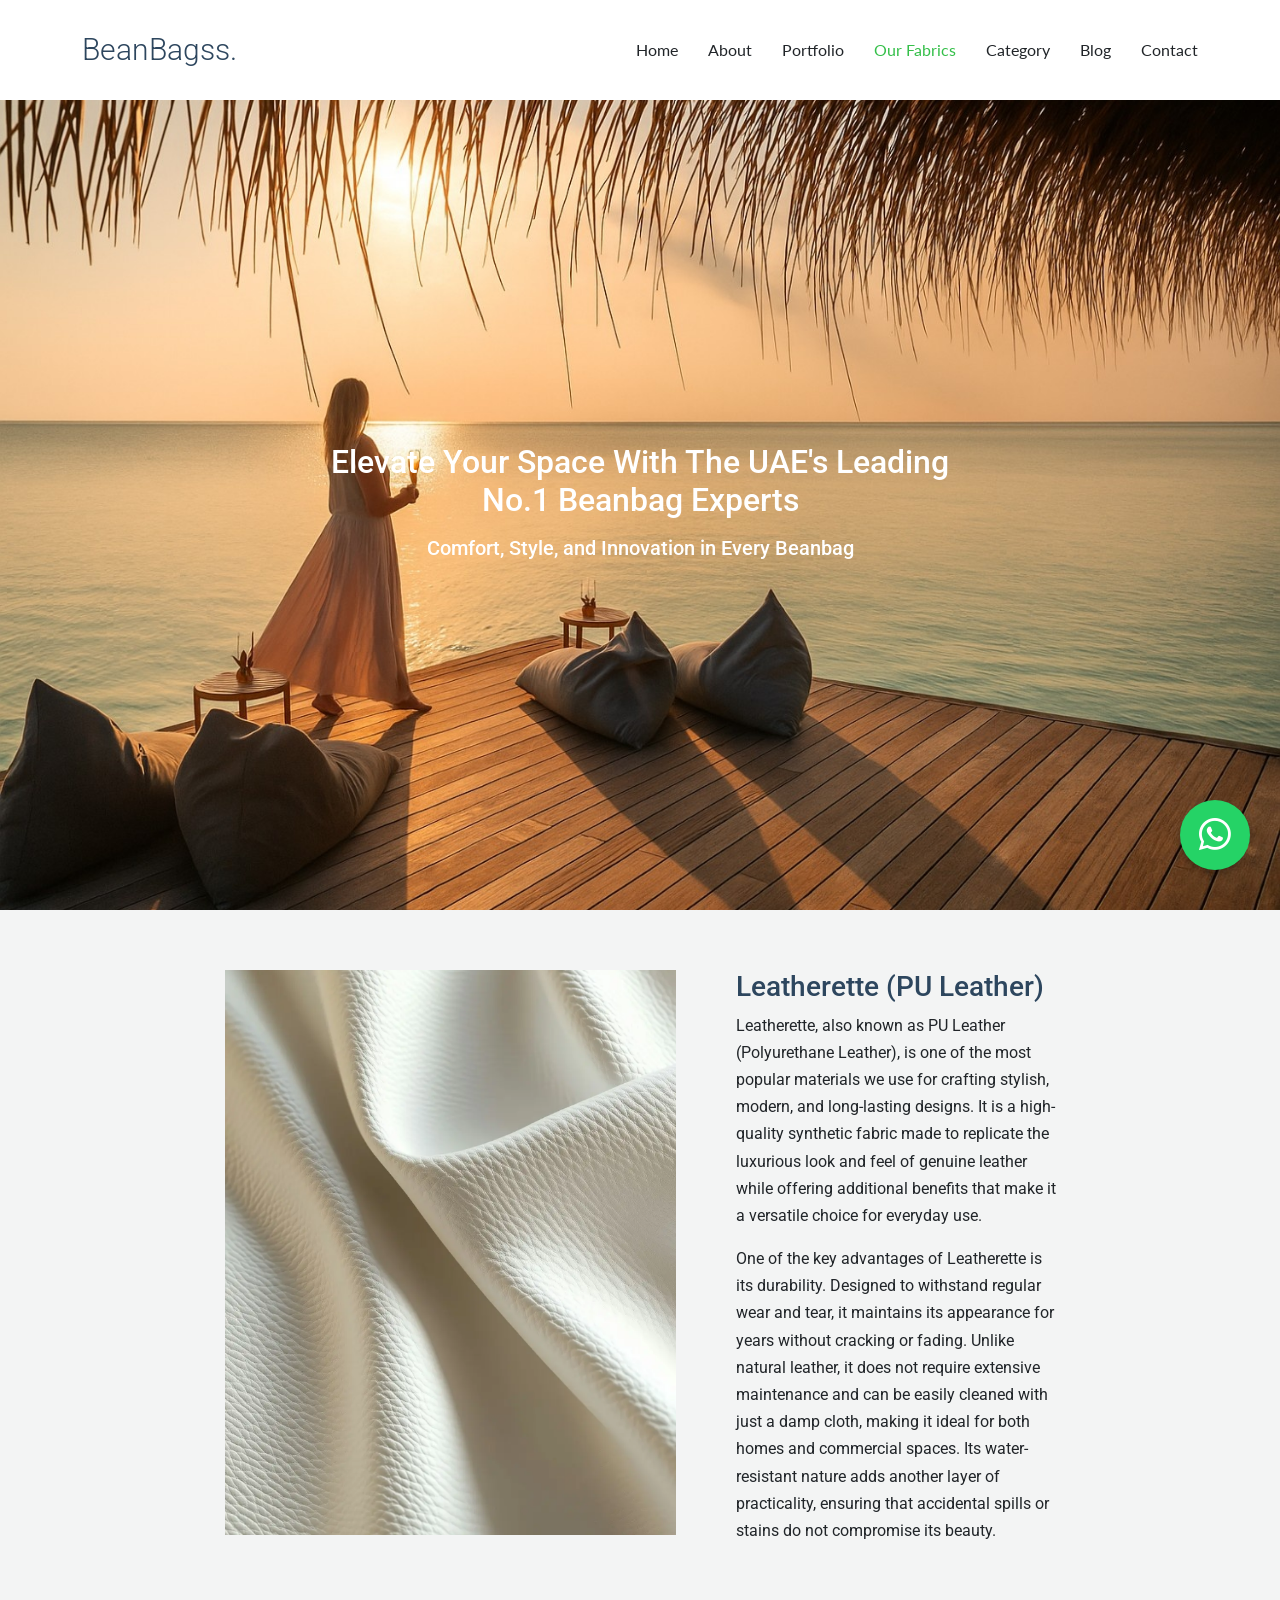
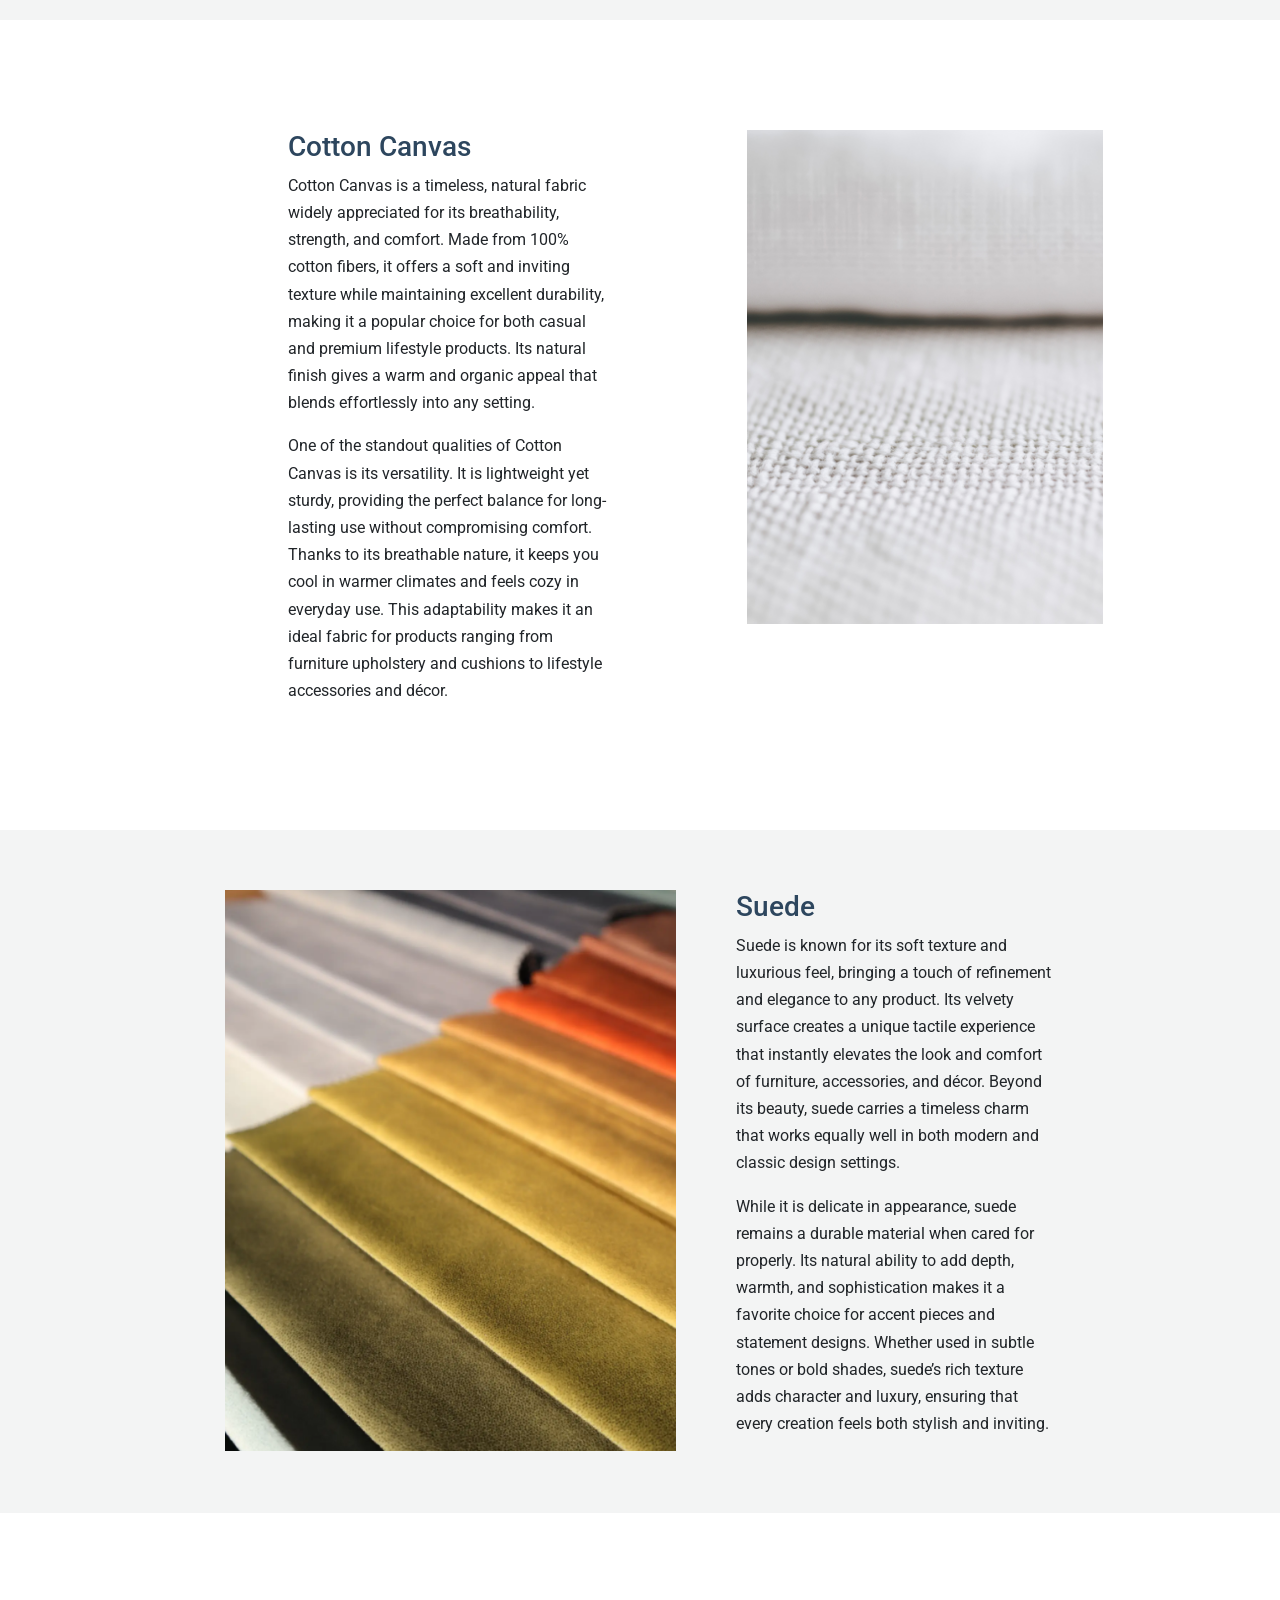
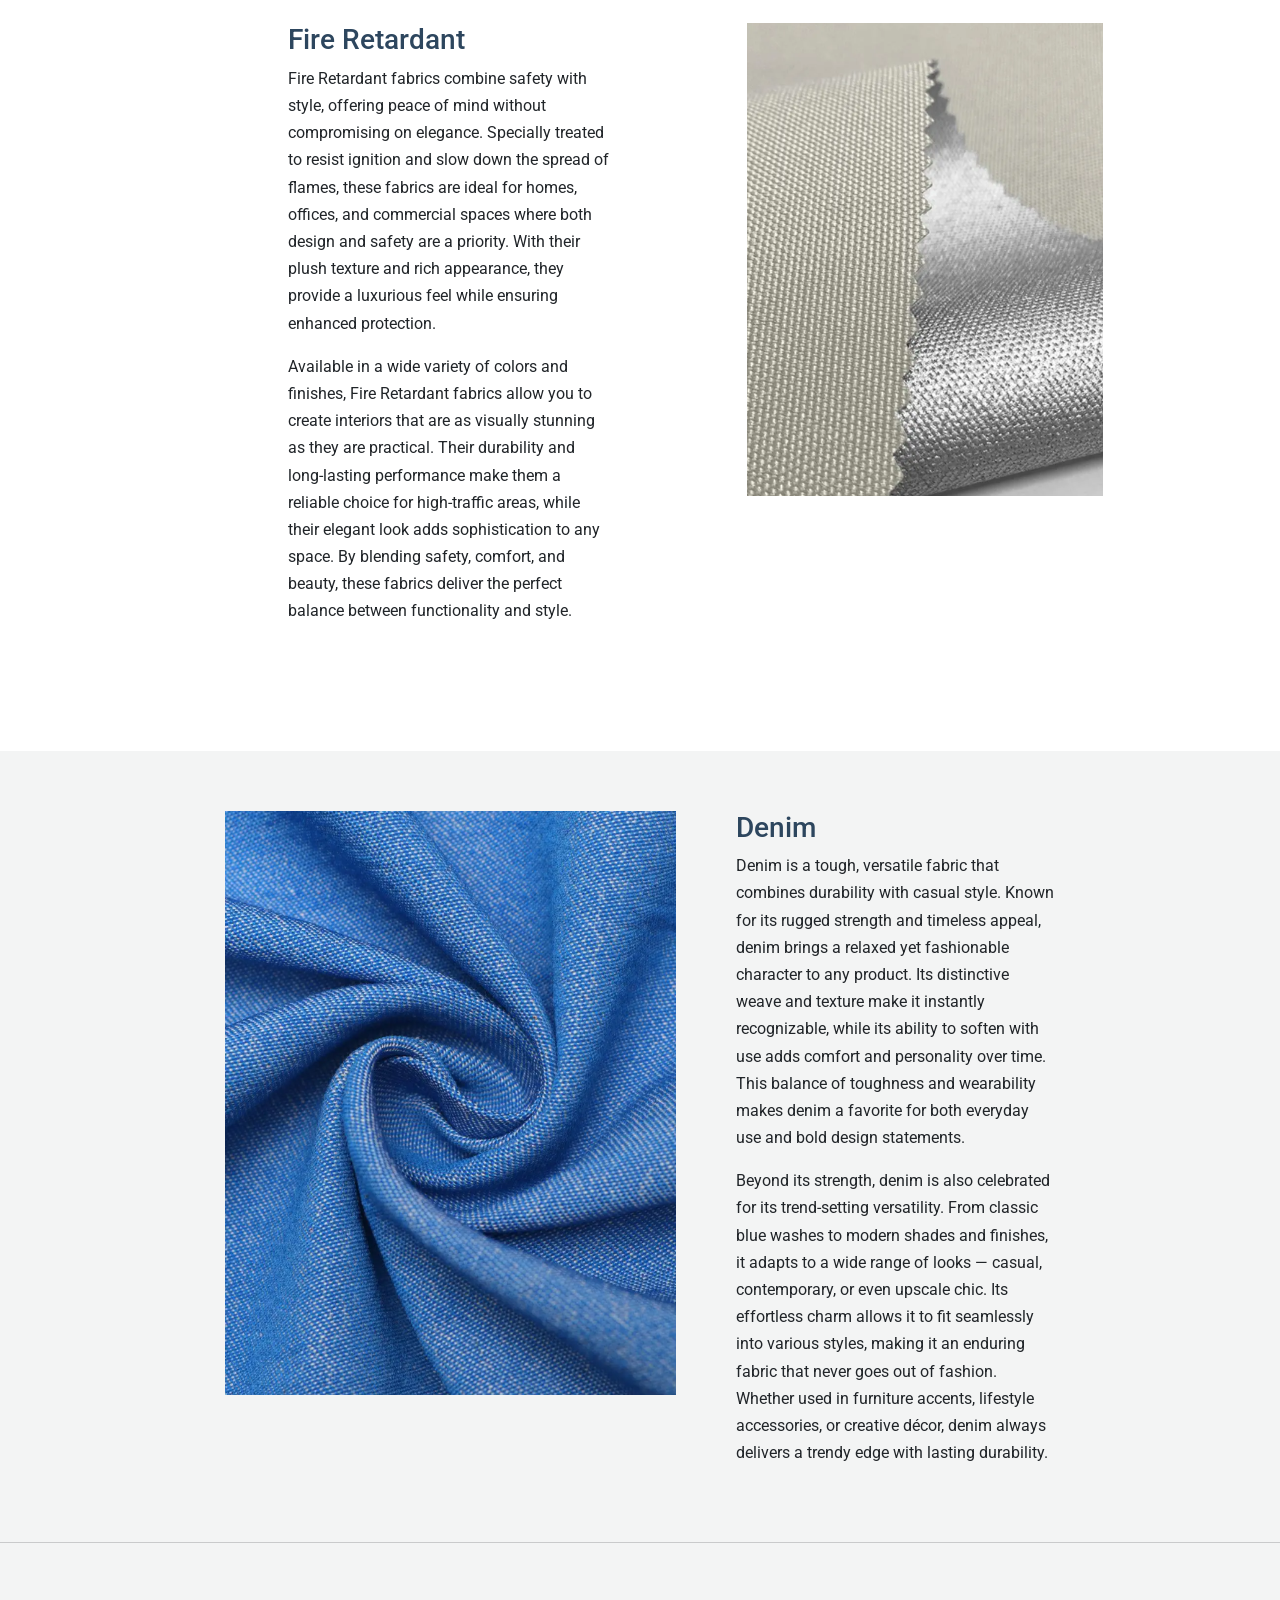
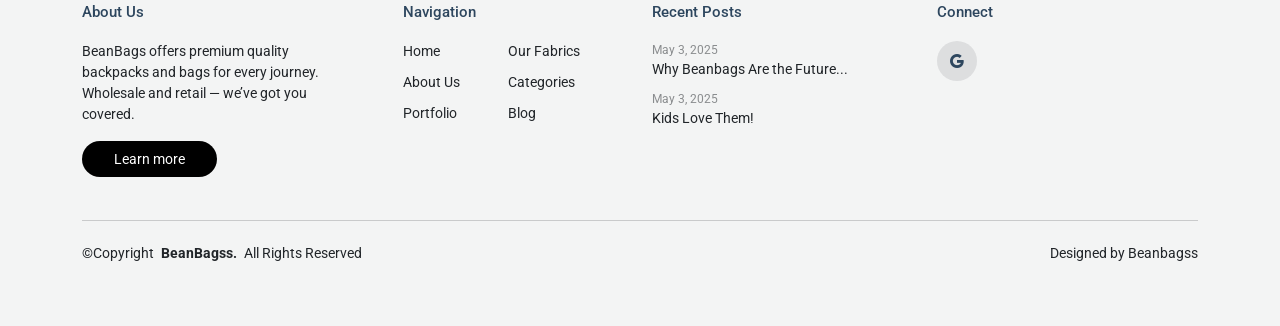
<file: OurFabrics.html>
<!DOCTYPE html>
<html lang="en">

<head>
  <meta charset="utf-8">
  <meta content="width=device-width, initial-scale=1.0" name="viewport">
<!-- Primary Meta Tags -->
<title>Our Fabrics | BeanBagss UAE - Premium Materials for Custom Beanbags</title>
<meta name="title" content="Our Fabrics | BeanBagss UAE - Premium Materials for Custom Beanbags">
<meta name="description" content="Explore BeanBagss UAE’s premium fabric collection — Leatherette (PU), Cotton Canvas, Suede, Fire Retardant fabrics, and Denim. Durable, stylish, and customizable to match your space and lifestyle.">
<meta name="keywords" content="BeanBagss fabrics, beanbag materials UAE, PU leather beanbags, cotton canvas beanbags, suede beanbags, fire retardant fabrics, denim beanbags, custom fabrics UAE, beanbag customization">
<meta name="author" content="BeanBagss UAE">
<meta name="robots" content="index, follow">

<!-- Open Graph / Facebook -->
<meta property="og:type" content="website">
<meta property="og:url" content="https://www.beanbagss.com/fabrics">
<meta property="og:title" content="Our Fabrics | BeanBagss UAE - Premium Materials for Custom Beanbags">
<meta property="og:description" content="Choose from 150+ premium fabrics including PU Leatherette, Cotton Canvas, Suede, Fire Retardant fabrics, and Denim. Style, comfort, and durability in every beanbag.">
<meta property="og:image" content="https://www.beanbagss.com/images/fabrics-cover.jpg">

<!-- Twitter -->
<meta name="twitter:card" content="summary_large_image">
<meta name="twitter:url" content="https://www.beanbagss.com/fabrics">
<meta name="twitter:title" content="Our Fabrics | BeanBagss UAE - Premium Materials for Custom Beanbags">
<meta name="twitter:description" content="From Leatherette to Denim — explore BeanBagss UAE’s premium fabrics designed for comfort, style, and long-lasting use.">
<meta name="twitter:image" content="https://www.beanbagss.com/images/fabrics-cover.jpg">

<!-- Additional SEO -->
<link rel="canonical" href="https://www.beanbagss.com/fabrics">
<meta name="theme-color" content="#2f415c">


  <!-- Favicons -->
  <link href="assets/img/bean bag logo.png" rel="icon">
  <link href="assets/img/bean bag logo.png" rel="apple-touch-icon">


  <!-- Fonts -->
  <link href="https://fonts.googleapis.com" rel="preconnect">
  <link href="https://fonts.gstatic.com" rel="preconnect" crossorigin>
  <link
    href="https://fonts.googleapis.com/css2?family=Roboto:ital,wght@0,100;0,300;0,400;0,500;0,700;0,900;1,100;1,300;1,400;1,500;1,700;1,900&family=Lato:ital,wght@0,100;0,300;0,400;0,700;0,900;1,100;1,300;1,400;1,700;1,900&display=swap"
    rel="stylesheet">

  <!-- Vendor CSS Files -->
  <link href="assets/vendor/bootstrap/css/bootstrap.min.css" rel="stylesheet">
  <link href="assets/vendor/bootstrap-icons/bootstrap-icons.css" rel="stylesheet">
  <link href="assets/vendor/aos/aos.css" rel="stylesheet">
  <link href="assets/vendor/swiper/swiper-bundle.min.css" rel="stylesheet">
  <link href="assets/vendor/glightbox/css/glightbox.min.css" rel="stylesheet">

  <!-- Main CSS File -->
  <link href="assets/css/main.css" rel="stylesheet">


</head>

<body class="services-page">

  <header id="header" class="header d-flex align-items-center sticky-top">
    <div class="container-fluid container-xl position-relative d-flex align-items-center justify-content-between">

      <a href="index.html" class="logo d-flex align-items-center">
        <!-- Uncomment the line below if you also wish to use an image logo -->
        <!-- <img src="assets/img/logo.png" alt=""> -->
        <h1 class="sitename">BeanBagss.</h1>
      </a>

      <nav id="navmenu" class="navmenu">
        <ul>
          <li><a href="index.html">Home</a></li>
          <li><a href="about.html">About</a></li>
          <li><a href="portfolio.html">Portfolio</a></li>
          <li><a href="OurFabrics.html" class="active">Our Fabrics</a></li>
          <li><a href="category.html">Category</a></li>
          <li><a href="blog.html">Blog</a></li>

          <li><a href="contact.html">Contact</a></li>
        </ul>
        <i class="mobile-nav-toggle d-xl-none bi bi-list"></i>
      </nav>

    </div>
  </header>

  <main class="main">

<section id="about" class="about section" style="padding:0; margin:0;">
  <div class="swiper init-swiper" style="width:100%; height:90vh; max-height:100vh; position: relative;">
    <!-- Important: position relative -->

    <style>
      /* Mobile override */
      @media (max-width: 768px) {
        #about .overlay-text h1,
        #about .overlay-text h2 {
          display: none !important; /* hide both on mobile */
        }

        #about .init-swiper {
          height: 300px !important;
        }
      }

      /* Centering text overlay */
      #about .overlay-text {
        position: absolute;
        top: 50%;
        left: 50%;
        transform: translate(-50%, -50%);
        text-align: center;
        color: rgb(42, 41, 83);
        z-index: 10;
      }

      #about .overlay-text h1 {
        font-size: 2rem;
        margin-bottom: 1rem;
      }

      #about .overlay-text h2 {
        font-size: 1.25rem;
      }
    </style>

    <script type="application/json" class="swiper-config">
      {
        "loop": true,
        "speed": 600,
        "autoplay": {
          "delay": 5000
        },
        "slidesPerView": "auto",
        "pagination": {
          "el": ".swiper-pagination",
          "type": "bullets",
          "clickable": true
        },
        "breakpoints": {
          "320": {
            "slidesPerView": 1,
            "spaceBetween": 0
          },
          "1200": {
            "slidesPerView": 1,
            "spaceBetween": 0
          }
        }
      }
    </script>


      <!-- Text Overlay -->
      <div class="overlay-text">
             <h1 style="font-size:2rem; margin-bottom:1rem; color:#fff;">Elevate Your Space With The UAE's Leading No.1 Beanbag Experts</h1>
         <h2 style="font-size:1.25rem; color:#fff;">Comfort, Style, and Innovation in Every Beanbag</h2>
      </div>

      <!-- Image Slide -->
      <div class="swiper-slide" style="width:100%; height:100%;">
        <img src="assets/img/img41.jpeg" alt="Cover Image"
          style="width:100%; height:100%; object-fit: cover; display:block;">
      </div>
    </div>

  </div>
</section>


    <!-- Stats Section -->
    <section id="stats" class="stats section light-background">

      <div class="container">

        <div class="row gy-4 justify-content-center">

          <div class="col-lg-5">
            <div class="images-overlap">
              <img src="assets/img/img12.png" alt="student" class="img-fluid img-1" data-aos="fade-up">
            </div>
          </div>

          <div class="col-lg-4 ps-lg-5">
            <h3>Leatherette (PU Leather)</h3>
            <p>
              Leatherette, also known as PU Leather (Polyurethane Leather), is one of the most popular materials we use
              for crafting stylish, modern, and long-lasting designs. It is a high-quality synthetic fabric made to
              replicate the luxurious look and feel of genuine leather while offering additional benefits that make it a
              versatile choice for everyday use.
            </p>

            <p>
              One of the key advantages of Leatherette is its durability. Designed to withstand regular wear and tear,
              it
              maintains its appearance for years without cracking or fading. Unlike natural leather, it does not require
              extensive maintenance and can be easily cleaned with just a damp cloth, making it ideal for both homes and
              commercial spaces. Its water-resistant nature adds another layer of practicality, ensuring that accidental
              spills or stains do not compromise its beauty.
            </p>




          </div>

        </div>

      </div>
    </section><!-- /Stats Section -->



    <section id="about-2" class="about-2 section">

      <div class="container">
        <div class="content">
          <div class="row justify-content-center">
            <div class="col-sm-12 col-md-5 col-lg-4 col-xl-4 order-lg-2 offset-xl-1 mb-4">
              <div class="img-wrap text-center text-md-left" data-aos="fade-up" data-aos-delay="100">
                <div class="img">
                  <img src="assets/img/img56.jpeg" alt="circle image" class="img-fluid">
                </div>
              </div>
            </div>

            <div class="offset-md-0 offset-lg-1 col-sm-12 col-md-5 col-lg-5 col-xl-4" data-aos="fade-up">
              <div class="px-3">
                <h3>Cotton Canvas</h3>
                <p>
                  Cotton Canvas is a timeless, natural fabric widely appreciated for its breathability, strength, and
                  comfort.
                  Made from 100% cotton fibers, it offers a soft and inviting texture while maintaining excellent
                  durability,
                  making it a popular choice for both casual and premium lifestyle products. Its natural finish gives a
                  warm
                  and organic appeal that blends effortlessly into any setting.
                </p>

                <p>
                  One of the standout qualities of Cotton Canvas is its versatility. It is lightweight yet sturdy,
                  providing
                  the perfect balance for long-lasting use without compromising comfort. Thanks to its breathable
                  nature, it
                  keeps you cool in warmer climates and feels cozy in everyday use. This adaptability makes it an ideal
                  fabric
                  for products ranging from furniture upholstery and cushions to lifestyle accessories and décor.
                </p>



              </div>
            </div>
          </div>
        </div>
      </div>
    </section><!-- /About 2 Section -->


    <!-- Stats Section -->
    <section id="stats" class="stats section light-background">

      <div class="container">

        <div class="row gy-4 justify-content-center">

          <div class="col-lg-5">
            <div class="images-overlap">
              <img src="assets/img/img13.png" alt="student" class="img-fluid img-1" data-aos="fade-up">
            </div>
          </div>

          <div class="col-lg-4 ps-lg-5">

            <h3>Suede</h3>
            <p>
              Suede is known for its soft texture and luxurious feel, bringing a touch of refinement and elegance to any
              product. Its velvety surface creates a unique tactile experience that instantly elevates the look and
              comfort
              of furniture, accessories, and décor. Beyond its beauty, suede carries a timeless charm that works equally
              well in both modern and classic design settings.
            </p>

            <p>
              While it is delicate in appearance, suede remains a durable material when cared for properly. Its natural
              ability to add depth, warmth, and sophistication makes it a favorite choice for accent pieces and
              statement
              designs. Whether used in subtle tones or bold shades, suede’s rich texture adds character and luxury,
              ensuring that every creation feels both stylish and inviting.
            </p>


          </div>

        </div>

      </div>
    </section><!-- /Stats Section -->

    <section id="about-2" class="about-2 section">

      <div class="container">
        <div class="content">
          <div class="row justify-content-center">
            <div class="col-sm-12 col-md-5 col-lg-4 col-xl-4 order-lg-2 offset-xl-1 mb-4">
              <div class="img-wrap text-center text-md-left" data-aos="fade-up" data-aos-delay="100">
                <div class="img">
                  <img src="assets/img/img14.png" alt="circle image" class="img-fluid">
                </div>
              </div>
            </div>

            <div class="offset-md-0 offset-lg-1 col-sm-12 col-md-5 col-lg-5 col-xl-4" data-aos="fade-up">
              <div class="px-3">
                <!-- <span class="content-subtitle">Our Mission</span> -->
                <h3>Fire Retardant</h3>
                <p>
                  Fire Retardant fabrics combine safety with style, offering peace of mind without compromising on
                  elegance.
                  Specially treated to resist ignition and slow down the spread of flames, these fabrics are ideal for
                  homes,
                  offices, and commercial spaces where both design and safety are a priority. With their plush texture
                  and
                  rich appearance, they provide a luxurious feel while ensuring enhanced protection.
                </p>

                <p>
                  Available in a wide variety of colors and finishes, Fire Retardant fabrics allow you to create
                  interiors
                  that are as visually stunning as they are practical. Their durability and long-lasting performance
                  make
                  them a reliable choice for high-traffic areas, while their elegant look adds sophistication to any
                  space.
                  By blending safety, comfort, and beauty, these fabrics deliver the perfect balance between
                  functionality
                  and style.
                </p>


              </div>
            </div>
          </div>
        </div>
      </div>
    </section><!-- /About 2 Section -->
    <!-- Stats Section -->
    <section id="stats" class="stats section light-background">

      <div class="container">

        <div class="row gy-4 justify-content-center">

          <div class="col-lg-5">
            <div class="images-overlap">
              <img src="assets/img/img15.png" alt="student" class="img-fluid img-1" data-aos="fade-up">
            </div>
          </div>

          <div class="col-lg-4 ps-lg-5">

            <h3>Denim</h3>
            <p>
              Denim is a tough, versatile fabric that combines durability with casual style. Known for its rugged
              strength
              and timeless appeal, denim brings a relaxed yet fashionable character to any product. Its distinctive
              weave
              and texture make it instantly recognizable, while its ability to soften with use adds comfort and
              personality
              over time. This balance of toughness and wearability makes denim a favorite for both everyday use and bold
              design statements.
            </p>

            <p>
              Beyond its strength, denim is also celebrated for its trend-setting versatility. From classic blue washes
              to
              modern shades and finishes, it adapts to a wide range of looks — casual, contemporary, or even upscale
              chic.
              Its effortless charm allows it to fit seamlessly into various styles, making it an enduring fabric that
              never
              goes out of fashion. Whether used in furniture accents, lifestyle accessories, or creative décor, denim
              always
              delivers a trendy edge with lasting durability.
            </p>



          </div>

        </div>

      </div>
    </section><!-- /Stats Section -->





  </main>
  <footer id="footer" class="footer light-background">
    <div class="container">
      <div class="row g-4">
        <div class="col-md-6 col-lg-3 mb-3 mb-md-0">
          <div class="widget">
            <h3 class="widget-heading">About Us</h3>
            <p class="mb-4">
              BeanBags offers premium quality backpacks and bags for every journey. Wholesale and retail — we’ve got you
              covered.
            </p>
            <p class="mb-0">
              <a href="index.html" class="btn-learn-more">Learn more</a>
            </p>
          </div>
        </div>
        <div class="col-md-6 col-lg-3 ps-lg-5 mb-3 mb-md-0">
          <div class="widget">
            <h3 class="widget-heading">Navigation</h3>
            <ul class="list-unstyled float-start me-5">
              <li><a href="index.html">Home</a></li>
              <li><a href="about.html">About Us</a></li>
              <li><a href="portfolio.html">Portfolio</a></li>
            </ul>
            <ul class="list-unstyled float-start">
              <li><a href="OurFabrics.html">Our Fabrics</a></li>
              <li><a href="category.html">Categories</a></li>
              <li><a href="blog.html">Blog</a></li>
            </ul>
          </div>
        </div>
        <div class="col-md-6 col-lg-3 pl-lg-5">
          <div class="widget">
            <h3 class="widget-heading">Recent Posts</h3>
            <ul class="list-unstyled footer-blog-entry">
              <li>
                <span class="d-block date">May 3, 2025</span>
                <a href="blog1.html">Why Beanbags Are the Future...</a>
              </li>
              <li>
                <span class="d-block date">May 3, 2025</span>
                <a href="blog2.html">Kids Love Them!</a>
              </li>
            </ul>
          </div>
        </div>
        <div class="col-md-6 col-lg-3 pl-lg-5">
          <div class="widget">
            <h3 class="widget-heading">Connect</h3>
            <ul class="list-unstyled social-icons light mb-3">
              
              <li>
                <a href="https://g.co/kgs/Y3JyN6Y"><span class="bi bi-google"></span></a>
              </li>
            
            </ul>
          </div>


        </div>
      </div>

      <div class="copyright d-flex flex-column flex-md-row align-items-center justify-content-md-between">
        <p>©<span>Copyright</span> <strong class="px-1 sitename">BeanBagss.</strong> <span>All Rights Reserved</span>
        </p>
        <div class="credits">
          Designed by <a href="index.html">Beanbagss</a>
        </div>
      </div>
    </div>
  </footer>
  <!-- Scroll Top -->
  <a href="#" id="scroll-top" class="scroll-top d-flex align-items-center justify-content-center"
    style=" background-color: #ffffff00;  width: 5px; height: 5px; display: flex; align-items: center; justify-content: center;">
    <i class="" style="font-size: 28px;"></i>
  </a>

    <!-- WhatsApp Floating Button -->
  <a href="https://wa.me/971588930500?text=Hi%2C%20I%20have%20an%20Enquiry!" target="_blank" rel="noopener noreferrer"
    style="
      position: fixed;
      bottom: 30px;
      right: 30px;
      width: 70px;
      height: 70px;
      background-color: #25D366;
      color: #fff;
      border-radius: 50%;
      display: flex;
      align-items: center;
      justify-content: center;
      text-decoration: none;
      z-index: 9999;
      box-shadow: 0 4px 6px rgba(0,0,0,0.3);
      transition: transform 0.2s;
   " onmouseover="this.style.transform='scale(1.1)';" onmouseout="this.style.transform='scale(1)';">
    <!-- WhatsApp Icon using Bootstrap Icons -->
    <i class="bi bi-whatsapp" style="font-size: 32px;"></i>
  </a>


  <!-- Preloader -->
  <div id="preloader"></div>

  <!-- Vendor JS Files -->
  <script src="assets/vendor/bootstrap/js/bootstrap.bundle.min.js"></script>
  <script src="assets/vendor/php-email-form/validate.js"></script>
  <script src="assets/vendor/aos/aos.js"></script>
  <script src="assets/vendor/swiper/swiper-bundle.min.js"></script>
  <script src="assets/vendor/purecounter/purecounter_vanilla.js"></script>
  <script src="assets/vendor/glightbox/js/glightbox.min.js"></script>
  <script src="assets/vendor/imagesloaded/imagesloaded.pkgd.min.js"></script>
  <script src="assets/vendor/isotope-layout/isotope.pkgd.min.js"></script>

  <!-- Main JS File -->
  <script src="assets/js/main.js"></script>

</body>

</html>
</file>
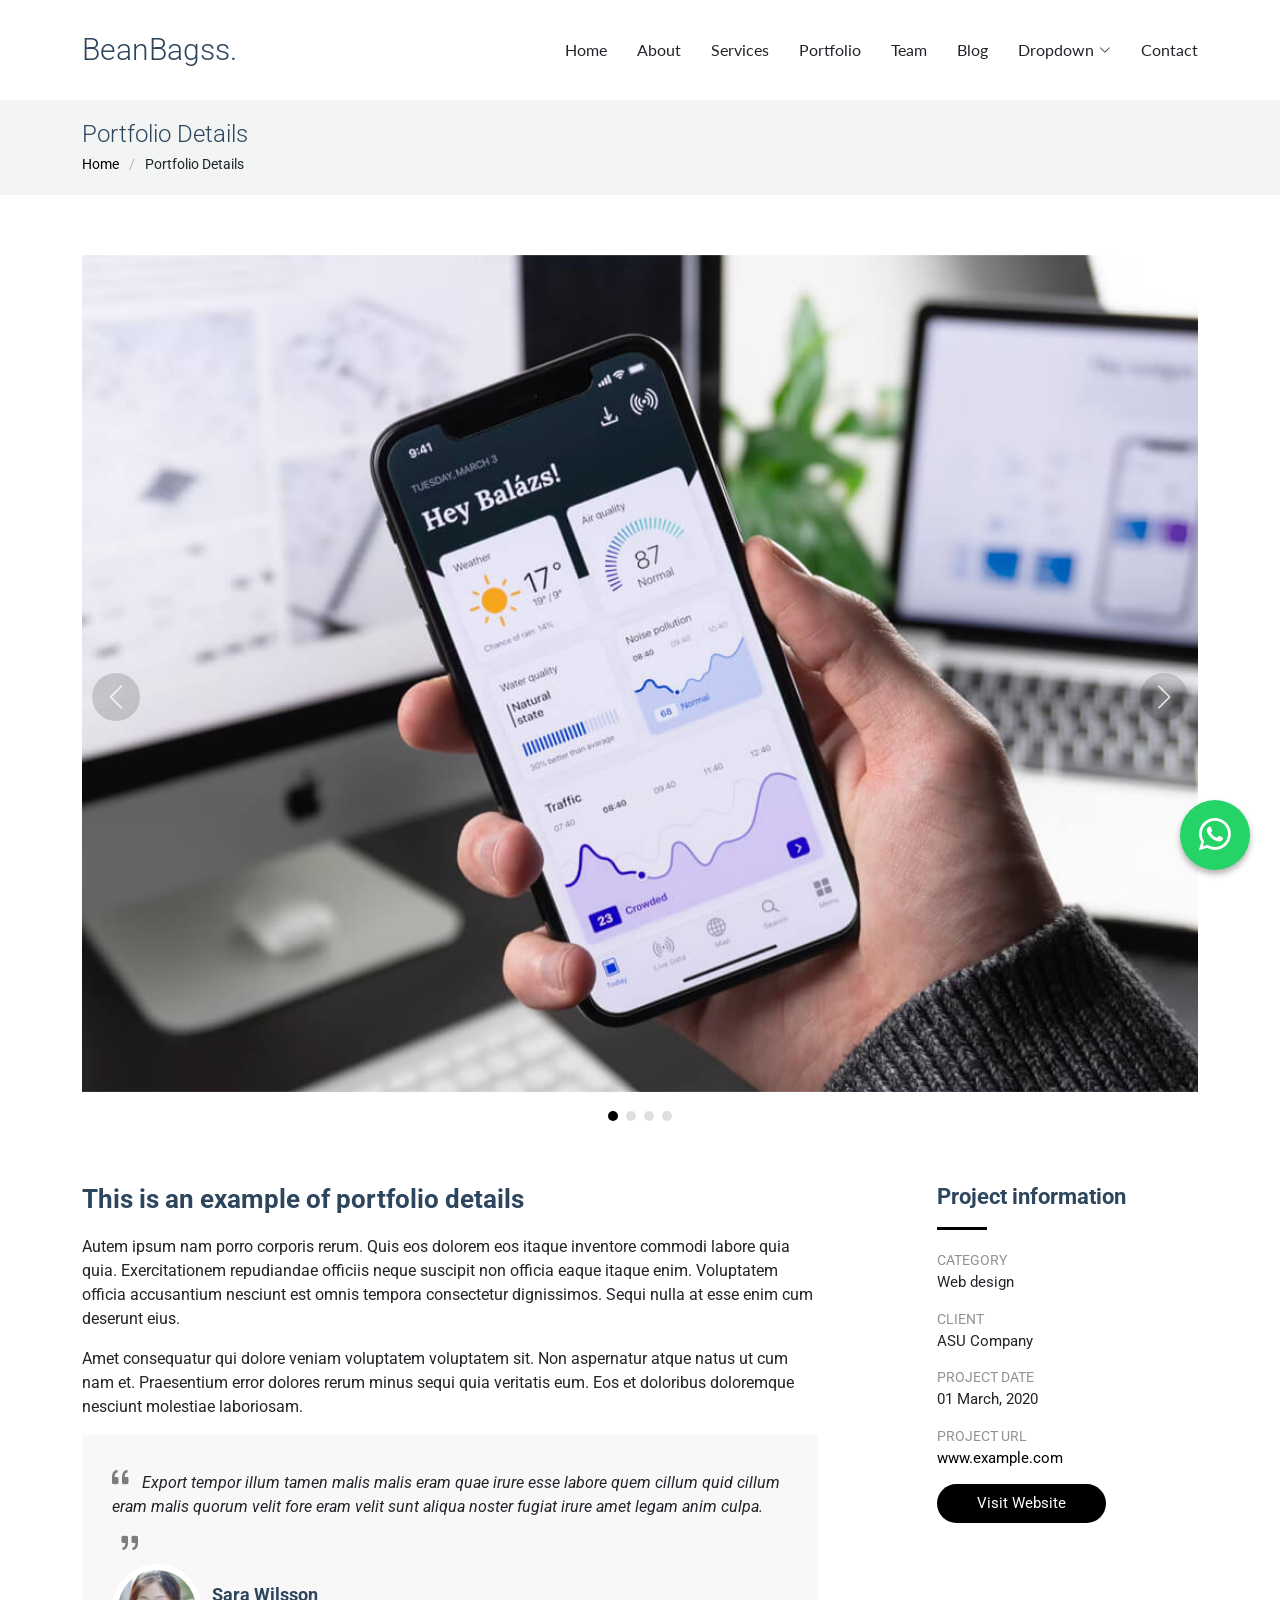
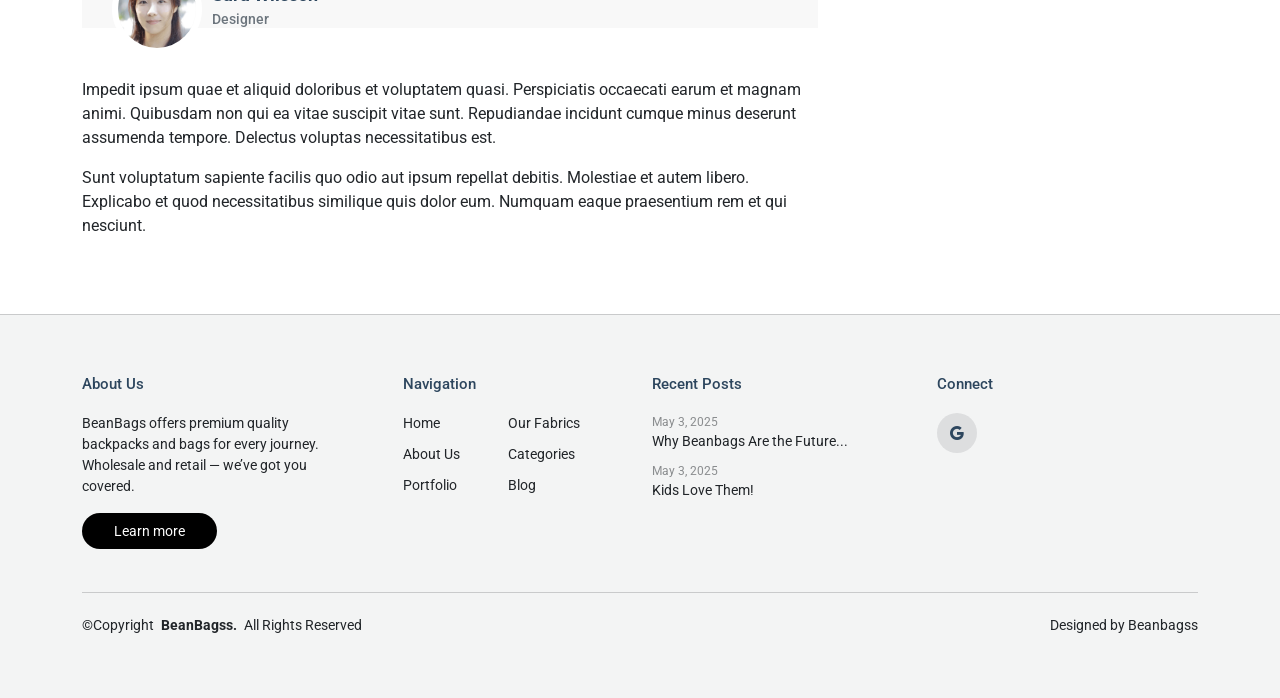
<file: portfolio-details.html>
<!DOCTYPE html>
<html lang="en">

<head>
  <meta charset="utf-8">
  <meta content="width=device-width, initial-scale=1.0" name="viewport">
  <title>Portfolio Details</title>
  <meta name="description" content="">
  <meta name="keywords" content="">

  <!-- Favicons -->
  <link href="assets/img/bean bag logo.png" rel="icon">
  <link href="assets/img/bean bag logo.png" rel="apple-touch-icon">


  <!-- Fonts -->
  <link href="https://fonts.googleapis.com" rel="preconnect">
  <link href="https://fonts.gstatic.com" rel="preconnect" crossorigin>
  <link href="https://fonts.googleapis.com/css2?family=Roboto:ital,wght@0,100;0,300;0,400;0,500;0,700;0,900;1,100;1,300;1,400;1,500;1,700;1,900&family=Lato:ital,wght@0,100;0,300;0,400;0,700;0,900;1,100;1,300;1,400;1,700;1,900&display=swap" rel="stylesheet">

  <!-- Vendor CSS Files -->
  <link href="assets/vendor/bootstrap/css/bootstrap.min.css" rel="stylesheet">
  <link href="assets/vendor/bootstrap-icons/bootstrap-icons.css" rel="stylesheet">
  <link href="assets/vendor/aos/aos.css" rel="stylesheet">
  <link href="assets/vendor/swiper/swiper-bundle.min.css" rel="stylesheet">
  <link href="assets/vendor/glightbox/css/glightbox.min.css" rel="stylesheet">

  <!-- Main CSS File -->
  <link href="assets/css/main.css" rel="stylesheet">


</head>

<body class="portfolio-details-page">

  <header id="header" class="header d-flex align-items-center sticky-top">
    <div class="container-fluid container-xl position-relative d-flex align-items-center justify-content-between">

      <a href="index.html" class="logo d-flex align-items-center">
        <!-- Uncomment the line below if you also wish to use an image logo -->
        <!-- <img src="assets/img/logo.png" alt=""> -->
        <h1 class="sitename">BeanBagss.</h1>
      </a>

      <nav id="navmenu" class="navmenu">
        <ul>
          <li><a href="index.html">Home</a></li>
          <li><a href="about.html">About</a></li>
          <li><a href="OurFabrics.html">Services</a></li>
          <li><a href="portfolio.html">Portfolio</a></li>
          <li><a href="team.html">Team</a></li>
          <li><a href="blog.html">Blog</a></li>
          <li class="dropdown"><a href="#"><span>Dropdown</span> <i class="bi bi-chevron-down toggle-dropdown"></i></a>
            <ul>
              <li><a href="#">Dropdown 1</a></li>
              <li class="dropdown"><a href="#"><span>Deep Dropdown</span> <i class="bi bi-chevron-down toggle-dropdown"></i></a>
                <ul>
                  <li><a href="#">Deep Dropdown 1</a></li>
                  <li><a href="#">Deep Dropdown 2</a></li>
                  <li><a href="#">Deep Dropdown 3</a></li>
                  <li><a href="#">Deep Dropdown 4</a></li>
                  <li><a href="#">Deep Dropdown 5</a></li>
                </ul>
              </li>
              <li><a href="#">Dropdown 2</a></li>
              <li><a href="#">Dropdown 3</a></li>
              <li><a href="#">Dropdown 4</a></li>
            </ul>
          </li>
          <li><a href="contact.html">Contact</a></li>
        </ul>
        <i class="mobile-nav-toggle d-xl-none bi bi-list"></i>
      </nav>

    </div>
  </header>

  <main class="main">

    <!-- Page Title -->
    <div class="page-title light-background">
      <div class="container">
        <h1>Portfolio Details</h1>
        <nav class="breadcrumbs">
          <ol>
            <li><a href="index.html">Home</a></li>
            <li class="current">Portfolio Details</li>
          </ol>
        </nav>
      </div>
    </div><!-- End Page Title -->

    <!-- Portfolio Details Section -->
    <section id="portfolio-details" class="portfolio-details section">

      <div class="container" data-aos="fade-up">

        <div class="portfolio-details-slider swiper init-swiper">
          <script type="application/json" class="swiper-config">
            {
              "loop": true,
              "speed": 600,
              "autoplay": {
                "delay": 5000
              },
              "slidesPerView": "auto",
              "navigation": {
                "nextEl": ".swiper-button-next",
                "prevEl": ".swiper-button-prev"
              },
              "pagination": {
                "el": ".swiper-pagination",
                "type": "bullets",
                "clickable": true
              }
            }
          </script>
          <div class="swiper-wrapper align-items-center">

            <div class="swiper-slide">
              <img src="assets/img/portfolio/app-1.jpg" alt="">
            </div>

            <div class="swiper-slide">
              <img src="assets/img/portfolio/product-1.jpg" alt="">
            </div>

            <div class="swiper-slide">
              <img src="assets/img/portfolio/branding-1.jpg" alt="">
            </div>

            <div class="swiper-slide">
              <img src="assets/img/portfolio/books-1.jpg" alt="">
            </div>

          </div>
          <div class="swiper-button-prev"></div>
          <div class="swiper-button-next"></div>
          <div class="swiper-pagination"></div>
        </div>

        <div class="row justify-content-between gy-4 mt-4">

          <div class="col-lg-8" data-aos="fade-up">
            <div class="portfolio-description">
              <h2>This is an example of portfolio details</h2>
              <p>
                Autem ipsum nam porro corporis rerum. Quis eos dolorem eos itaque inventore commodi labore quia quia. Exercitationem repudiandae officiis neque suscipit non officia eaque itaque enim. Voluptatem officia accusantium nesciunt est omnis tempora consectetur dignissimos. Sequi nulla at esse enim cum deserunt eius.
              </p>
              <p>
                Amet consequatur qui dolore veniam voluptatem voluptatem sit. Non aspernatur atque natus ut cum nam et. Praesentium error dolores rerum minus sequi quia veritatis eum. Eos et doloribus doloremque nesciunt molestiae laboriosam.
              </p>

              <div class="testimonial-item">
                <p>
                  <i class="bi bi-quote quote-icon-left"></i>
                  <span>Export tempor illum tamen malis malis eram quae irure esse labore quem cillum quid cillum eram malis quorum velit fore eram velit sunt aliqua noster fugiat irure amet legam anim culpa.</span>
                  <i class="bi bi-quote quote-icon-right"></i>
                </p>
                <div>
                  <img src="assets/img/testimonials/testimonials-2.jpg" class="testimonial-img" alt="">
                  <h3>Sara Wilsson</h3>
                  <h4>Designer</h4>
                </div>
              </div>

              <p>
                Impedit ipsum quae et aliquid doloribus et voluptatem quasi. Perspiciatis occaecati earum et magnam animi. Quibusdam non qui ea vitae suscipit vitae sunt. Repudiandae incidunt cumque minus deserunt assumenda tempore. Delectus voluptas necessitatibus est.
              </p>

              <p>
                Sunt voluptatum sapiente facilis quo odio aut ipsum repellat debitis. Molestiae et autem libero. Explicabo et quod necessitatibus similique quis dolor eum. Numquam eaque praesentium rem et qui nesciunt.
              </p>

            </div>
          </div>

          <div class="col-lg-3" data-aos="fade-up" data-aos-delay="100">
            <div class="portfolio-info">
              <h3>Project information</h3>
              <ul>
                <li><strong>Category</strong> Web design</li>
                <li><strong>Client</strong> ASU Company</li>
                <li><strong>Project date</strong> 01 March, 2020</li>
                <li><strong>Project URL</strong> <a href="#">www.example.com</a></li>
                <li><a href="#" class="btn-visit align-self-start">Visit Website</a></li>
              </ul>
            </div>
          </div>

        </div>

      </div>

    </section><!-- /Portfolio Details Section -->

  </main>

  <footer id="footer" class="footer light-background">
    <div class="container">
      <div class="row g-4">
        <div class="col-md-6 col-lg-3 mb-3 mb-md-0">
          <div class="widget">
            <h3 class="widget-heading">About Us</h3>
            <p class="mb-4">
              BeanBags offers premium quality backpacks and bags for every journey. Wholesale and retail — we’ve got you
              covered.
            </p>
            <p class="mb-0">
              <a href="index.html" class="btn-learn-more">Learn more</a>
            </p>
          </div>
        </div>
        <div class="col-md-6 col-lg-3 ps-lg-5 mb-3 mb-md-0">
          <div class="widget">
            <h3 class="widget-heading">Navigation</h3>
            <ul class="list-unstyled float-start me-5">
              <li><a href="index.html">Home</a></li>
              <li><a href="about.html">About Us</a></li>
              <li><a href="portfolio.html">Portfolio</a></li>
            </ul>
            <ul class="list-unstyled float-start">
              <li><a href="OurFabrics.html">Our Fabrics</a></li>
              <li><a href="category.html">Categories</a></li>
              <li><a href="blog.html">Blog</a></li>
            </ul>
          </div>
        </div>
        <div class="col-md-6 col-lg-3 pl-lg-5">
          <div class="widget">
            <h3 class="widget-heading">Recent Posts</h3>
            <ul class="list-unstyled footer-blog-entry">
              <li>
                <span class="d-block date">May 3, 2025</span>
                <a href="blog1.html">Why Beanbags Are the Future...</a>
              </li>
              <li>
                <span class="d-block date">May 3, 2025</span>
                <a href="blog2.html">Kids Love Them!</a>
              </li>
            </ul>
          </div>
        </div>
        <div class="col-md-6 col-lg-3 pl-lg-5">
          <div class="widget">
            <h3 class="widget-heading">Connect</h3>
            <ul class="list-unstyled social-icons light mb-3">
              
              <li>
                <a href="https://g.co/kgs/Y3JyN6Y"><span class="bi bi-google"></span></a>
              </li>
              
            </ul>
          </div>


        </div>
      </div>

      <div class="copyright d-flex flex-column flex-md-row align-items-center justify-content-md-between">
        <p>©<span>Copyright</span> <strong class="px-1 sitename">BeanBagss.</strong> <span>All Rights Reserved</span>
        </p>
        <div class="credits">
          Designed by <a href="index.html">Beanbagss</a>
        </div>
      </div>
    </div>
  </footer>

  <!-- Scroll Top -->
    <a href="#" id="scroll-top" class="scroll-top d-flex align-items-center justify-content-center"
    style=" background-color: #ffffff00;  width: 5px; height: 5px; display: flex; align-items: center; justify-content: center;">
    <i class="" style="font-size: 28px;"></i>
  </a>


    <!-- WhatsApp Floating Button -->
  <a href="https://wa.me/971588930500?text=Hi%2C%20I%20have%20an%20Enquiry!" target="_blank" rel="noopener noreferrer"
    style="
      position: fixed;
      bottom: 30px;
      right: 30px;
      width: 70px;
      height: 70px;
      background-color: #25D366;
      color: #fff;
      border-radius: 50%;
      display: flex;
      align-items: center;
      justify-content: center;
      text-decoration: none;
      z-index: 9999;
      box-shadow: 0 4px 6px rgba(0,0,0,0.3);
      transition: transform 0.2s;
   " onmouseover="this.style.transform='scale(1.1)';" onmouseout="this.style.transform='scale(1)';">
    <!-- WhatsApp Icon using Bootstrap Icons -->
    <i class="bi bi-whatsapp" style="font-size: 32px;"></i>
  </a>


  <!-- Preloader -->
  <div id="preloader"></div>

  <!-- Vendor JS Files -->
  <script src="assets/vendor/bootstrap/js/bootstrap.bundle.min.js"></script>
  <script src="assets/vendor/php-email-form/validate.js"></script>
  <script src="assets/vendor/aos/aos.js"></script>
  <script src="assets/vendor/swiper/swiper-bundle.min.js"></script>
  <script src="assets/vendor/purecounter/purecounter_vanilla.js"></script>
  <script src="assets/vendor/glightbox/js/glightbox.min.js"></script>
  <script src="assets/vendor/imagesloaded/imagesloaded.pkgd.min.js"></script>
  <script src="assets/vendor/isotope-layout/isotope.pkgd.min.js"></script>

  <!-- Main JS File -->
  <script src="assets/js/main.js"></script>

</body>

</html>
</file>
<file: assets/css/main.css>
/**
* Template Name: Active
* Template URL: https://bootstrapmade.com/active-bootstrap-website-template/
* Updated: Aug 07 2024 with Bootstrap v5.3.3
* Author: BootstrapMade.com
* License: https://bootstrapmade.com/license/
*/

/*--------------------------------------------------------------
# Font & Color Variables
# Help: https://bootstrapmade.com/color-system/
--------------------------------------------------------------*/
/* Fonts */
:root {
  --default-font: "Roboto", system-ui, -apple-system, "Segoe UI", Roboto, "Helvetica Neue", Arial, "Noto Sans", "Liberation Sans", sans-serif, "Apple Color Emoji", "Segoe UI Emoji", "Segoe UI Symbol", "Noto Color Emoji";
  --heading-font: "Roboto", sans-serif;
  --nav-font: "Lato", sans-serif;
}

/* Global Colors - The following color variables are used throughout the website. Updating them here will change the color scheme of the entire website */
:root {
  --background-color: #ffffff;
  /* Background color for the entire website, including individual sections */
  --default-color: #212529;
  /* Default color used for the majority of the text content across the entire website */
  --heading-color: #2d465e;
  /* Color for headings, subheadings and title throughout the website */
  --accent-color: #000000;
  /* =====It's used for buttons, links, and other elements that need to stand out */
  --surface-color: #ffffff;
  /* The surface color is used as a background of boxed elements within sections, such as cards, icon boxes, or other elements that require a visual separation from the global background. */
  --contrast-color: #ffffff;
  /* Contrast color for text, ensuring readability against backgrounds of accent, heading, or default colors. */
}

/* Nav Menu Colors - The following color variables are used specifically for the navigation menu. They are separate from the global colors to allow for more customization options */
:root {
  --nav-color: #212529;
  /* The default color of the main navmenu links */
  --nav-hover-color: #34bf49;
  /* Applied to main navmenu links when they are hovered over or active */
  --nav-mobile-background-color: #ffffff;
  /* Used as the background color for mobile navigation menu */
  --nav-dropdown-background-color: #ffffff;
  /* Used as the background color for dropdown items that appear when hovering over primary navigation items */
  --nav-dropdown-color: #212529;
  /* Used for navigation links of the dropdown items in the navigation menu. */
  --nav-dropdown-hover-color: #34bf49;
  /* Similar to --nav-hover-color, this color is applied to dropdown navigation links when they are hovered over. */
}

/* Color Presets - These classes override global colors when applied to any section or element, providing reuse of the sam color scheme. */

.light-background {
  --background-color: #f3f4f4;
  --surface-color: #ffffff;
}

.dark-background {
  --background-color: #060606;
  --default-color: #ffffff;
  --heading-color: #ffffff;
  --surface-color: #252525;
  --contrast-color: #ffffff;
}

/* Smooth scroll */
:root {
  scroll-behavior: smooth;
}

/*--------------------------------------------------------------
# General Styling & Shared Classes
--------------------------------------------------------------*/
body {
  color: var(--default-color);
  background-color: var(--background-color);
  font-family: var(--default-font);
}

a {
  color: var(--accent-color);
  text-decoration: none;
  transition: 0.3s;
}

a:hover {
  color: color-mix(in srgb, var(--accent-color), transparent 25%);
  text-decoration: none;
}

h1,
h2,
h3,
h4,
h5,
h6 {
  color: var(--heading-color);
  font-family: var(--heading-font);
}

/* PHP Email Form Messages
------------------------------*/
.php-email-form .error-message {
  display: none;
  background: #df1529;
  color: #ffffff;
  text-align: left;
  padding: 15px;
  margin-bottom: 24px;
  font-weight: 600;
}

.php-email-form .sent-message {
  display: none;
  color: #ffffff;
  background: #059652;
  text-align: center;
  padding: 15px;
  margin-bottom: 24px;
  font-weight: 600;
}

.php-email-form .loading {
  display: none;
  background: var(--surface-color);
  text-align: center;
  padding: 15px;
  margin-bottom: 24px;
}

.php-email-form .loading:before {
  content: "";
  display: inline-block;
  border-radius: 50%;
  width: 24px;
  height: 24px;
  margin: 0 10px -6px 0;
  border: 3px solid var(--accent-color);
  border-top-color: var(--surface-color);
  animation: php-email-form-loading 1s linear infinite;
}

@keyframes php-email-form-loading {
  0% {
    transform: rotate(0deg);
  }

  100% {
    transform: rotate(360deg);
  }
}

/*--------------------------------------------------------------
# Global Header
--------------------------------------------------------------*/
.header {
  color: var(--default-color);
  background-color: var(--background-color);
  padding: 20px 0;
  transition: all 0.5s;
  z-index: 997;
}

.header .logo {
  line-height: 1;
}

.header .logo img {
  max-height: 32px;
  margin-right: 8px;
}

.header .logo h1 {
  font-size: 30px;
  margin: 0;
  font-weight: 300;
  color: var(--heading-color);
}

.scrolled .header {
  box-shadow: 0px 0 18px rgba(0, 0, 0, 0.1);
}

/*--------------------------------------------------------------
# Navigation Menu
--------------------------------------------------------------*/
/* Navmenu - Desktop */
@media (min-width: 1200px) {
  .navmenu {
    padding: 0;
  }

  .navmenu ul {
    margin: 0;
    padding: 0;
    display: flex;
    list-style: none;
    align-items: center;
  }

  .navmenu li {
    position: relative;
  }

  .navmenu a,
  .navmenu a:focus {
    color: var(--nav-color);
    padding: 18px 15px;
    font-size: 16px;
    font-family: var(--nav-font);
    font-weight: 400;
    display: flex;
    align-items: center;
    justify-content: space-between;
    white-space: nowrap;
    transition: 0.3s;
  }

  .navmenu a i,
  .navmenu a:focus i {
    font-size: 12px;
    line-height: 0;
    margin-left: 5px;
    transition: 0.3s;
  }

  .navmenu li:last-child a {
    padding-right: 0;
  }

  .navmenu li:hover>a,
  .navmenu .active,
  .navmenu .active:focus {
    color: var(--nav-hover-color);
  }

  .navmenu .dropdown ul {
    margin: 0;
    padding: 10px 0;
    background: var(--nav-dropdown-background-color);
    display: block;
    position: absolute;
    visibility: hidden;
    left: 14px;
    top: 130%;
    opacity: 0;
    transition: 0.3s;
    border-radius: 4px;
    z-index: 99;
    box-shadow: 0px 0px 30px rgba(0, 0, 0, 0.1);
  }

  .navmenu .dropdown ul li {
    min-width: 200px;
  }

  .navmenu .dropdown ul a {
    padding: 10px 20px;
    font-size: 15px;
    text-transform: none;
    color: var(--nav-dropdown-color);
  }

  .navmenu .dropdown ul a i {
    font-size: 12px;
  }

  .navmenu .dropdown ul a:hover,
  .navmenu .dropdown ul .active:hover,
  .navmenu .dropdown ul li:hover>a {
    color: var(--nav-dropdown-hover-color);
  }

  .navmenu .dropdown:hover>ul {
    opacity: 1;
    top: 100%;
    visibility: visible;
  }

  .navmenu .dropdown .dropdown ul {
    top: 0;
    left: -90%;
    visibility: hidden;
  }

  .navmenu .dropdown .dropdown:hover>ul {
    opacity: 1;
    top: 0;
    left: -100%;
    visibility: visible;
  }
}

/* Navmenu - Mobile */
@media (max-width: 1199px) {
  .mobile-nav-toggle {
    color: var(--nav-color);
    font-size: 28px;
    line-height: 0;
    margin-right: 10px;
    cursor: pointer;
    transition: color 0.3s;
  }

  .navmenu {
    padding: 0;
    z-index: 9997;
  }

  .navmenu ul {
    display: none;
    list-style: none;
    position: absolute;
    inset: 60px 20px 20px 20px;
    padding: 10px 0;
    margin: 0;
    border-radius: 6px;
    background-color: var(--nav-mobile-background-color);
    overflow-y: auto;
    transition: 0.3s;
    z-index: 9998;
    box-shadow: 0px 0px 30px rgba(0, 0, 0, 0.1);
  }

  .navmenu a,
  .navmenu a:focus {
    color: var(--nav-color);
    padding: 10px 20px;
    font-family: var(--nav-font);
    font-size: 17px;
    font-weight: 500;
    display: flex;
    align-items: center;
    justify-content: space-between;
    white-space: nowrap;
    transition: 0.3s;
  }

  .navmenu a i,
  .navmenu a:focus i {
    font-size: 12px;
    line-height: 0;
    margin-left: 5px;
    width: 30px;
    height: 30px;
    display: flex;
    align-items: center;
    justify-content: center;
    border-radius: 50%;
    transition: 0.3s;
    background-color: color-mix(in srgb, var(--accent-color), transparent 90%);
  }

  .navmenu a i:hover,
  .navmenu a:focus i:hover {
    background-color: var(--accent-color);
    color: var(--contrast-color);
  }

  .navmenu a:hover,
  .navmenu .active,
  .navmenu .active:focus {
    color: var(--nav-hover-color);
  }

  .navmenu .active i,
  .navmenu .active:focus i {
    background-color: var(--accent-color);
    color: var(--contrast-color);
    transform: rotate(180deg);
  }

  .navmenu .dropdown ul {
    position: static;
    display: none;
    z-index: 99;
    padding: 10px 0;
    margin: 10px 20px;
    background-color: var(--nav-dropdown-background-color);
    border: 1px solid color-mix(in srgb, var(--default-color), transparent 90%);
    box-shadow: none;
    transition: all 0.5s ease-in-out;
  }

  .navmenu .dropdown ul ul {
    background-color: rgba(33, 37, 41, 0.1);
  }

  .navmenu .dropdown ul a {
    color: var(--nav-dropdown-color);
  }

  .navmenu .dropdown ul a:hover,
  .navmenu .dropdown ul .active:hover,
  .navmenu .dropdown ul li:hover>a {
    color: var(--nav-dropdown-hover-color);
  }

  .navmenu .dropdown>.dropdown-active {
    display: block;
    background-color: rgba(33, 37, 41, 0.03);
  }

  .mobile-nav-active {
    overflow: hidden;
  }

  .mobile-nav-active .mobile-nav-toggle {
    color: #fff;
    position: absolute;
    font-size: 32px;
    top: 15px;
    right: 15px;
    margin-right: 0;
    z-index: 9999;
  }

  .mobile-nav-active .navmenu {
    position: fixed;
    overflow: hidden;
    inset: 0;
    background: rgba(33, 37, 41, 0.8);
    transition: 0.3s;
  }

  .mobile-nav-active .navmenu>ul {
    display: block;
  }
}

/*--------------------------------------------------------------
# Global Footer
--------------------------------------------------------------*/
.footer {
  background-color: var(--background-color);
  color: var(--default-color);
  padding: 60px 0;
  font-size: 14px;
  border-top: 1px solid color-mix(in srgb, var(--default-color), transparent 80%);
}

.footer a {
  color: var(--default-color) !important;
}

.footer a:hover {
  color: var(--accent-color);
}

.footer .copyright {
  margin-top: 50px;
  position: relative;
  padding-top: 20px;
  border-top: 1px solid color-mix(in srgb, var(--default-color), transparent 80%);
}

.footer .copyright p,
.footer .copyright .credits {
  margin: 2px 0;
}

.footer .btn-learn-more {
  background-color: var(--accent-color);
  border-radius: 30px;
  padding: 8px 30px;
  border: 2px solid transparent;
  transition: 0.3s all ease-in-out;
  font-size: 14px;
  color: var(--contrast-color) !important;
}

.footer .btn-learn-more:hover {
  border-color: var(--accent-color);
  background-color: transparent;
  color: var(--accent-color) !important;
}

.footer .widget .widget-heading {
  font-size: 15px;
  color: var(--heading-color);
  margin-bottom: 20px;
}

.footer .widget ul li {
  margin-bottom: 10px;
  line-height: 1.5;
}

.footer .widget ul li a {
  color: color-mix(in srgb, var(--heading-color), transparent 50%);
}

.footer .widget ul li a:hover {
  text-decoration: none;
  color: var(--heading-color);
}

.footer .widget .footer-blog-entry .date {
  color: color-mix(in srgb, var(--default-color), transparent 50%);
  font-size: 12px;
}

.footer .social-icons li {
  display: inline-block;
}

.footer .social-icons li a {
  display: inline-block;
  width: 40px;
  height: 40px;
  position: relative;
  border-radius: 50%;
  background: color-mix(in srgb, var(--default-color), transparent 90%);
}

.footer .social-icons li a span {
  color: color-mix(in srgb, var(--heading-color), transparent 0%);
  position: absolute;
  top: 50%;
  left: 50%;
  transform: translate(-50%, -50%);
  transition: 0.3s all ease-in-out;
}

.footer .social-icons li a:hover {
  background: var(--accent-color);
}

.footer .social-icons li a:hover span {
  color: var(--contrast-color);
}

.footer .social-icons li:first-child a {
  padding-left: 0;
}

.footer .footer-subscribe form {
  position: relative;
}

.footer .footer-subscribe .form-control {
  font-size: 14px;
  height: 42px;
  border: 2px solid color-mix(in srgb, var(--default-color), transparent 40%);
  background: none;
  color: var(--heading-color);
  padding-right: 40px;
}

.footer .footer-subscribe .form-control:focus {
  border-color: color-mix(in srgb, var(--default-color), transparent 10%);
  box-shadow: none;
}

.footer .footer-subscribe .form-control::placeholder {
  color: color-mix(in srgb, var(--heading-color), transparent 60%);
}

.footer .footer-subscribe .btn-link {
  padding: 0;
  margin: 0;
  font-size: 1.5rem;
  background-color: none;
  border-color: none;
  position: absolute;
  line-height: 0;
  color: color-mix(in srgb, var(--heading-color), transparent 20%);
  top: 20px;
  right: 10px;
  transform: translateY(-50%) rotate(0deg);
}

.footer .footer-subscribe .btn-link:hover,
.footer .footer-subscribe .btn-link:focus,
.footer .footer-subscribe .btn-link:active {
  text-decoration: none;
}

/*--------------------------------------------------------------
# Preloader
--------------------------------------------------------------*/
#preloader {
  position: fixed;
  inset: 0;
  z-index: 999999;
  overflow: hidden;
  background: var(--background-color);
  transition: all 0.6s ease-out;
}

#preloader:before {
  content: "";
  position: fixed;
  top: calc(50% - 30px);
  left: calc(50% - 30px);
  border: 6px solid #ffffff;
  border-color: var(--accent-color) transparent var(--accent-color) transparent;
  border-radius: 50%;
  width: 60px;
  height: 60px;
  animation: animate-preloader 1.5s linear infinite;
}

@keyframes animate-preloader {
  0% {
    transform: rotate(0deg);
  }

  100% {
    transform: rotate(360deg);
  }
}

/*--------------------------------------------------------------
# Scroll Top Button
--------------------------------------------------------------*/
.scroll-top {
  position: fixed;
  right: 100px;
  /* move left by increasing distance from right */
  bottom: 70px;
  /* move up by increasing distance from bottom */
  z-index: 99999;
  background-color: var(--accent-color);
  width: 40px;
  height: 40px;
  border-radius: 4px;
  display: flex;
  align-items: center;
  justify-content: center;
  transition: all 0.4s;
  visibility: visible;
  /* always visible */
  opacity: 1;
  /* always visible */
}

.scroll-top i {
  font-size: 24px;
  color: var(--contrast-color);
  line-height: 0;
}

.scroll-top:hover {
  background-color: color-mix(in srgb, var(--accent-color), transparent 20%);
  color: var(--contrast-color);
}



/*--------------------------------------------------------------
# Disable aos animation delay on mobile devices
--------------------------------------------------------------*/
@media screen and (max-width: 768px) {
  [data-aos-delay] {
    transition-delay: 0 !important;
  }
}

/*--------------------------------------------------------------
# Global Page Titles & Breadcrumbs
--------------------------------------------------------------*/
.page-title {
  color: var(--default-color);
  background-color: var(--background-color);
  padding: 20px 0;
  position: relative;
}

.page-title h1 {
  font-size: 24px;
  font-weight: 300;
  margin: 0 0 5px 0;
}

.page-title .breadcrumbs ol {
  display: flex;
  flex-wrap: wrap;
  list-style: none;
  padding: 0;
  margin: 0;
  font-size: 14px;
  font-weight: 400;
}

.page-title .breadcrumbs ol li+li {
  padding-left: 10px;
}

.page-title .breadcrumbs ol li+li::before {
  content: "/";
  display: inline-block;
  padding-right: 10px;
  color: color-mix(in srgb, var(--default-color), transparent 70%);
}

/*--------------------------------------------------------------
# Global Sections
--------------------------------------------------------------*/
section,
.section {
  color: var(--default-color);
  background-color: var(--background-color);
  padding: 60px 0;
  scroll-margin-top: 100px;
  overflow: clip;
}

@media (max-width: 1199px) {

  section,
  .section {
    scroll-margin-top: 66px;
  }
}

/*--------------------------------------------------------------
# Global Section Titles
--------------------------------------------------------------*/
.section-title {
  text-align: center;
  padding-bottom: 60px;
  position: relative;
}

.section-title h2 {
  font-size: 22px;
  font-weight: 500;
  margin-bottom: 0;
}

.section-title p {
  font-size: 15px;
  margin-bottom: 10px;
}

/*--------------------------------------------------------------
# About Section
--------------------------------------------------------------*/
.about .btn-get-started {
  background-color: var(--accent-color);
  color: var(--contrast-color);
  border-radius: 30px;
  padding: 8px 30px;
  border: 2px solid transparent;
  transition: 0.3s all ease-in-out;
  font-size: 14px;
}

.about .btn-get-started:hover {
  border-color: var(--accent-color);
  background-color: transparent;
  color: var(--accent-color);
}

.about h1 {
  color: var(--heading-color);
  font-size: 30px;
}

.about p {
  line-height: 1.7;
  color: var(--default-color);
}

.about .swiper-pagination {
  position: absolute;
  bottom: 30px;
}

.about .swiper-pagination .swiper-pagination-bullet {
  margin: 0 5px;
  background: #ffffff;
  opacity: 0.3;
}

.about .swiper-pagination .swiper-pagination-bullet.swiper-pagination-bullet-active {
  background: var(--accent-color);
  opacity: 1;
}

.about .section-subtitle {
  font-size: 15px;
  margin-bottom: 10px;
  display: block;
  color: var(--default-color);
}

/*--------------------------------------------------------------
# About 2 Section
--------------------------------------------------------------*/
.about-2 .content {
  background-color: var(--surface-color);
  padding-top: 50px;
  padding-bottom: 50px;
}

.about-2 .content-subtitle {
  font-size: 15px;
  margin-bottom: 10px;
  display: block;
  color: var(--default-color);
}

.about-2 .content-title {
  color: var(--heading-color);
  font-size: 22px;
  margin-bottom: 30px;
}

.about-2 p {
  line-height: 1.7;
  color: var(--default-color);
}

.about-2 .btn-get-started {
  background-color: var(--accent-color);
  color: var(--contrast-color);
  border-radius: 30px;
  padding: 8px 30px;
  border: 2px solid transparent;
  transition: 0.3s all ease-in-out;
  font-size: 14px;
}

.about-2 .btn-get-started:hover {
  border-color: var(--accent-color);
  background-color: transparent;
  color: var(--accent-color);
}

.about-2 .lead {
  line-height: 1.6;
  font-size: 18px;
  font-weight: normal;
  color: var(--default-color);
}

/*--------------------------------------------------------------
# Services Section
--------------------------------------------------------------*/
.services {
  padding-top: 60px;
  padding-bottom: 60px;
}

.services .services-item .services-icon {
  color: var(--accent-color);
  margin-bottom: 20px;
}

.services .services-item .services-icon i {
  font-size: 48px;
}

.services .services-item h3 {
  font-size: 17px;
  font-weight: 400;
  color: var(--heading-color);
}

/*--------------------------------------------------------------
# Stats Section
--------------------------------------------------------------*/
.stats {
  padding-top: 60px;
}

.stats .content-subtitle {
  font-size: 15px;
  margin-bottom: 10px;
  display: block;
  color: var(--default-color);
}

.stats .lead {
  line-height: 1.6;
  font-size: 18px;
  font-weight: normal;
  color: var(--default-color);
}

.stats .content-title {
  color: var(--heading-color);
  font-size: 22px;
  margin-bottom: 30px;
}

.stats p {
  line-height: 1.7;
  color: var(--default-color);
}

.stats .btn-get-started {
  background-color: var(--accent-color);
  color: var(--contrast-color);
  border-radius: 30px;
  padding: 8px 30px;
  border: 2px solid transparent;
  transition: 0.3s all ease-in-out;
  font-size: 14px;
}

.stats .btn-get-started:hover {
  border-color: var(--accent-color);
  background-color: transparent;
  color: var(--accent-color);
}

.stats .count-numbers .number {
  font-size: 1.8rem;
  color: var(--heading-color);
  position: relative;
  display: block;
  padding-bottom: 7px;
  margin-bottom: 10px;
}

.stats .count-numbers .number:after {
  content: "";
  left: 0;
  bottom: 0;
  position: absolute;
  width: 20px;
  height: 2px;
  background: var(--accent-color);
}

/*--------------------------------------------------------------
# Blog Posts Section
--------------------------------------------------------------*/
.blog-posts .title-wrap {
  padding-bottom: 30px;
}

.blog-posts .content-subtitle {
  font-size: 15px;
  margin-bottom: 10px;
  display: block;
  color: var(--default-color);
}

.blog-posts .content-title {
  color: var(--heading-color);
  font-size: 22px;
  margin-bottom: 30px;
}

.blog-posts .post-entry .thumb {
  margin-bottom: 20px;
}

.blog-posts .post-entry .thumb img {
  transition: 0.3s all ease;
}

.blog-posts .post-entry .thumb:hover img {
  opacity: 0.8;
}

.blog-posts .post-entry .meta {
  font-size: 12px;
  margin-bottom: 20px;
}

.blog-posts .post-entry .meta .cat {
  text-transform: uppercase;
  font-weight: normal;
  color: var(--heading-color);
}

.blog-posts .post-entry .meta .date {
  color: color-mix(in srgb, var(--default-color), transparent 25%);
}

.blog-posts .post-entry .post-content {
  padding-left: 30px;
  padding-right: 30px;
}

.blog-posts .post-entry .post-content h3 {
  font-size: 18px;
  line-height: 1.2;
}

.blog-posts .post-entry .post-content h3 a {
  color: var(--heading-color);
}

.blog-posts .post-entry .post-content h3 a:hover {
  color: var(--accent-color);
}

.blog-posts .author .pic {
  flex: 0 0 50px;
  margin-right: 20px;
}

.blog-posts .author .author-name {
  line-height: 1.3;
}

.blog-posts .author .author-name strong {
  color: var(--heading-color);
  font-weight: normal;
}

.blog-posts .author .author-name span {
  font-size: 14px;
  color: color-mix(in srgb, var(--default-color), transparent 25%);
}

/*--------------------------------------------------------------
# Tabs Section
--------------------------------------------------------------*/
.tabs .service-item .service-icon {
  display: flex;
  align-items: center;
  justify-content: center;
  width: 40px;
  height: 40px;
  flex: 0 0 40px;
  border-radius: 4px;
  position: relative;
  color: var(--accent-color);
  background-color: color-mix(in srgb, var(--default-color), transparent 95%);
  margin-right: 20px;
  font-size: 16px;
}

.tabs .service-item .service-contents h3 {
  font-size: 16px;
  color: var(--heading-color);
}

.tabs .service-item.link {
  padding: 20px;
  margin-bottom: 10px;
  border-radius: 7px;
}

.tabs .service-item.link .service-contents {
  color: var(--default-color);
}

.tabs .service-item.link .service-contents *:last-child {
  margin-bottom: 0;
}

.tabs .service-item.link:hover {
  background: color-mix(in srgb, var(--default-color), transparent 96%);
}

.tabs .service-item.link:hover .service-icon {
  background-color: color-mix(in srgb, var(--default-color), transparent 90%);
  color: var(--default-color);
}

.tabs .service-item.link.active {
  background: var(--surface-color);
}

.tabs .service-item.link.active .service-icon {
  background-color: var(--accent-color);
  color: var(--contrast-color);
}

/*--------------------------------------------------------------
# Services 2 Section
--------------------------------------------------------------*/
.services-2 .content-subtitle {
  font-size: 15px;
  margin-bottom: 10px;
  display: block;
  color: var(--default-color);
}

.services-2 .content-title {
  color: var(--heading-color);
  font-size: 22px;
  margin-bottom: 30px;
}

.services-2 p {
  line-height: 1.7;
  color: var(--default-color);
}

.services-2 .lead {
  line-height: 1.6;
  font-size: 18px;
  font-weight: normal;
  color: var(--default-color);
}

.services-2 .btn-get-started {
  background-color: var(--accent-color);
  color: var(--contrast-color);
  border-radius: 30px;
  padding: 8px 30px;
  border: 2px solid transparent;
  transition: 0.3s all ease-in-out;
  font-size: 14px;
}

.services-2 .btn-get-started:hover {
  border-color: var(--accent-color);
  background-color: transparent;
  color: var(--accent-color);
}

.services-2 .services-item .services-icon {
  color: var(--accent-color);
  margin-bottom: 20px;
}

.services-2 .services-item .services-icon i {
  font-size: 48px;
}

.services-2 .services-item h3 {
  font-size: 17px;
  font-weight: 400;
  color: var(--heading-color);
}

/*--------------------------------------------------------------
# Pricing Section
--------------------------------------------------------------*/
.pricing .pricing-item {
  background-color: var(--surface-color);
  box-shadow: 0px 5px 90px rgba(0, 0, 0, 0.1);
  padding: 40px 20px;
  text-align: center;
  border-radius: 8px;
  position: relative;
  overflow: hidden;
}

.pricing .pricing-item h3 {
  padding: 15px;
  margin-top: 15px;
  font-size: 18px;
  font-weight: 600;
}

.pricing .pricing-item h4 {
  color: var(--accent-color);
  font-size: 42px;
  font-family: var(--default-font);
  font-weight: 500;
}

.pricing .pricing-item h4 sup {
  font-size: 20px;
  top: -15px;
  left: -3px;
}

.pricing .pricing-item h4 span {
  color: color-mix(in srgb, var(--default-color), transparent 40%);
  font-size: 16px;
  font-weight: 300;
}

.pricing .pricing-item ul {
  padding: 20px 0;
  list-style: none;
  text-align: center;
  line-height: 20px;
  font-size: 14px;
}

.pricing .pricing-item ul li {
  padding-bottom: 16px;
}

.pricing .pricing-item ul .na {
  color: color-mix(in srgb, var(--default-color), transparent 60%);
  text-decoration: line-through;
}

.pricing .pricing-item .btn-wrap {
  padding: 15px;
  text-align: center;
}

.pricing .pricing-item .btn-buy {
  color: var(--accent-color);
  background-color: transparent;
  border: 2px solid var(--accent-color);
  display: inline-block;
  padding: 10px 40px 12px 40px;
  border-radius: 50px;
  font-size: 14px;
  font-family: var(--heading-font);
  font-weight: 600;
  transition: 0.3s;
}

.pricing .pricing-item .btn-buy:hover {
  background: var(--accent-color);
  color: var(--contrast-color);
}

.pricing .recommended .btn-buy {
  background: var(--accent-color);
  color: var(--contrast-color);
}

.pricing .recommended .btn-buy:hover {
  background: color-mix(in srgb, var(--accent-color), transparent 20%);
  border-color: color-mix(in srgb, var(--accent-color), transparent 20%);
}

.pricing .recommended-badge {
  position: absolute;
  top: 20px;
  left: 50%;
  transform: translateX(-50%);
  z-index: 1;
  font-size: 13px;
  padding: 3px 25px 6px 25px;
  background: color-mix(in srgb, var(--accent-color), transparent 92%);
  color: var(--accent-color);
  border-radius: 50px;
}

/*--------------------------------------------------------------
# Faq Section
--------------------------------------------------------------*/
.faq .content-subtitle {
  font-size: 15px;
  margin-bottom: 10px;
  display: block;
  color: var(--default-color);
}

.faq .content-title {
  color: var(--heading-color);
  font-size: 22px;
  margin-bottom: 30px;
}

.faq p {
  line-height: 1.7;
  color: var(--default-color);
}

.faq .custom-accordion .accordion-item {
  background-color: var(--surface-color);
  margin-bottom: 0px;
  position: relative;
  border-radius: 0px;
  overflow: hidden;
}

.faq .custom-accordion .accordion-item .btn-link {
  display: block;
  width: 100%;
  padding: 15px 0;
  text-decoration: none;
  text-align: left;
  color: var(--default-color);
  border: none;
  padding-left: 40px;
  border-radius: 0;
  position: relative;
  background-color: color-mix(in srgb, var(--default-color), transparent 94%);
}

.faq .custom-accordion .accordion-item .btn-link:before {
  content: "\f282";
  display: inline-block;
  font-family: "bootstrap-icons" !important;
  font-style: normal;
  font-weight: normal !important;
  font-variant: normal;
  text-transform: none;
  line-height: 1;
  vertical-align: -0.125em;
  -webkit-font-smoothing: antialiased;
  position: absolute;
  top: 50%;
  transform: translateY(-50%);
  left: 15px;
}

.faq .custom-accordion .accordion-item .btn-link[aria-expanded=true] {
  color: var(--accent-color);
}

.faq .custom-accordion .accordion-item .btn-link[aria-expanded=true]:before {
  font-family: "bootstrap-icons" !important;
  content: "\f286";
  position: absolute;
  color: var(--accent-color);
  top: 50%;
  transform: translateY(-50%);
}

.faq .custom-accordion .accordion-item .accordion-body {
  padding: 20px 20px 20px 20px;
  color: var(--default-color);
}

/*--------------------------------------------------------------
# Testimonials Section
--------------------------------------------------------------*/
.testimonials p {
  line-height: 1.7;
  color: var(--default-color);
}

.testimonials .testimonial {
  max-width: 500px;
  text-align: center;
  margin-bottom: 30px;
}

.testimonials .testimonial .name {
  font-size: 18px;
  color: var(--heading-color);
}

.testimonials .testimonial .img-wrap img {
  margin: 0 auto;
  width: 70px;
  border-radius: 50%;
}

.testimonials .swiper-pagination {
  position: absolute;
  bottom: 0px;
}

.testimonials .swiper-pagination .swiper-pagination-bullet {
  margin: 0 5px;
  background-color: color-mix(in srgb, var(--default-color) 65%, transparent);
  opacity: 0.3;
}

.testimonials .swiper-pagination .swiper-pagination-bullet.swiper-pagination-bullet-active {
  background: var(--accent-color);
  opacity: 1;
}

/*--------------------------------------------------------------
# Portfolio Section
--------------------------------------------------------------*/
.portfolio .portfolio-filters {
  padding: 0;
  margin: 0 auto 20px auto;
  list-style: none;
  text-align: center;
}

.portfolio .portfolio-filters li {
  cursor: pointer;
  display: inline-block;
  padding: 8px 20px 10px 20px;
  margin: 0;
  font-size: 15px;
  font-weight: 500;
  line-height: 1;
  margin-bottom: 5px;
  border-radius: 50px;
  transition: all 0.3s ease-in-out;
  font-family: var(--heading-font);
}

.portfolio .portfolio-filters li:hover,
.portfolio .portfolio-filters li.filter-active {
  color: var(--contrast-color);
  background-color: var(--accent-color);
}

.portfolio .portfolio-filters li:first-child {
  margin-left: 0;
}

.portfolio .portfolio-filters li:last-child {
  margin-right: 0;
}

@media (max-width: 575px) {
  .portfolio .portfolio-filters li {
    font-size: 14px;
    margin: 0 0 10px 0;
  }
}

.portfolio .portfolio-item {
  position: relative;
  overflow: hidden;
}

.portfolio .portfolio-item .portfolio-info {
  opacity: 0;
  position: absolute;
  left: 12px;
  right: 12px;
  bottom: -100%;
  z-index: 3;
  transition: all ease-in-out 0.5s;
  background: color-mix(in srgb, var(--background-color), transparent 10%);
  padding: 15px;
}

.portfolio .portfolio-item .portfolio-info h4 {
  font-size: 18px;
  font-weight: 600;
  padding-right: 50px;
}

.portfolio .portfolio-item .portfolio-info p {
  color: color-mix(in srgb, var(--default-color), transparent 30%);
  font-size: 14px;
  margin-bottom: 0;
  padding-right: 50px;
}

.portfolio .portfolio-item .portfolio-info .preview-link,
.portfolio .portfolio-item .portfolio-info .details-link {
  position: absolute;
  right: 50px;
  font-size: 24px;
  top: calc(50% - 14px);
  color: color-mix(in srgb, var(--default-color), transparent 30%);
  transition: 0.3s;
  line-height: 0;
}

.portfolio .portfolio-item .portfolio-info .preview-link:hover,
.portfolio .portfolio-item .portfolio-info .details-link:hover {
  color: var(--accent-color);
}

.portfolio .portfolio-item .portfolio-info .details-link {
  right: 14px;
  font-size: 28px;
}

.portfolio .portfolio-item:hover .portfolio-info {
  opacity: 1;
  bottom: 0;
}

/*--------------------------------------------------------------
# Portfolio Details Section
--------------------------------------------------------------*/
.portfolio-details .portfolio-details-slider img {
  width: 100%;
}

.portfolio-details .swiper-wrapper {
  height: auto;
}

.portfolio-details .swiper-button-prev,
.portfolio-details .swiper-button-next {
  width: 48px;
  height: 48px;
}

.portfolio-details .swiper-button-prev:after,
.portfolio-details .swiper-button-next:after {
  color: rgba(255, 255, 255, 0.8);
  background-color: rgba(0, 0, 0, 0.15);
  font-size: 24px;
  border-radius: 50%;
  width: 48px;
  height: 48px;
  display: flex;
  align-items: center;
  justify-content: center;
  transition: 0.3s;
}

.portfolio-details .swiper-button-prev:hover:after,
.portfolio-details .swiper-button-next:hover:after {
  background-color: rgba(0, 0, 0, 0.3);
}

@media (max-width: 575px) {

  .portfolio-details .swiper-button-prev,
  .portfolio-details .swiper-button-next {
    display: none;
  }
}

.portfolio-details .swiper-pagination {
  margin-top: 20px;
  position: relative;
}

.portfolio-details .swiper-pagination .swiper-pagination-bullet {
  width: 10px;
  height: 10px;
  background-color: color-mix(in srgb, var(--default-color), transparent 85%);
  opacity: 1;
}

.portfolio-details .swiper-pagination .swiper-pagination-bullet-active {
  background-color: var(--accent-color);
}

.portfolio-details .portfolio-info h3 {
  font-size: 22px;
  font-weight: 700;
  margin-bottom: 20px;
  padding-bottom: 20px;
  position: relative;
}

.portfolio-details .portfolio-info h3:after {
  content: "";
  position: absolute;
  display: block;
  width: 50px;
  height: 3px;
  background: var(--accent-color);
  left: 0;
  bottom: 0;
}

.portfolio-details .portfolio-info ul {
  list-style: none;
  padding: 0;
  font-size: 15px;
}

.portfolio-details .portfolio-info ul li {
  display: flex;
  flex-direction: column;
  padding-bottom: 15px;
}

.portfolio-details .portfolio-info ul strong {
  text-transform: uppercase;
  font-weight: 400;
  color: color-mix(in srgb, var(--default-color), transparent 50%);
  font-size: 14px;
}

.portfolio-details .portfolio-info .btn-visit {
  padding: 8px 40px;
  background: var(--accent-color);
  color: var(--contrast-color);
  border-radius: 50px;
  transition: 0.3s;
}

.portfolio-details .portfolio-info .btn-visit:hover {
  background: color-mix(in srgb, var(--accent-color), transparent 20%);
}

.portfolio-details .portfolio-description h2 {
  font-size: 26px;
  font-weight: 700;
  margin-bottom: 20px;
}

.portfolio-details .portfolio-description p {
  padding: 0;
}

.portfolio-details .portfolio-description .testimonial-item {
  padding: 30px 30px 0 30px;
  position: relative;
  background: color-mix(in srgb, var(--default-color), transparent 97%);
  margin-bottom: 50px;
}

.portfolio-details .portfolio-description .testimonial-item .testimonial-img {
  width: 90px;
  border-radius: 50px;
  border: 6px solid var(--background-color);
  float: left;
  margin: 0 10px 0 0;
}

.portfolio-details .portfolio-description .testimonial-item h3 {
  font-size: 18px;
  font-weight: bold;
  margin: 15px 0 5px 0;
  padding-top: 20px;
}

.portfolio-details .portfolio-description .testimonial-item h4 {
  font-size: 14px;
  color: #6c757d;
  margin: 0;
}

.portfolio-details .portfolio-description .testimonial-item .quote-icon-left,
.portfolio-details .portfolio-description .testimonial-item .quote-icon-right {
  color: color-mix(in srgb, var(--accent-color), transparent 50%);
  font-size: 26px;
  line-height: 0;
}

.portfolio-details .portfolio-description .testimonial-item .quote-icon-left {
  display: inline-block;
  left: -5px;
  position: relative;
}

.portfolio-details .portfolio-description .testimonial-item .quote-icon-right {
  display: inline-block;
  right: -5px;
  position: relative;
  top: 10px;
  transform: scale(-1, -1);
}

.portfolio-details .portfolio-description .testimonial-item p {
  font-style: italic;
  margin: 0 0 15px 0 0 0;
  padding: 0;
}

/*--------------------------------------------------------------
# Team Section
--------------------------------------------------------------*/
.team .team h3 {
  font-size: 20px;
}

.team .team h3 a {
  color: var(--heading-color);
}

.team .team .pic {
  margin-bottom: 30px;
}

.team .team .pic img {
  border-radius: 4px;
}

.team .team .position {
  display: block;
  margin-bottom: 20px;
  font-size: 14px;
  color: color-mix(in srgb, var(--heading-color), transparent 30%);
}

.team p {
  line-height: 1.7;
  color: var(--default-color);
}

.team .more {
  position: relative;
  padding-right: 30px;
  display: inline-block;
}

.team .more span {
  position: absolute;
  top: 50%;
  right: 0;
  font-size: 16px;
  transform: translateY(-50%);
  width: 20px;
  height: 20px;
  background: transparent;
  color: var(--contrast-color);
  line-height: 1.6;
  text-align: center;
  transition: 0.3s all ease;
}

.team .more span:before {
  position: absolute;
  top: 50%;
  left: 50%;
  transform: translate(-50%, -50%);
}

.team .more:hover {
  color: var(--contrast-color);
}

.team .more:hover span {
  background: var(--accent-color);
}

.team .more.dark {
  color: var(--default-color);
}

.team .more.dark>span {
  color: var(--default-color);
}

.team .more.dark:hover {
  color: var(--accent-color);
}

.team .more.dark:hover span {
  color: var(--contrast-color);
  background: var(--accent-color);
}

.team .swiper-wrapper {
  height: auto;
}

.team .slider-nav a {
  width: 40px;
  height: 40px;
  position: relative;
  background: var(--accent-color);
  border-radius: 4px;
  transition: 0.2s all ease;
  display: flex;
  align-items: center;
  justify-content: center;
}

.team .slider-nav a i {
  color: var(--contrast-color);
}

.team .slider-nav a:hover {
  background-color: color-mix(in srgb, var(--accent-color) 90%, white 15%);
}

.team .slider-nav a:first-child {
  margin-right: 5px;
}

/*--------------------------------------------------------------
# Blog Posts 2 Section
--------------------------------------------------------------*/
.blog-posts-2 article {
  height: 100%;
}

.blog-posts-2 .post-img {
  max-height: 440px;
  overflow: hidden;
}

.blog-posts-2 .title {
  font-size: 20px;
  font-weight: 700;
  padding: 0;
  margin: 5px 0;
}

.blog-posts-2 .title a {
  color: var(--heading-color);
  transition: 0.3s;
}

.blog-posts-2 .title a:hover {
  color: var(--accent-color);
}

.blog-posts-2 .meta-top {
  margin-top: 10px;
  color: color-mix(in srgb, var(--default-color), transparent 40%);
}

.blog-posts-2 .meta-top ul {
  display: flex;
  flex-wrap: wrap;
  list-style: none;
  align-items: center;
  padding: 0;
  margin: 0;
}

.blog-posts-2 .meta-top i {
  font-size: 24px;
  line-height: 0;
  color: color-mix(in srgb, var(--default-color), transparent 50%);
}

.blog-posts-2 .meta-top a {
  color: color-mix(in srgb, var(--default-color), transparent 40%);
  font-size: 14px;
  display: inline-block;
  line-height: 1;
}

/*--------------------------------------------------------------
# Blog Pagination Section
--------------------------------------------------------------*/
.blog-pagination {
  padding-top: 0;
  color: color-mix(in srgb, var(--default-color), transparent 40%);
}

.blog-pagination ul {
  display: flex;
  padding: 0;
  margin: 0;
  list-style: none;
}

.blog-pagination li {
  margin: 0 5px;
  transition: 0.3s;
}

.blog-pagination li a {
  color: color-mix(in srgb, var(--default-color), transparent 40%);
  padding: 7px 16px;
  display: flex;
  align-items: center;
  justify-content: center;
}

.blog-pagination li a.active,
.blog-pagination li a:hover {
  background: var(--accent-color);
  color: var(--contrast-color);
}

.blog-pagination li a.active a,
.blog-pagination li a:hover a {
  color: var(--contrast-color);
}

/*--------------------------------------------------------------
# Blog Details Section
--------------------------------------------------------------*/
.blog-details {
  padding-bottom: 30px;
}

.blog-details .article {
  background-color: var(--surface-color);
  padding: 30px;
  box-shadow: 0 4px 16px rgba(0, 0, 0, 0.1);
}

.blog-details .post-img {
  margin: -30px -30px 20px -30px;
  overflow: hidden;
}

.blog-details .title {
  color: var(--heading-color);
  font-size: 28px;
  font-weight: 700;
  padding: 0;
  margin: 30px 0;
}

.blog-details .content {
  margin-top: 20px;
}

.blog-details .content h3 {
  font-size: 22px;
  margin-top: 30px;
  font-weight: bold;
}

.blog-details .content blockquote {
  overflow: hidden;
  background-color: color-mix(in srgb, var(--default-color), transparent 95%);
  padding: 60px;
  position: relative;
  text-align: center;
  margin: 20px 0;
}

.blog-details .content blockquote p {
  color: var(--default-color);
  line-height: 1.6;
  margin-bottom: 0;
  font-style: italic;
  font-weight: 500;
  font-size: 22px;
}

.blog-details .content blockquote:after {
  content: "";
  position: absolute;
  left: 0;
  top: 0;
  bottom: 0;
  width: 3px;
  background-color: var(--accent-color);
  margin-top: 20px;
  margin-bottom: 20px;
}

.blog-details .meta-top {
  margin-top: 20px;
  color: color-mix(in srgb, var(--default-color), transparent 40%);
}

.blog-details .meta-top ul {
  display: flex;
  flex-wrap: wrap;
  list-style: none;
  align-items: center;
  padding: 0;
  margin: 0;
}

.blog-details .meta-top ul li+li {
  padding-left: 20px;
}

.blog-details .meta-top i {
  font-size: 16px;
  margin-right: 8px;
  line-height: 0;
  color: color-mix(in srgb, var(--default-color), transparent 40%);
}

.blog-details .meta-top a {
  color: color-mix(in srgb, var(--default-color), transparent 40%);
  font-size: 14px;
  display: inline-block;
  line-height: 1;
}

.blog-details .meta-bottom {
  padding-top: 10px;
  border-top: 1px solid color-mix(in srgb, var(--default-color), transparent 90%);
}

.blog-details .meta-bottom i {
  color: color-mix(in srgb, var(--default-color), transparent 40%);
  display: inline;
}

.blog-details .meta-bottom a {
  color: color-mix(in srgb, var(--default-color), transparent 40%);
  transition: 0.3s;
}

.blog-details .meta-bottom a:hover {
  color: var(--accent-color);
}

.blog-details .meta-bottom .cats {
  list-style: none;
  display: inline;
  padding: 0 20px 0 0;
  font-size: 14px;
}

.blog-details .meta-bottom .cats li {
  display: inline-block;
}

.blog-details .meta-bottom .tags {
  list-style: none;
  display: inline;
  padding: 0;
  font-size: 14px;
}

.blog-details .meta-bottom .tags li {
  display: inline-block;
}

.blog-details .meta-bottom .tags li+li::before {
  padding-right: 6px;
  color: var(--default-color);
  content: ",";
}

.blog-details .meta-bottom .share {
  font-size: 16px;
}

.blog-details .meta-bottom .share i {
  padding-left: 5px;
}

/*--------------------------------------------------------------
# Blog Comments Section
--------------------------------------------------------------*/
.blog-comments {
  padding: 10px 0;
}

.blog-comments .comments-count {
  font-weight: bold;
}

.blog-comments .comment {
  margin-top: 30px;
  position: relative;
}

.blog-comments .comment .comment-img {
  margin-right: 14px;
}

.blog-comments .comment .comment-img img {
  width: 60px;
}

.blog-comments .comment h5 {
  font-size: 16px;
  margin-bottom: 2px;
}

.blog-comments .comment h5 a {
  font-weight: bold;
  color: var(--default-color);
  transition: 0.3s;
}

.blog-comments .comment h5 a:hover {
  color: var(--accent-color);
}

.blog-comments .comment h5 .reply {
  padding-left: 10px;
  color: color-mix(in srgb, var(--default-color), transparent 20%);
}

.blog-comments .comment h5 .reply i {
  font-size: 20px;
}

.blog-comments .comment time {
  display: block;
  font-size: 14px;
  color: color-mix(in srgb, var(--default-color), transparent 40%);
  margin-bottom: 5px;
}

.blog-comments .comment.comment-reply {
  padding-left: 40px;
}

/*--------------------------------------------------------------
# Comment Form Section
--------------------------------------------------------------*/
.comment-form {
  padding-top: 10px;
}

.comment-form form {
  background-color: var(--surface-color);
  margin-top: 30px;
  padding: 30px;
  box-shadow: 0 4px 16px rgba(0, 0, 0, 0.1);
}

.comment-form form h4 {
  font-weight: bold;
  font-size: 22px;
}

.comment-form form p {
  font-size: 14px;
}

.comment-form form input {
  background-color: var(--surface-color);
  color: var(--default-color);
  border: 1px solid color-mix(in srgb, var(--default-color), transparent 70%);
  font-size: 14px;
  border-radius: 4px;
  padding: 10px 10px;
}

.comment-form form input:focus {
  color: var(--default-color);
  background-color: var(--surface-color);
  box-shadow: none;
  border-color: var(--accent-color);
}

.comment-form form input::placeholder {
  color: color-mix(in srgb, var(--default-color), transparent 50%);
}

.comment-form form textarea {
  background-color: var(--surface-color);
  color: var(--default-color);
  border: 1px solid color-mix(in srgb, var(--default-color), transparent 70%);
  border-radius: 4px;
  padding: 10px 10px;
  font-size: 14px;
  height: 120px;
}

.comment-form form textarea:focus {
  color: var(--default-color);
  box-shadow: none;
  border-color: var(--accent-color);
  background-color: var(--surface-color);
}

.comment-form form textarea::placeholder {
  color: color-mix(in srgb, var(--default-color), transparent 50%);
}

.comment-form form .form-group {
  margin-bottom: 25px;
}

.comment-form form .btn-primary {
  border-radius: 4px;
  padding: 10px 20px;
  border: 0;
  background-color: var(--accent-color);
  color: var(--contrast-color);
}

.comment-form form .btn-primary:hover {
  color: var(--contrast-color);
  background-color: color-mix(in srgb, var(--accent-color), transparent 20%);
}

/*--------------------------------------------------------------
# Contact Section
--------------------------------------------------------------*/
.contact .info {
  background-color: var(--surface-color);
  padding: 40px;
  box-shadow: 0px 2px 15px rgba(0, 0, 0, 0.1);
  overflow: hidden;
}

.contact .info h3 {
  font-weight: 600;
  font-size: 24px;
}

.contact .info p {
  color: color-mix(in srgb, var(--default-color), transparent 40%);
  margin-bottom: 30px;
  font-size: 15px;
}

.contact .info-item+.info-item {
  padding-top: 20px;
  margin-top: 20px;
  border-top: 1px solid color-mix(in srgb, var(--default-color), transparent 90%);
}

.contact .info-item i {
  font-size: 24px;
  color: var(--accent-color);
  transition: all 0.3s ease-in-out;
  margin-right: 20px;
}

.contact .info-item h4 {
  padding: 0;
  font-size: 18px;
  line-height: 24px;
  font-weight: 600;
  margin-bottom: 5px;
}

.contact .info-item p {
  padding: 0;
  margin-bottom: 0;
  font-size: 14px;
  color: color-mix(in srgb, var(--default-color), transparent 40%);
}

.contact .php-email-form {
  width: 100%;
}

.contact .php-email-form .form-group {
  padding-bottom: 8px;
}

.contact .php-email-form input[type=text],
.contact .php-email-form input[type=email],
.contact .php-email-form textarea {
  color: var(--default-color);
  background-color: var(--surface-color);
  border-radius: 0px;
  box-shadow: none;
  font-size: 14px;
  border-color: color-mix(in srgb, var(--default-color), transparent 80%);
}

.contact .php-email-form input[type=text]:focus,
.contact .php-email-form input[type=email]:focus,
.contact .php-email-form textarea:focus {
  border-color: var(--accent-color);
}

.contact .php-email-form input[type=text]::placeholder,
.contact .php-email-form input[type=email]::placeholder,
.contact .php-email-form textarea::placeholder {
  color: color-mix(in srgb, var(--default-color), transparent 70%);
}

.contact .php-email-form input[type=text],
.contact .php-email-form input[type=email] {
  height: 48px;
  padding: 10px 15px;
}

.contact .php-email-form textarea {
  padding: 10px 12px;
  height: 290px;
}

.contact .php-email-form button[type=submit] {
  background: var(--accent-color);
  color: var(--contrast-color);
  border: 0;
  padding: 13px 50px;
  transition: 0.4s;
  border-radius: 4px;
}

.contact .php-email-form button[type=submit]:hover {
  background: color-mix(in srgb, var(--accent-color) 90%, black 15%);
}

/*--------------------------------------------------------------
# Widgets
--------------------------------------------------------------*/
.widgets-container {
  margin: 60px 0 30px 0;
}

.widget-title {
  color: var(--heading-color);
  font-size: 20px;
  font-weight: 600;
  padding: 0 0 0 10px;
  margin: 0 0 20px 0;
  border-left: 4px solid var(--accent-color);
}

.widget-item {
  margin-bottom: 30px;
  background-color: color-mix(in srgb, var(--default-color), transparent 98%);
  border: 1px solid color-mix(in srgb, var(--default-color), transparent 90%);
  padding: 30px;
  border-radius: 5px;
}

.widget-item:last-child {
  margin-bottom: 0;
}

.blog-author-widget img {
  max-width: 160px;
}

.blog-author-widget h4 {
  font-weight: 600;
  font-size: 24px;
  margin: 15px 0 0 0;
  padding: 0;
  color: color-mix(in srgb, var(--default-color), transparent 20%);
}

.blog-author-widget .social-links {
  margin: 5px 0;
}

.blog-author-widget .social-links a {
  color: color-mix(in srgb, var(--default-color), transparent 60%);
  margin: 0 3px;
  font-size: 18px;
}

.blog-author-widget .social-links a:hover {
  color: var(--accent-color);
}

.blog-author-widget p {
  font-style: italic;
  color: color-mix(in srgb, var(--default-color), transparent 30%);
  margin: 10px 0 0 0;
}

.search-widget form {
  background: var(--background-color);
  border: 1px solid color-mix(in srgb, var(--default-color), transparent 75%);
  padding: 3px 10px;
  position: relative;
  border-radius: 50px;
  transition: 0.3s;
}

.search-widget form input[type=text] {
  border: 0;
  padding: 4px 10px;
  border-radius: 4px;
  width: calc(100% - 40px);
  background-color: var(--background-color);
  color: var(--default-color);
}

.search-widget form input[type=text]:focus {
  outline: none;
}

.search-widget form button {
  background: none;
  color: var(--default-color);
  position: absolute;
  top: 0;
  right: 0;
  bottom: 0;
  border: 0;
  font-size: 16px;
  padding: 0 16px;
  transition: 0.3s;
  line-height: 0;
}

.search-widget form button i {
  line-height: 0;
}

.search-widget form button:hover {
  color: var(--accent-color);
}

.search-widget form:is(:focus-within) {
  border-color: var(--accent-color);
}

.recent-posts-widget .post-item {
  display: flex;
  flex-direction: column;
  margin-bottom: 20px;
}

.recent-posts-widget .post-item:last-child {
  margin-bottom: 0;
}

.recent-posts-widget .post-item h4 {
  font-size: 16px;
  font-weight: 600;
  margin-bottom: 5px;
}

.recent-posts-widget .post-item h4 a {
  color: var(--default-color);
  transition: 0.3s;
}

.recent-posts-widget .post-item h4 a:hover {
  color: var(--accent-color);
}

.recent-posts-widget .post-item time {
  display: block;
  font-style: italic;
  font-size: 14px;
  color: color-mix(in srgb, var(--default-color), transparent 50%);
}

.tags-widget ul {
  list-style: none;
  padding: 0;
  margin: 0;
}

.tags-widget ul li {
  display: inline-block;
}

.tags-widget ul a {
  background-color: color-mix(in srgb, var(--default-color), transparent 94%);
  color: color-mix(in srgb, var(--default-color), transparent 30%);
  border-radius: 50px;
  font-size: 14px;
  padding: 5px 15px;
  margin: 0 6px 8px 0;
  display: inline-block;
  transition: 0.3s;
}

.tags-widget ul a:hover {
  background: var(--accent-color);
  color: var(--contrast-color);
}

.tags-widget ul a span {
  padding-left: 5px;
  color: color-mix(in srgb, var(--default-color), transparent 60%);
  font-size: 14px;
}
</file>
